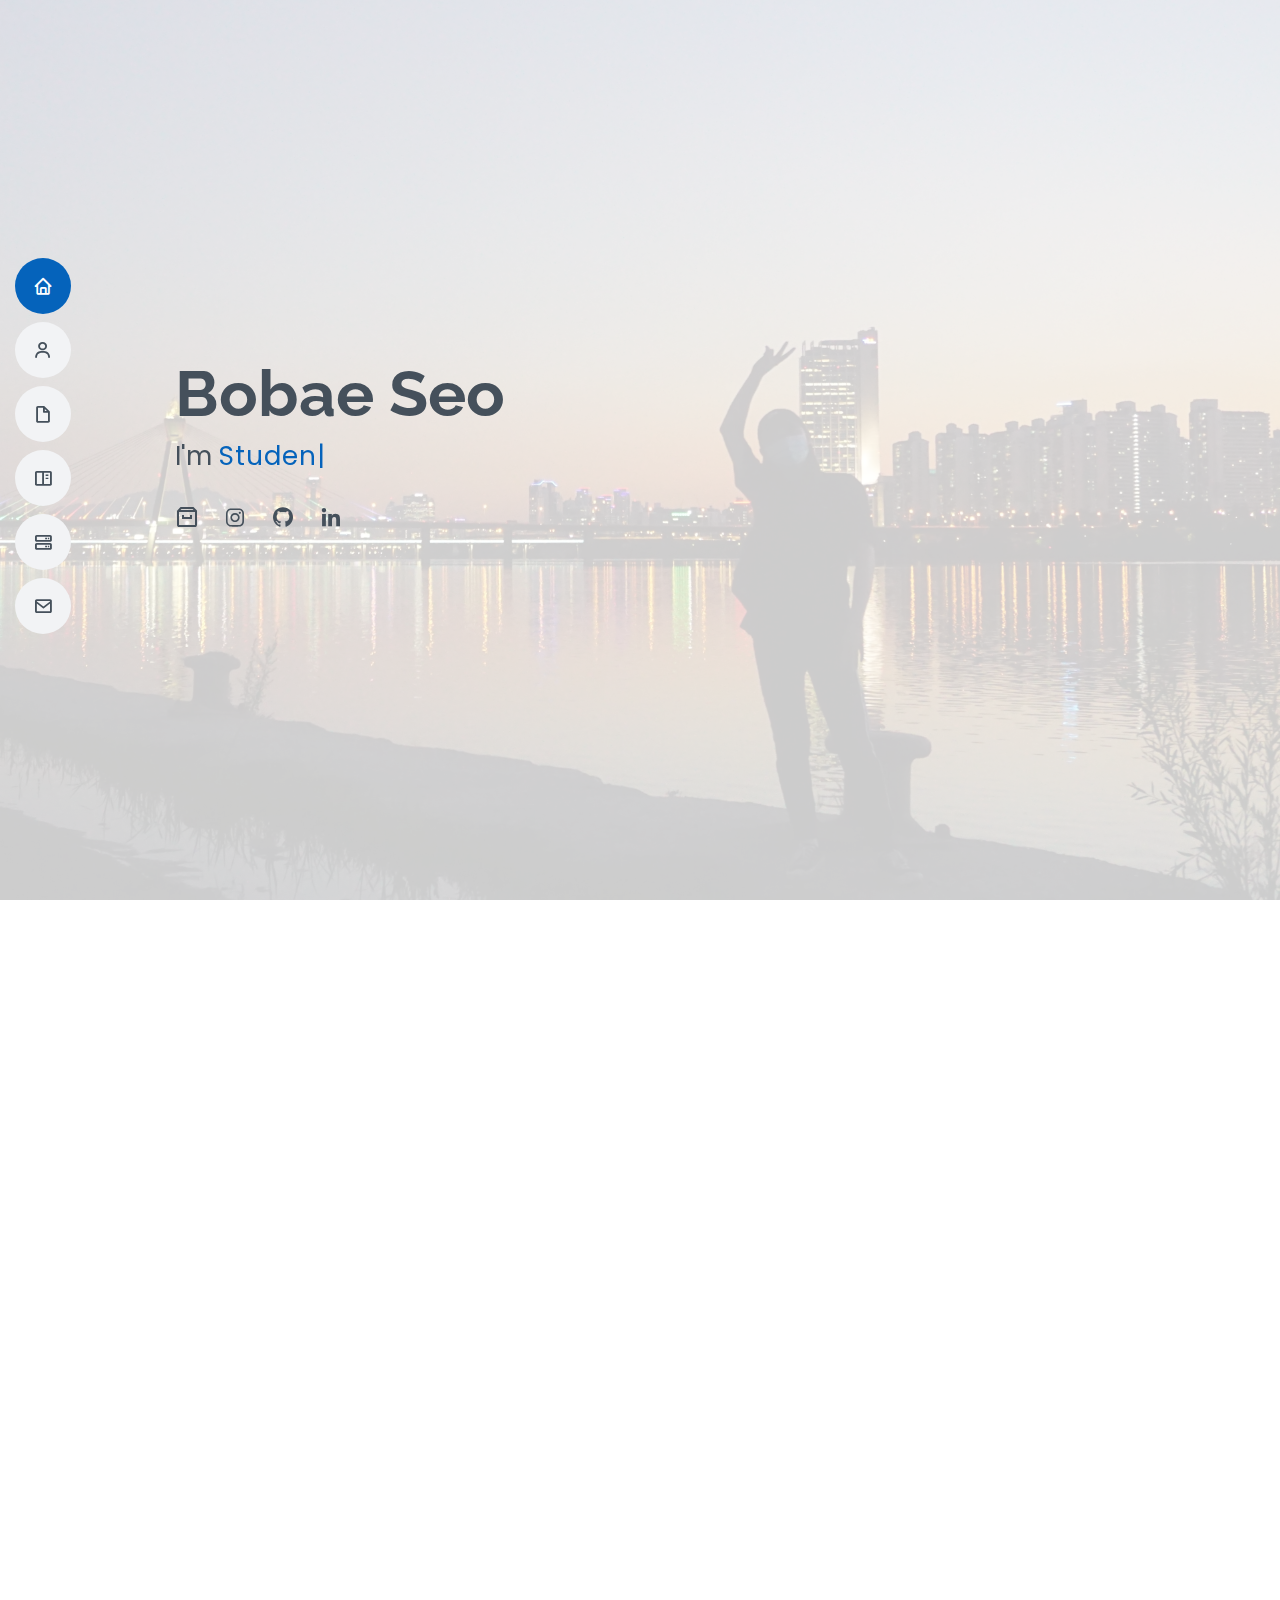
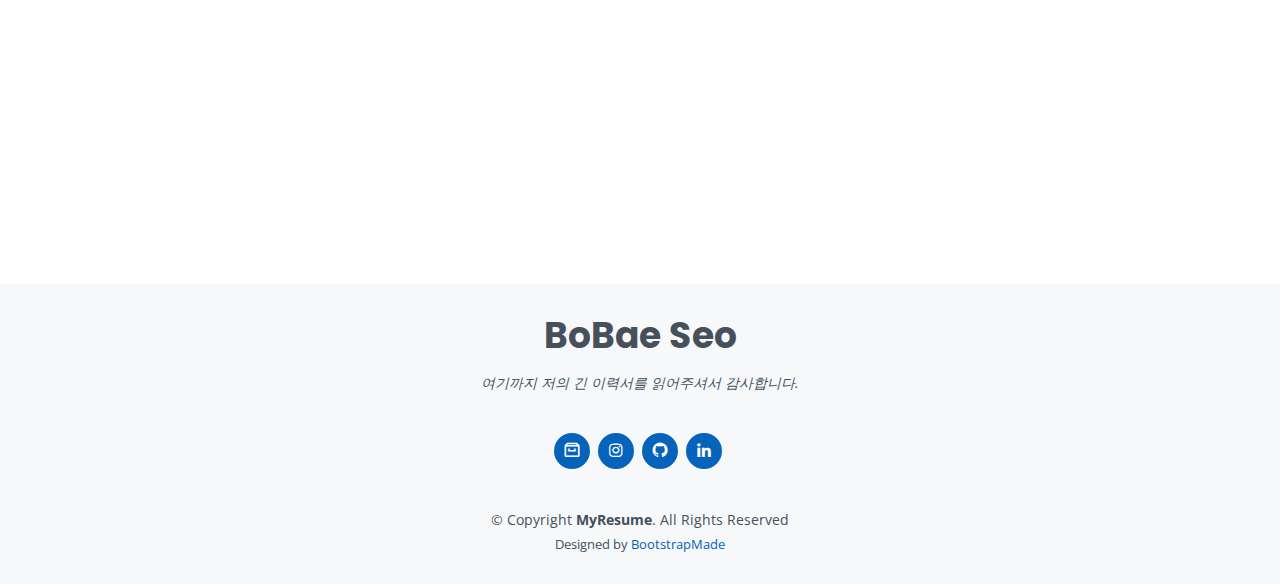
<file: index.html>
<!DOCTYPE html>
<html lang="en">

<head>
  <meta charset="utf-8">
  <meta content="width=device-width, initial-scale=1.0" name="viewport">

  <title>Bobae Seo</title>
  <meta content="" name="descriptison">
  <meta content="" name="keywords">

  <!-- Favicons -->
  <link href="assets/img/favicon.png" rel="icon">
  <link href="assets/img/apple-touch-icon.png" rel="apple-touch-icon">

  <!-- Google Fonts -->
  <link href="https://fonts.googleapis.com/css?family=Open+Sans:300,300i,400,400i,600,600i,700,700i|Raleway:300,300i,400,400i,500,500i,600,600i,700,700i|Poppins:300,300i,400,400i,500,500i,600,600i,700,700i" rel="stylesheet">

  <!-- Vendor CSS Files -->
  <link href="assets/vendor/bootstrap/css/bootstrap.min.css" rel="stylesheet">
  <link href="assets/vendor/icofont/icofont.min.css" rel="stylesheet">
  <link href="assets/vendor/boxicons/css/boxicons.min.css" rel="stylesheet">
  <link href="assets/vendor/venobox/venobox.css" rel="stylesheet">
  <link href="assets/vendor/owl.carousel/assets/owl.carousel.min.css" rel="stylesheet">
  <link href="assets/vendor/aos/aos.css" rel="stylesheet">

  <!-- Template Main CSS File -->
  <link href="assets/css/style.css" rel="stylesheet">

  <!-- =======================================================
  * Template Name: MyResume - v2.1.0
  * Template URL: https://bootstrapmade.com/free-html-bootstrap-template-my-resume/
  * Author: BootstrapMade.com
  * License: https://bootstrapmade.com/license/
  ======================================================== -->
</head>

<body>

  <!-- ======= Mobile nav toggle button ======= -->
  <button type="button" class="mobile-nav-toggle d-xl-none"><i class="icofont-navigation-menu"></i></button>

  <!-- ======= Header ======= -->
  <header id="header" class="d-flex flex-column justify-content-center">

    <nav class="nav-menu">
      <ul>
        <li class="active"><a href="#hero"><i class="bx bx-home"></i> <span>Home</span></a></li>
        <li><a href="#about"><i class="bx bx-user"></i> <span>About</span></a></li>
        <li><a href="#resume"><i class="bx bx-file-blank"></i> <span>Resume</span></a></li>
        <li><a href="#portfolio"><i class="bx bx-book-content"></i> <span>Portfolio</span></a></li>
        <li><a href="#services"><i class="bx bx-server"></i> <span>Services</span></a></li>
        <li><a href="#contact"><i class="bx bx-envelope"></i> <span>Contact</span></a></li>
      </ul>
    </nav><!-- .nav-menu -->

  </header><!-- End Header -->

  <!-- ======= Hero Section ======= -->
  <section id="hero" class="d-flex flex-column justify-content-center">
    <div class="container" data-aos="zoom-in" data-aos-delay="100">
      <h1>Bobae Seo</h1>
      <p>I'm <span class="typed" data-typed-items="Student, Web Developer, Back-End Developer"></span></p>
      <div class="social-links">
        <a href="https://www.notion.so/Bob-s-blog-2f02d119e06e42a0965d58411c766eaf" class="blog"><i class="bx bx-archive"></i></a>
        <a href="https://www.instagram.com/porcelain_shell/" class="instagram"><i class="bx bxl-instagram"></i></a>
        <a href="https://github.com/BoBaeSeo" class="github"><i class="bx bxl-github"></i></a>
        <a href="https://www.linkedin.com/in/seo-bobea-7034b4150/" class="linkedin"><i class="bx bxl-linkedin"></i></a>
      </div>
    </div>
  </section><!-- End Hero -->

  <main id="main">

    <!-- ======= About Section ======= -->
    <section id="about" class="about">
      <div class="container" data-aos="fade-up">

        <div class="section-title">
          <h2>About</h2>
          <p>JAVA, JSP/Servlet, Spring를 좋아하며 JavaScript에도 관심이 많은 백엔드 엔지니어입니다.</p>
        </div>

        <div class="row">
          <div class="col-lg-4">
            <img src="assets/img/profile-img.jpg" class="img-fluid" alt="">
          </div>
          <div class="col-lg-8 pt-4 pt-lg-0 content">
            <h3> Web Developer &amp; Back-End Developer.</h3>
            <p class="font-italic">
              <h4>Bobae Seo</h4>
            </p>
            <div class="row">
              <div class="col-lg-6">
                <ul>
                  <li><i class="icofont-rounded-right"></i> <strong>Birthday:</strong> 20 January 1998</li>
                  <li><i class="icofont-rounded-right"></i> <strong>github:</strong> <a href="https://github.com/BoBaeSeo">https://github.com/BoBaeSeo</a></li>
                  <li><i class="icofont-rounded-right"></i> <strong>Phone:</strong> 010 9955 2461</li>
                  <li><i class="icofont-rounded-right"></i> <strong>City:</strong> Incheon, Korea</li>
                </ul>
              </div>
              <div class="col-lg-6">
                <ul>
                  <li><i class="icofont-rounded-right"></i> <strong>Age:</strong> 24</li>
                  <li><i class="icofont-rounded-right"></i> <strong>notion:</strong> <a href="https://www.notion.so/Bob-s-blog-2f02d119e06e42a0965d58411c766eaf">https://www.notion.so/Bob-s-blog</a></li>
                  <li><i class="icofont-rounded-right"></i> <strong>Phone:</strong> seethe39@naver.com</li>
                  <li><i class="icofont-rounded-right"></i> <strong>Freelance:</strong> Available</li>
                </ul>
              </div>
            </div>
            <p style="text-align: center;">
              많은 것들을 직접 기획하고 구현하여 개발하고 싶은 개발 초년생입니다. 개발에 관련된 새로운 지식을 배우는 것을 즐깁니다.
              막히는 부분이 생기면 해결할 때 까지 검색을 하는 성격입니다. 미래엔 막히는 부분이 없이 기획한 모든 것을 개발 할 수 있는 개발자가 되고 싶습니다.
              
            </p>
          </div>
        </div>

      </div>
    </section><!-- End About Section -->

    <!-- ======= Skills Section ======= -->
    <section id="skills" class="skills section-bg">
      <div class="container" data-aos="fade-up">

        <div class="section-title">
          <h2>Skills</h2>
        </div>

        <div class="row skills-content">

          <div class="col-lg-6">
            
            <div class="progress">
              <span class="skill">JAVA <i class="val">90%</i></span>
              <div class="progress-bar-wrap">
                <div class="progress-bar" role="progressbar" aria-valuenow="90" aria-valuemin="0" aria-valuemax="100"></div>
              </div>
              
            </div>
            <p>
              Java를 이용한 프로젝트 진행 가능<br>
              객체지향, 디자인패턴에 대해 이해하고 개발 가능<br>
              Java를 이용하여 여러 알고리즘 문제 해결 가능<br>
            </p>

            <div class="progress">
              <span class="skill">JSP/ Servlet <i class="val">75%</i></span>
              <div class="progress-bar-wrap">
                <div class="progress-bar" role="progressbar" aria-valuenow="75" aria-valuemin="0" aria-valuemax="100"></div>
              </div>
            </div>
            <p>
              JSP / Servlet을 이용하여 프로젝트 진행 가능<br>
              EL 태그를 이용하여 개발 가능<br>
            </p>

            <div class="progress">
              <span class="skill">C <i class="val">30%</i></span>
              <div class="progress-bar-wrap">
                <div class="progress-bar" role="progressbar" aria-valuenow="30" aria-valuemin="0" aria-valuemax="100"></div>
              </div>
            </div>
            <p>
              C를 이용하여 기본문법 사용 가능<br>
              라이브러리를 불러와 사용 가능
            </p>
          </div>

          <div class="col-lg-6">

            <div class="progress">
              <span class="skill">HTML / CSS <i class="val">70%</i></span>
              <div class="progress-bar-wrap">
                <div class="progress-bar" role="progressbar" aria-valuenow="70" aria-valuemin="0" aria-valuemax="100"></div>
              </div>
            </div>
            <p>
              웹 표준 준수한 기본적인 웹 페이지 제작 가능<br>
              선택자를 이용하여 원하는 태그에만 style 부여 가능<br>
              @Media를 이용하여 반응형 웹 페이지 제작 가능<br>
            </p>

            <div class="progress">
              <span class="skill">JavaScript <i class="val">70%</i></span>
              <div class="progress-bar-wrap">
                <div class="progress-bar" role="progressbar" aria-valuenow="70" aria-valuemin="0" aria-valuemax="100"></div>
              </div>
            </div>
            <p>
              기초적인 Web Application 제작 가능<br>
              비동기 통신에 대해 이해하며 개발 가능<br>
              JavaScript를 이용하여 동적 웹 페이지 제작 가능<br>
              JavaScript 앱 키를 발급받아 여러 API 사용 가능<br>
            </p>

            <div class="progress">
              <span class="skill">J-Query <i class="val">70%</i></span>
              <div class="progress-bar-wrap">
                <div class="progress-bar" role="progressbar" aria-valuenow="70" aria-valuemin="0" aria-valuemax="100"></div>
              </div>
            </div>
            <p>
              Ajax-Json을 이용한 페이지 제작 가능
            </p>

          </div>

        </div>

        <div class="row skills-content">

          <div class="col-lg-6">
            
            <div class="progress">
              <span class="skill">Oracle DB <i class="val">60%</i></span>
              <div class="progress-bar-wrap">
                <div class="progress-bar" role="progressbar" aria-valuenow="60" aria-valuemin="0" aria-valuemax="100"></div>
              </div>
              
            </div>
            <p>
              Oracle DB 개발 시 사용 가능<br>
              기본적인 질의문 작성 가능<br>
              Join을 이용하여 여러 테이블에서 데이터 조회 가능<br>
            </p>

            <div class="progress">
              <span class="skill">Spring Framework <i class="val">75%</i></span>
              <div class="progress-bar-wrap">
                <div class="progress-bar" role="progressbar" aria-valuenow="75" aria-valuemin="0" aria-valuemax="100"></div>
              </div>
            </div>
            <p>
              라이브러리 이용 가능<br>
              Oracle JDBC driver, Mybatis, Jackson, Transaction, Spring-JDBC 세션처리, 인터셉터 처리 가능<br>
              기본적인 스레드 처리 가능
            </p>

            <div class="progress">
              <span class="skill">Github <i class="val">40%</i></span>
              <div class="progress-bar-wrap">
                <div class="progress-bar" role="progressbar" aria-valuenow="40" aria-valuemin="0" aria-valuemax="100"></div>
              </div>
            </div>
            <p>
              프로젝트에 적용하여 버전관리 가능
            </p>

            <div class="progress">
              <span class="skill">PhotoShop <i class="val">30%</i></span>
              <div class="progress-bar-wrap">
                <div class="progress-bar" role="progressbar" aria-valuenow="30" aria-valuemin="0" aria-valuemax="100"></div>
              </div>
            </div>
            <p>
              이미지 편집 및 합성 가능
            </p>

          </div>

          <div class="col-lg-6">

            <div class="progress">
              <span class="skill">Eclipse <i class="val">80%</i></span>
              <div class="progress-bar-wrap">
                <div class="progress-bar" role="progressbar" aria-valuenow="80" aria-valuemin="0" aria-valuemax="100"></div>
              </div>
            </div>
            <p>
              이클립스를 이용한 프로젝트 진행가능
            </p>

            <div class="progress">
              <span class="skill">Visual Studio Code <i class="val">70%</i></span>
              <div class="progress-bar-wrap">
                <div class="progress-bar" role="progressbar" aria-valuenow="70" aria-valuemin="0" aria-valuemax="100"></div>
              </div>
            </div>
            <p>
              프로그래밍 언어 및 Bootstrap 응용으로 웹 페이지 제작 가능
            </p>

            <div class="progress">
              <span class="skill">Oracle SQL <i class="val">70%</i></span>
              <div class="progress-bar-wrap">
                <div class="progress-bar" role="progressbar" aria-valuenow="70" aria-valuemin="0" aria-valuemax="100"></div>
              </div>
            </div>
            <p>
              사용자를 생성하여 프로젝트에 적용할 질의문 응용 가능
            </p>

            <div class="progress">
              <span class="skill"> Word, Excel <i class="val">70%</i></span>
              <div class="progress-bar-wrap">
                <div class="progress-bar" role="progressbar" aria-valuenow="70" aria-valuemin="0" aria-valuemax="100"></div>
              </div>
            </div>
            <p>
              문서 작업 및 함수 사용 가능
            </p>

            <div class="progress">
              <span class="skill"> Premiere Pro <i class="val">60%</i></span>
              <div class="progress-bar-wrap">
                <div class="progress-bar" role="progressbar" aria-valuenow="60" aria-valuemin="0" aria-valuemax="100"></div>
              </div>
            </div>
            <p>
              컷 편집, 간단한 효과 작업 가능
            </p>
          </div>

        </div>

      </div>
    </section><!-- End Skills Section -->

    <!-- ======= Resume Section ======= -->
    <section id="resume" class="resume">
      <div class="container" data-aos="fade-up">

        <div class="section-title">
          <h2>Resume</h2>
          <p>Magnam dolores commodi suscipit. Necessitatibus eius consequatur ex aliquid fuga eum quidem. Sit sint consectetur velit. Quisquam quos quisquam cupiditate. Et nemo qui impedit suscipit alias ea. Quia fugiat sit in iste officiis commodi quidem hic quas.</p>
        </div>

        <div class="row">
          <div class="col-lg-6">
            <h3 class="resume-title">Education</h3>
            <div class="resume-item">
              <h4>인천대학교 경영학부</h4>
              <h5>2016 - 2020</h5>
              <p><em>인천광역시 연수구 아카데미로 119</em></p>
            </div>
            <div class="resume-item">
              <h4>서인천고등학교</h4>
              <h5>2013 - 2015</h5>
              <p><em>인천광역시 서구 서곶로 475</em></p>       
            </div>

            <h3 class="resume-title">Work Experience</h3>
            <div class="resume-item pb-0">
              <h4>SYS리테일</h4>
              <h5>2019.08 - 2020.02</h5>
              <p><em>인턴</em></p>
              <ul>
                <li> 대학교 4학년때 SYS 리테일에서 7개월간 근무</li>
                <li> 주 업무는 매장판매/영업과 온라인 마케팅을 담당</li>
                <li> SNS 영상 콘텐츠 제작 및 블로그 포스팅 등을 담당</li>
              </ul>
            </div>
            <div class="resume-item pb-0">
              <a href="hipage">hipage</a><h4>인천국제공항공사</h4>
              <h5>2017.12 - 2018.02</h5>
              <p><em>인턴</em></p>
              <ul>
                <li>인천대학교와 인천국제공항공사에서 협력하에 실시하는 산학협력실습생으로 3개월간 근무</li>
              </ul>
            </div>
          </div>
          <div class="col-lg-6">
            <h3 class="resume-title">Other Experience</h3>
            <div class="resume-item">
              <h4>Senior graphic design specialist</h4>
              <h5>2019 - Present</h5>
              <p><em>Experion, New York, NY </em></p>
              <ul>
                <li>Lead in the design, development, and implementation of the graphic, layout, and production communication materials</li>
                <li>Delegate tasks to the 7 members of the design team and provide counsel on all aspects of the project. </li>
                <li>Supervise the assessment of all graphic materials in order to ensure quality and accuracy of the design</li>
                <li>Oversee the efficient use of production project budgets ranging from $2,000 - $25,000</li>
              </ul>
            </div>
            <div class="resume-item">
              <h4>Graphic design specialist</h4>
              <h5>2017 - 2018</h5>
              <p><em>Stepping Stone Advertising, New York, NY</em></p>
              <ul>
                <li>Developed numerous marketing programs (logos, brochures,infographics, presentations, and advertisements).</li>
                <li>Managed up to 5 projects or tasks at a given time while under pressure</li>
                <li>Recommended and consulted with clients on the most appropriate graphic design</li>
                <li>Created 4+ design presentations and proposals a month for clients and account managers</li>
              </ul>
            </div>
          </div>
        </div>

      </div>
    </section><!-- End Resume Section -->

    <!-- ======= Portfolio Section ======= -->
    <section id="portfolio" class="portfolio section-bg">
      <div class="container" data-aos="fade-up">

        <div class="section-title">
          <h2>Portfolio</h2>
          <p>Magnam dolores commodi suscipit. Necessitatibus eius consequatur ex aliquid fuga eum quidem. Sit sint consectetur velit. Quisquam quos quisquam cupiditate. Et nemo qui impedit suscipit alias ea. Quia fugiat sit in iste officiis commodi quidem hic quas.</p>
        </div>

        <div class="row">
          <div class="col-lg-12 d-flex justify-content-center" data-aos="fade-up" data-aos-delay="100">
            <ul id="portfolio-flters">
              <li data-filter="*" class="filter-active">All</li>
              <li data-filter=".filter-app">App</li>
              <li data-filter=".filter-card">Card</li>
              <li data-filter=".filter-web">Web</li>
            </ul>
          </div>
        </div>

        <div class="row portfolio-container" data-aos="fade-up" data-aos-delay="200">

          <div class="col-lg-4 col-md-6 portfolio-item filter-app">
            <div class="portfolio-wrap">
              <img src="assets/img/portfolio/portfolio-1.jpg" class="img-fluid" alt="">
              <div class="portfolio-info">
                <h4>App 1</h4>
                <p>App</p>
                <div class="portfolio-links">
                  <a href="assets/img/portfolio/portfolio-1.jpg" data-gall="portfolioGallery" class="venobox" title="App 1"><i class="bx bx-plus"></i></a>
                  <a href="portfolio-details.html" data-gall="portfolioDetailsGallery" data-vbtype="iframe" class="venobox" title="Portfolio Details"><i class="bx bx-link"></i></a>
                </div>
              </div>
            </div>
          </div>

          <div class="col-lg-4 col-md-6 portfolio-item filter-web">
            <div class="portfolio-wrap">
              <img src="assets/img/portfolio/portfolio-2.jpg" class="img-fluid" alt="">
              <div class="portfolio-info">
                <h4>Web 3</h4>
                <p>Web</p>
                <div class="portfolio-links">
                  <a href="assets/img/portfolio/portfolio-2.jpg" data-gall="portfolioGallery" class="venobox" title="Web 3"><i class="bx bx-plus"></i></a>
                  <a href="portfolio-details.html" data-gall="portfolioDetailsGallery" data-vbtype="iframe" class="venobox" title="Portfolio Details"><i class="bx bx-link"></i></a>
                </div>
              </div>
            </div>
          </div>

          <div class="col-lg-4 col-md-6 portfolio-item filter-app">
            <div class="portfolio-wrap">
              <img src="assets/img/portfolio/portfolio-3.jpg" class="img-fluid" alt="">
              <div class="portfolio-info">
                <h4>App 2</h4>
                <p>App</p>
                <div class="portfolio-links">
                  <a href="assets/img/portfolio/portfolio-3.jpg" data-gall="portfolioGallery" class="venobox" title="App 2"><i class="bx bx-plus"></i></a>
                  <a href="portfolio-details.html" data-gall="portfolioDetailsGallery" data-vbtype="iframe" class="venobox" title="Portfolio Details"><i class="bx bx-link"></i></a>
                </div>
              </div>
            </div>
          </div>

          <div class="col-lg-4 col-md-6 portfolio-item filter-card">
            <div class="portfolio-wrap">
              <img src="assets/img/portfolio/portfolio-4.jpg" class="img-fluid" alt="">
              <div class="portfolio-info">
                <h4>Card 2</h4>
                <p>Card</p>
                <div class="portfolio-links">
                  <a href="assets/img/portfolio/portfolio-4.jpg" data-gall="portfolioGallery" class="venobox" title="Card 2"><i class="bx bx-plus"></i></a>
                  <a href="portfolio-details.html" data-gall="portfolioDetailsGallery" data-vbtype="iframe" class="venobox" title="Portfolio Details"><i class="bx bx-link"></i></a>
                </div>
              </div>
            </div>
          </div>

          <div class="col-lg-4 col-md-6 portfolio-item filter-web">
            <div class="portfolio-wrap">
              <img src="assets/img/portfolio/portfolio-5.jpg" class="img-fluid" alt="">
              <div class="portfolio-info">
                <h4>Web 2</h4>
                <p>Web</p>
                <div class="portfolio-links">
                  <a href="assets/img/portfolio/portfolio-5.jpg" data-gall="portfolioGallery" class="venobox" title="Web 2"><i class="bx bx-plus"></i></a>
                  <a href="portfolio-details.html" data-gall="portfolioDetailsGallery" data-vbtype="iframe" class="venobox" title="Portfolio Details"><i class="bx bx-link"></i></a>
                </div>
              </div>
            </div>
          </div>

          <div class="col-lg-4 col-md-6 portfolio-item filter-app">
            <div class="portfolio-wrap">
              <img src="assets/img/portfolio/portfolio-6.jpg" class="img-fluid" alt="">
              <div class="portfolio-info">
                <h4>App 3</h4>
                <p>App</p>
                <div class="portfolio-links">
                  <a href="assets/img/portfolio/portfolio-6.jpg" data-gall="portfolioGallery" class="venobox" title="App 3"><i class="bx bx-plus"></i></a>
                  <a href="portfolio-details.html" data-gall="portfolioDetailsGallery" data-vbtype="iframe" class="venobox" title="Portfolio Details"><i class="bx bx-link"></i></a>
                </div>
              </div>
            </div>
          </div>

          <div class="col-lg-4 col-md-6 portfolio-item filter-card">
            <div class="portfolio-wrap">
              <img src="assets/img/portfolio/portfolio-7.jpg" class="img-fluid" alt="">
              <div class="portfolio-info">
                <h4>Card 1</h4>
                <p>Card</p>
                <div class="portfolio-links">
                  <a href="assets/img/portfolio/portfolio-7.jpg" data-gall="portfolioGallery" class="venobox" title="Card 1"><i class="bx bx-plus"></i></a>
                  <a href="portfolio-details.html" data-gall="portfolioDetailsGallery" data-vbtype="iframe" class="venobox" title="Portfolio Details"><i class="bx bx-link"></i></a>
                </div>
              </div>
            </div>
          </div>

          <div class="col-lg-4 col-md-6 portfolio-item filter-card">
            <div class="portfolio-wrap">
              <img src="assets/img/portfolio/portfolio-8.jpg" class="img-fluid" alt="">
              <div class="portfolio-info">
                <h4>Card 3</h4>
                <p>Card</p>
                <div class="portfolio-links">
                  <a href="assets/img/portfolio/portfolio-8.jpg" data-gall="portfolioGallery" class="venobox" title="Card 3"><i class="bx bx-plus"></i></a>
                  <a href="portfolio-details.html" data-gall="portfolioDetailsGallery" data-vbtype="iframe" class="venobox" title="Portfolio Details"><i class="bx bx-link"></i></a>
                </div>
              </div>
            </div>
          </div>

          <div class="col-lg-4 col-md-6 portfolio-item filter-web">
            <div class="portfolio-wrap">
              <img src="assets/img/portfolio/portfolio-9.jpg" class="img-fluid" alt="">
              <div class="portfolio-info">
                <h4>Web 3</h4>
                <p>Web</p>
                <div class="portfolio-links">
                  <a href="assets/img/portfolio/portfolio-9.jpg" data-gall="portfolioGallery" class="venobox" title="Web 3"><i class="bx bx-plus"></i></a>
                  <a href="portfolio-details.html" data-gall="portfolioDetailsGallery" data-vbtype="iframe" class="venobox" title="Portfolio Details"><i class="bx bx-link"></i></a>
                </div>
              </div>
            </div>
          </div>

        </div>

      </div>
    </section><!-- End Portfolio Section -->

    <!-- ======= Services Section ======= -->
    <section id="services" class="services">
      <div class="container" data-aos="fade-up">

        <div class="section-title">
          <h2>Services</h2>
          <p>Magnam dolores commodi suscipit. Necessitatibus eius consequatur ex aliquid fuga eum quidem. Sit sint consectetur velit. Quisquam quos quisquam cupiditate. Et nemo qui impedit suscipit alias ea. Quia fugiat sit in iste officiis commodi quidem hic quas.</p>
        </div>

        <div class="row">

          <div class="col-lg-4 col-md-6 d-flex align-items-stretch" data-aos="zoom-in" data-aos-delay="100">
            <div class="icon-box iconbox-blue">
              <div class="icon">
                <svg width="100" height="100" viewBox="0 0 600 600" xmlns="http://www.w3.org/2000/svg">
                  <path stroke="none" stroke-width="0" fill="#f5f5f5" d="M300,521.0016835830174C376.1290562159157,517.8887921683347,466.0731472004068,529.7835943286574,510.70327084640275,468.03025145048787C554.3714126377745,407.6079735673963,508.03601936045806,328.9844924480964,491.2728898941984,256.3432110539036C474.5976632858925,184.082847569629,479.9380746630129,96.60480741107993,416.23090153303,58.64404602377083C348.86323505073057,18.502131276798302,261.93793281208167,40.57373210992963,193.5410806939664,78.93577620505333C130.42746243093433,114.334589627462,98.30271207620316,179.96522072025542,76.75703585869454,249.04625023123273C51.97151888228291,328.5150500222984,13.704378332031375,421.85034740162234,66.52175969318436,486.19268352777647C119.04800174914682,550.1803526380478,217.28368757567262,524.383925680826,300,521.0016835830174"></path>
                </svg>
                <i class="bx bxl-dribbble"></i>
              </div>
              <h4><a href="">Lorem Ipsum</a></h4>
              <p>Voluptatum deleniti atque corrupti quos dolores et quas molestias excepturi</p>
            </div>
          </div>

          <div class="col-lg-4 col-md-6 d-flex align-items-stretch mt-4 mt-md-0" data-aos="zoom-in" data-aos-delay="200">
            <div class="icon-box iconbox-orange ">
              <div class="icon">
                <svg width="100" height="100" viewBox="0 0 600 600" xmlns="http://www.w3.org/2000/svg">
                  <path stroke="none" stroke-width="0" fill="#f5f5f5" d="M300,582.0697525312426C382.5290701553225,586.8405444964366,449.9789794690241,525.3245884688669,502.5850820975895,461.55621195738473C556.606425686781,396.0723002908107,615.8543463187945,314.28637112970534,586.6730223649479,234.56875336149918C558.9533121215079,158.8439757836574,454.9685369536778,164.00468322053177,381.49747125262974,130.76875717737553C312.15926192815925,99.40240125094834,248.97055460311594,18.661163978235184,179.8680185752513,50.54337015887873C110.5421016452524,82.52863877960104,119.82277516462835,180.83849132639028,109.12597500060166,256.43424936330496C100.08760227029461,320.3096726198365,92.17705696193138,384.0621239912766,124.79988738764834,439.7174275375508C164.83382741302287,508.01625554203684,220.96474134820875,577.5009287672846,300,582.0697525312426"></path>
                </svg>
                <i class="bx bx-file"></i>
              </div>
              <h4><a href="">Sed Perspiciatis</a></h4>
              <p>Duis aute irure dolor in reprehenderit in voluptate velit esse cillum dolore</p>
            </div>
          </div>

          <div class="col-lg-4 col-md-6 d-flex align-items-stretch mt-4 mt-lg-0" data-aos="zoom-in" data-aos-delay="300">
            <div class="icon-box iconbox-pink">
              <div class="icon">
                <svg width="100" height="100" viewBox="0 0 600 600" xmlns="http://www.w3.org/2000/svg">
                  <path stroke="none" stroke-width="0" fill="#f5f5f5" d="M300,541.5067337569781C382.14930387511276,545.0595476570109,479.8736841581634,548.3450877840088,526.4010558755058,480.5488172755941C571.5218469581645,414.80211281144784,517.5187510058486,332.0715597781072,496.52539010469104,255.14436215662573C477.37192572678356,184.95920475031193,473.57363656557914,105.61284051026155,413.0603344069578,65.22779650032875C343.27470386102294,18.654635553484475,251.2091493199835,5.337323636656869,175.0934190732945,40.62881213300186C97.87086631185822,76.43348514350839,51.98124368387456,156.15599469081315,36.44837278890362,239.84606092416172C21.716077023791087,319.22268207091537,43.775223500013084,401.1760424656574,96.891909868211,461.97329694683043C147.22146801428983,519.5804099606455,223.5754009179313,538.201503339737,300,541.5067337569781"></path>
                </svg>
                <i class="bx bx-tachometer"></i>
              </div>
              <h4><a href="">Magni Dolores</a></h4>
              <p>Excepteur sint occaecat cupidatat non proident, sunt in culpa qui officia</p>
            </div>
          </div>

          <div class="col-lg-4 col-md-6 d-flex align-items-stretch mt-4" data-aos="zoom-in" data-aos-delay="100">
            <div class="icon-box iconbox-yellow">
              <div class="icon">
                <svg width="100" height="100" viewBox="0 0 600 600" xmlns="http://www.w3.org/2000/svg">
                  <path stroke="none" stroke-width="0" fill="#f5f5f5" d="M300,503.46388370962813C374.79870501325706,506.71871716319447,464.8034551963731,527.1746412648533,510.4981551193396,467.86667711651364C555.9287308511215,408.9015244558933,512.6030010748507,327.5744911775523,490.211057578863,256.5855673507754C471.097692560561,195.9906835881958,447.69079081568157,138.11976852964426,395.19560036434837,102.3242989838813C329.3053358748298,57.3949838291264,248.02791733380457,8.279543830951368,175.87071277845988,42.242879143198664C103.41431057327972,76.34704239035025,93.79494320519305,170.9812938413882,81.28167332365135,250.07896920659033C70.17666984294237,320.27484674793965,64.84698225790005,396.69656628748305,111.28512138212992,450.4950937839243C156.20124167950087,502.5303643271138,231.32542653798444,500.4755392045468,300,503.46388370962813"></path>
                </svg>
                <i class="bx bx-layer"></i>
              </div>
              <h4><a href="">Nemo Enim</a></h4>
              <p>At vero eos et accusamus et iusto odio dignissimos ducimus qui blanditiis</p>
            </div>
          </div>

          <div class="col-lg-4 col-md-6 d-flex align-items-stretch mt-4" data-aos="zoom-in" data-aos-delay="200">
            <div class="icon-box iconbox-red">
              <div class="icon">
                <svg width="100" height="100" viewBox="0 0 600 600" xmlns="http://www.w3.org/2000/svg">
                  <path stroke="none" stroke-width="0" fill="#f5f5f5" d="M300,532.3542879108572C369.38199826031484,532.3153073249985,429.10787420159085,491.63046689027357,474.5244479745417,439.17860296908856C522.8885846962883,383.3225815378663,569.1668002868075,314.3205725914397,550.7432151929288,242.7694973846089C532.6665558377875,172.5657663291529,456.2379748765914,142.6223662098291,390.3689995646985,112.34683881706744C326.66090330228417,83.06452184765237,258.84405631176094,53.51806209861945,193.32584062364296,78.48882559362697C121.61183558270385,105.82097193414197,62.805066853699245,167.19869350419734,48.57481801355237,242.6138429142374C34.843463184063346,315.3850353017275,76.69343916112496,383.4422959591041,125.22947124332185,439.3748458443577C170.7312796277747,491.8107796887764,230.57421082200815,532.3932930995766,300,532.3542879108572"></path>
                </svg>
                <i class="bx bx-slideshow"></i>
              </div>
              <h4><a href="">Dele Cardo</a></h4>
              <p>Quis consequatur saepe eligendi voluptatem consequatur dolor consequuntur</p>
            </div>
          </div>

          <div class="col-lg-4 col-md-6 d-flex align-items-stretch mt-4" data-aos="zoom-in" data-aos-delay="300">
            <div class="icon-box iconbox-teal">
              <div class="icon">
                <svg width="100" height="100" viewBox="0 0 600 600" xmlns="http://www.w3.org/2000/svg">
                  <path stroke="none" stroke-width="0" fill="#f5f5f5" d="M300,566.797414625762C385.7384707136149,576.1784315230908,478.7894351017131,552.8928747891023,531.9192734346935,484.94944893311C584.6109503024035,417.5663521118492,582.489472248146,322.67544863468447,553.9536738515405,242.03673114598146C529.1557734026468,171.96086150256528,465.24506316201064,127.66468636344209,395.9583748389544,100.7403814666027C334.2173773831606,76.7482773500951,269.4350130405921,84.62216499799875,207.1952322260088,107.2889140133804C132.92018162631612,134.33871894543012,41.79353780512637,160.00259165414826,22.644507872594943,236.69541883565114C3.319112789854554,314.0945973066697,72.72355303640163,379.243833228382,124.04198916343866,440.3218312028393C172.9286146004772,498.5055451809895,224.45579914871206,558.5317968840102,300,566.797414625762"></path>
                </svg>
                <i class="bx bx-arch"></i>
              </div>
              <h4><a href="">Divera Don</a></h4>
              <p>Modi nostrum vel laborum. Porro fugit error sit minus sapiente sit aspernatur</p>
            </div>
          </div>

        </div>

      </div>
    </section><!-- End Services Section -->


    <!-- ======= Contact Section ======= -->
    <section id="contact" class="contact">
      <div class="container" data-aos="fade-up">

        <div class="section-title">
          <h2>Contact</h2>
        </div>

        <div class="row mt-1">

          <div class="col-lg-4">
            <div class="info">
              <div class="address">
                <i class="icofont-google-map"></i>
                <h4>Location:</h4>
                <p>인천 서구 가현로 7</p>
              </div>

              <div class="email">
                <i class="icofont-envelope"></i>
                <h4>Email:</h4>
                <p>seethe39@naver.com</p>
              </div>

              <div class="phone">
                <i class="icofont-phone"></i>
                <h4>Call:</h4>
                <p>010 9955 2461</p>
              </div>

            </div>

          </div>

          <div class="col-lg-8 mt-5 mt-lg-0">

            <form action="forms/contact.php" method="post" role="form" class="php-email-form">
              <div class="form-row">
                <div class="col-md-6 form-group">
                  <input type="text" name="name" class="form-control" id="name" placeholder="Your Name" data-rule="minlen:4" data-msg="Please enter at least 4 chars" />
                  <div class="validate"></div>
                </div>
                <div class="col-md-6 form-group">
                  <input type="email" class="form-control" name="email" id="email" placeholder="Your Email" data-rule="email" data-msg="Please enter a valid email" />
                  <div class="validate"></div>
                </div>
              </div>
              <div class="form-group">
                <input type="text" class="form-control" name="subject" id="subject" placeholder="Subject" data-rule="minlen:4" data-msg="Please enter at least 8 chars of subject" />
                <div class="validate"></div>
              </div>
              <div class="form-group">
                <textarea class="form-control" name="message" rows="5" data-rule="required" data-msg="Please write something for us" placeholder="Message"></textarea>
                <div class="validate"></div>
              </div>
              <div class="mb-3">
                <div class="loading">Loading</div>
                <div class="error-message"></div>
                <div class="sent-message">Your message has been sent. Thank you!</div>
              </div>
              <div class="text-center"><button type="submit">Send Message</button></div>
            </form>

          </div>

        </div>

      </div>
    </section><!-- End Contact Section -->

  </main><!-- End #main -->

  <!-- ======= Footer ======= -->
  <footer id="footer">
    <div class="container">
      <h3>BoBae Seo</h3>
      <p>여기까지 저의 긴 이력서를 읽어주셔서 감사합니다.</p>
      <div class="social-links">
        <a href="https://www.notion.so/Bob-s-blog-2f02d119e06e42a0965d58411c766eaf" class="blog"><i class="bx bx-archive"></i></a>
        <a href="#" class="instagram"><i class="bx bxl-instagram"></i></a>
        <a href="https://github.com/BoBaeSeo" class="github"><i class="bx bxl-github"></i></a>
        <a href="https://www.linkedin.com/in/seo-bobea-7034b4150/" class="linkedin"><i class="bx bxl-linkedin"></i></a>
      </div>
      <div class="copyright">
        &copy; Copyright <strong><span>MyResume</span></strong>. All Rights Reserved
      </div>
      <div class="credits">
        <!-- All the links in the footer should remain intact. -->
        <!-- You can delete the links only if you purchased the pro version. -->
        <!-- Licensing information: [license-url] -->
        <!-- Purchase the pro version with working PHP/AJAX contact form: https://bootstrapmade.com/free-html-bootstrap-template-my-resume/ -->
        Designed by <a href="https://bootstrapmade.com/">BootstrapMade</a>
      </div>
    </div>
  </footer><!-- End Footer -->

  <a href="#" class="back-to-top"><i class="bx bx-up-arrow-alt"></i></a>
  <div id="preloader"></div>

  <!-- Vendor JS Files -->
  <script src="assets/vendor/jquery/jquery.min.js"></script>
  <script src="assets/vendor/bootstrap/js/bootstrap.bundle.min.js"></script>
  <script src="assets/vendor/jquery.easing/jquery.easing.min.js"></script>
  <script src="assets/vendor/php-email-form/validate.js"></script>
  <script src="assets/vendor/waypoints/jquery.waypoints.min.js"></script>
  <script src="assets/vendor/counterup/counterup.min.js"></script>
  <script src="assets/vendor/isotope-layout/isotope.pkgd.min.js"></script>
  <script src="assets/vendor/venobox/venobox.min.js"></script>
  <script src="assets/vendor/owl.carousel/owl.carousel.min.js"></script>
  <script src="assets/vendor/typed.js/typed.min.js"></script>
  <script src="assets/vendor/aos/aos.js"></script>

  <!-- Template Main JS File -->
  <script src="assets/js/main.js"></script>

</body>

</html>
</file>
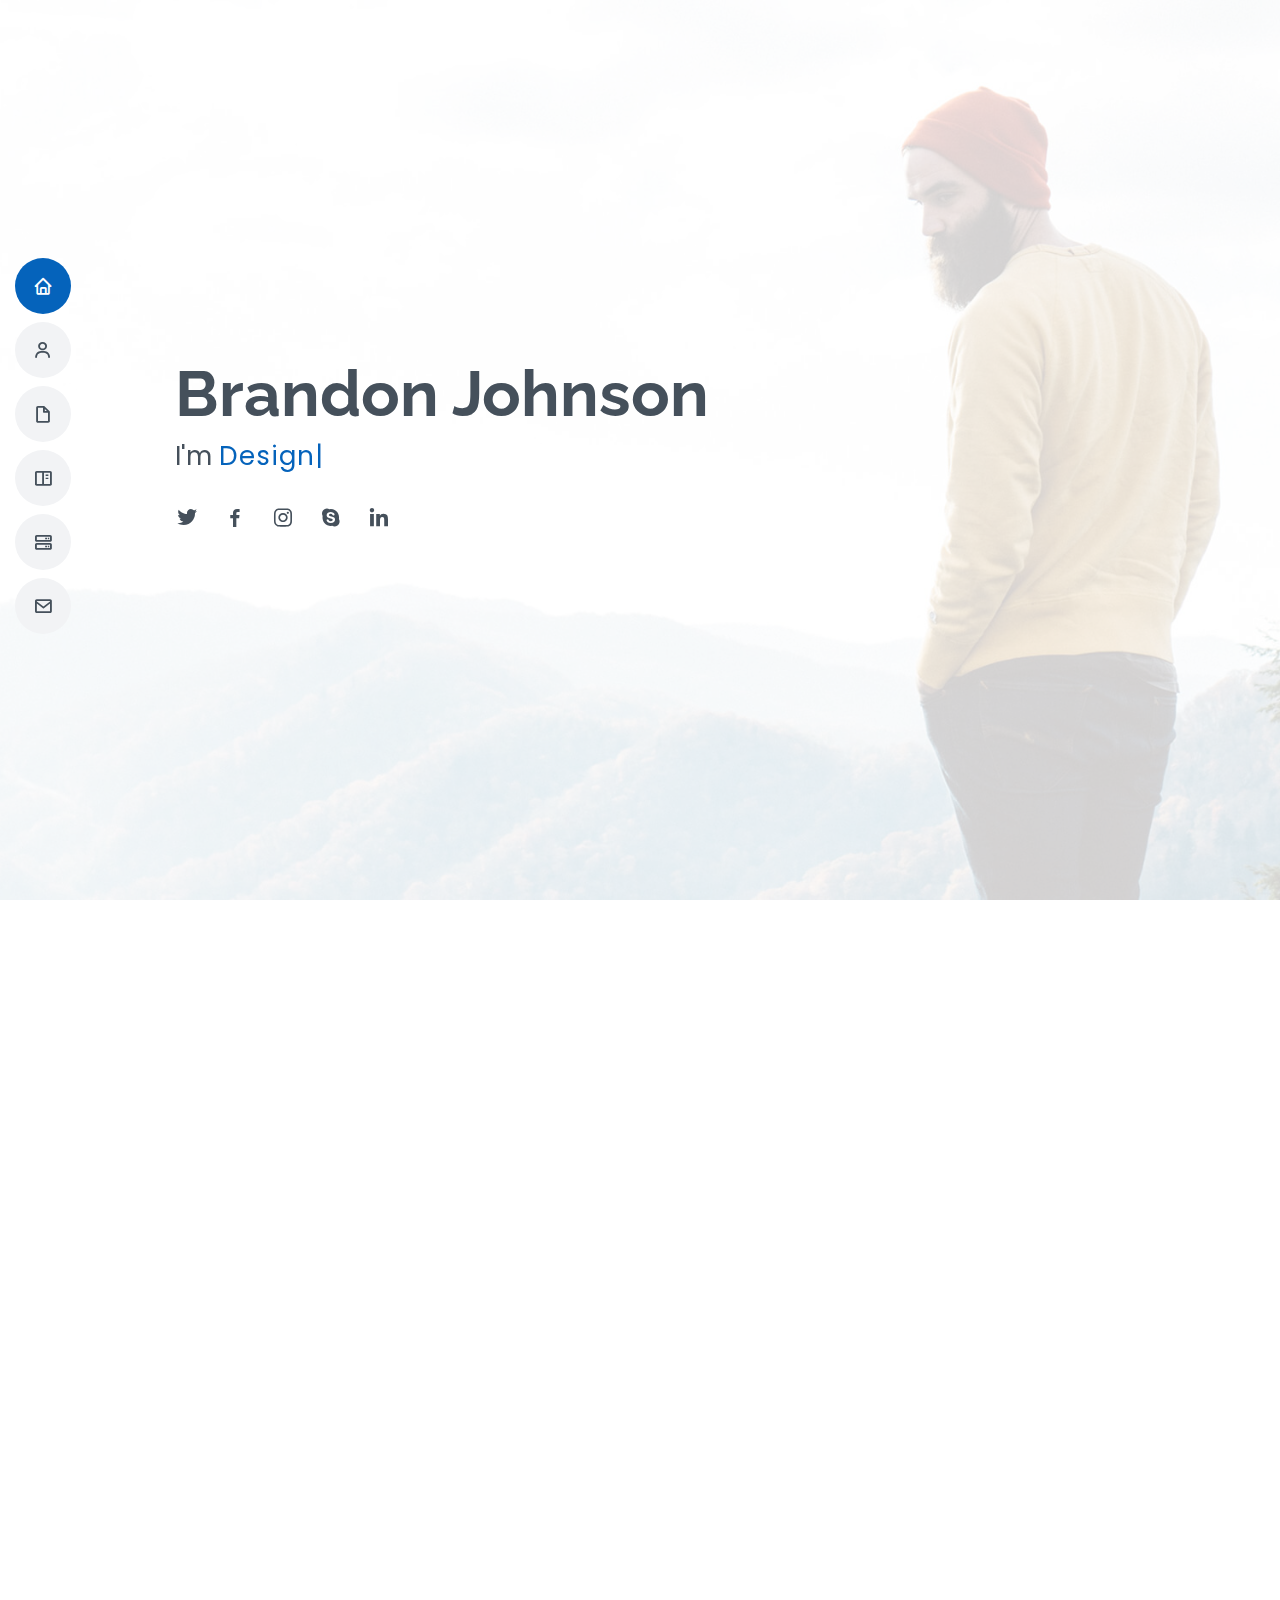
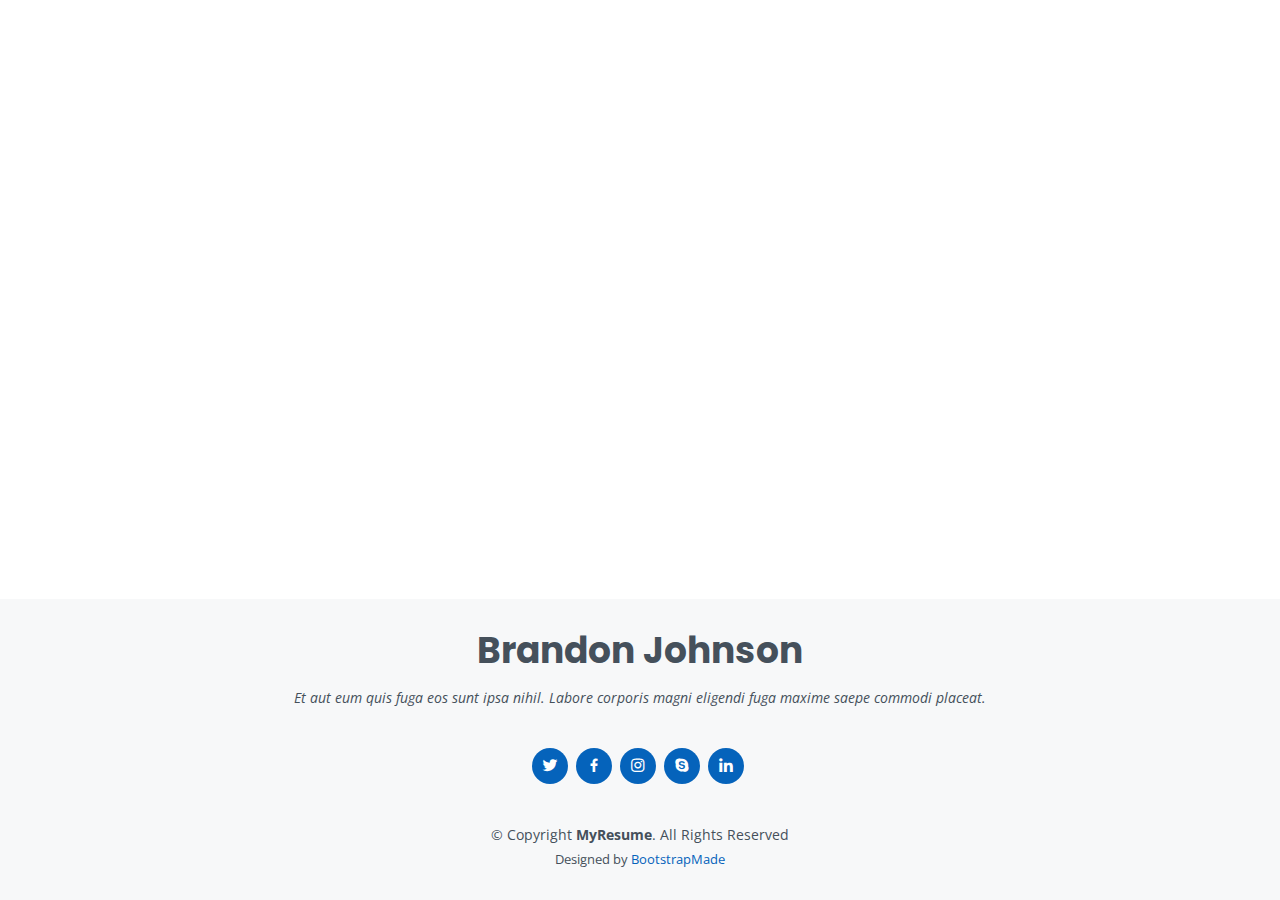
<file: MyResume/index.html>
<!DOCTYPE html>
<html lang="en">

<head>
  <meta charset="utf-8">
  <meta content="width=device-width, initial-scale=1.0" name="viewport">

  <title>MyResume Bootstrap Template - Index</title>
  <meta content="" name="descriptison">
  <meta content="" name="keywords">

  <!-- Favicons -->
  <link href="assets/img/favicon.png" rel="icon">
  <link href="assets/img/apple-touch-icon.png" rel="apple-touch-icon">

  <!-- Google Fonts -->
  <link href="https://fonts.googleapis.com/css?family=Open+Sans:300,300i,400,400i,600,600i,700,700i|Raleway:300,300i,400,400i,500,500i,600,600i,700,700i|Poppins:300,300i,400,400i,500,500i,600,600i,700,700i" rel="stylesheet">

  <!-- Vendor CSS Files -->
  <link href="assets/vendor/bootstrap/css/bootstrap.min.css" rel="stylesheet">
  <link href="assets/vendor/icofont/icofont.min.css" rel="stylesheet">
  <link href="assets/vendor/boxicons/css/boxicons.min.css" rel="stylesheet">
  <link href="assets/vendor/venobox/venobox.css" rel="stylesheet">
  <link href="assets/vendor/owl.carousel/assets/owl.carousel.min.css" rel="stylesheet">
  <link href="assets/vendor/aos/aos.css" rel="stylesheet">

  <!-- Template Main CSS File -->
  <link href="assets/css/style.css" rel="stylesheet">

  <!-- =======================================================
  * Template Name: MyResume - v2.1.0
  * Template URL: https://bootstrapmade.com/free-html-bootstrap-template-my-resume/
  * Author: BootstrapMade.com
  * License: https://bootstrapmade.com/license/
  ======================================================== -->
</head>

<body>

  <!-- ======= Mobile nav toggle button ======= -->
  <button type="button" class="mobile-nav-toggle d-xl-none"><i class="icofont-navigation-menu"></i></button>

  <!-- ======= Header ======= -->
  <header id="header" class="d-flex flex-column justify-content-center">

    <nav class="nav-menu">
      <ul>
        <li class="active"><a href="#hero"><i class="bx bx-home"></i> <span>Home</span></a></li>
        <li><a href="#about"><i class="bx bx-user"></i> <span>About</span></a></li>
        <li><a href="#resume"><i class="bx bx-file-blank"></i> <span>Resume</span></a></li>
        <li><a href="#portfolio"><i class="bx bx-book-content"></i> <span>Portfolio</span></a></li>
        <li><a href="#services"><i class="bx bx-server"></i> <span>Services</span></a></li>
        <li><a href="#contact"><i class="bx bx-envelope"></i> <span>Contact</span></a></li>
      </ul>
    </nav><!-- .nav-menu -->

  </header><!-- End Header -->

  <!-- ======= Hero Section ======= -->
  <section id="hero" class="d-flex flex-column justify-content-center">
    <div class="container" data-aos="zoom-in" data-aos-delay="100">
      <h1>Brandon Johnson</h1>
      <p>I'm <span class="typed" data-typed-items="Designer, Developer, Freelancer, Photographer"></span></p>
      <div class="social-links">
        <a href="#" class="twitter"><i class="bx bxl-twitter"></i></a>
        <a href="#" class="facebook"><i class="bx bxl-facebook"></i></a>
        <a href="#" class="instagram"><i class="bx bxl-instagram"></i></a>
        <a href="#" class="google-plus"><i class="bx bxl-skype"></i></a>
        <a href="#" class="linkedin"><i class="bx bxl-linkedin"></i></a>
      </div>
    </div>
  </section><!-- End Hero -->

  <main id="main">

    <!-- ======= About Section ======= -->
    <section id="about" class="about">
      <div class="container" data-aos="fade-up">

        <div class="section-title">
          <h2>About</h2>
          <p>Magnam dolores commodi suscipit. Necessitatibus eius consequatur ex aliquid fuga eum quidem. Sit sint consectetur velit. Quisquam quos quisquam cupiditate. Et nemo qui impedit suscipit alias ea. Quia fugiat sit in iste officiis commodi quidem hic quas.</p>
        </div>

        <div class="row">
          <div class="col-lg-4">
            <img src="assets/img/profile-img.jpg" class="img-fluid" alt="">
          </div>
          <div class="col-lg-8 pt-4 pt-lg-0 content">
            <h3>UI/UX Designer &amp; Web Developer.</h3>
            <p class="font-italic">
              Lorem ipsum dolor sit amet, consectetur adipiscing elit, sed do eiusmod tempor incididunt ut labore et dolore
              magna aliqua.
            </p>
            <div class="row">
              <div class="col-lg-6">
                <ul>
                  <li><i class="icofont-rounded-right"></i> <strong>Birthday:</strong> 1 May 1995</li>
                  <li><i class="icofont-rounded-right"></i> <strong>Website:</strong> www.example.com</li>
                  <li><i class="icofont-rounded-right"></i> <strong>Phone:</strong> +123 456 7890</li>
                  <li><i class="icofont-rounded-right"></i> <strong>City:</strong> City : New York, USA</li>
                </ul>
              </div>
              <div class="col-lg-6">
                <ul>
                  <li><i class="icofont-rounded-right"></i> <strong>Age:</strong> 30</li>
                  <li><i class="icofont-rounded-right"></i> <strong>Degree:</strong> Master</li>
                  <li><i class="icofont-rounded-right"></i> <strong>PhEmailone:</strong> email@example.com</li>
                  <li><i class="icofont-rounded-right"></i> <strong>Freelance:</strong> Available</li>
                </ul>
              </div>
            </div>
            <p>
              Officiis eligendi itaque labore et dolorum mollitia officiis optio vero. Quisquam sunt adipisci omnis et ut. Nulla accusantium dolor incidunt officia tempore. Et eius omnis.
              Cupiditate ut dicta maxime officiis quidem quia. Sed et consectetur qui quia repellendus itaque neque. Aliquid amet quidem ut quaerat cupiditate. Ab et eum qui repellendus omnis culpa magni laudantium dolores.
            </p>
          </div>
        </div>

      </div>
    </section><!-- End About Section -->

    <!-- ======= Facts Section ======= -->
    <section id="facts" class="facts">
      <div class="container" data-aos="fade-up">

        <div class="section-title">
          <h2>Facts</h2>
          <p>Magnam dolores commodi suscipit. Necessitatibus eius consequatur ex aliquid fuga eum quidem. Sit sint consectetur velit. Quisquam quos quisquam cupiditate. Et nemo qui impedit suscipit alias ea. Quia fugiat sit in iste officiis commodi quidem hic quas.</p>
        </div>

        <div class="row">

          <div class="col-lg-3 col-md-6">
            <div class="count-box">
              <i class="icofont-simple-smile"></i>
              <span data-toggle="counter-up">232</span>
              <p>Happy Clients</p>
            </div>
          </div>

          <div class="col-lg-3 col-md-6 mt-5 mt-md-0">
            <div class="count-box">
              <i class="icofont-document-folder"></i>
              <span data-toggle="counter-up">521</span>
              <p>Projects</p>
            </div>
          </div>

          <div class="col-lg-3 col-md-6 mt-5 mt-lg-0">
            <div class="count-box">
              <i class="icofont-live-support"></i>
              <span data-toggle="counter-up">1,463</span>
              <p>Hours Of Support</p>
            </div>
          </div>

          <div class="col-lg-3 col-md-6 mt-5 mt-lg-0">
            <div class="count-box">
              <i class="icofont-users-alt-5"></i>
              <span data-toggle="counter-up">15</span>
              <p>Hard Workers</p>
            </div>
          </div>

        </div>

      </div>
    </section><!-- End Facts Section -->

    <!-- ======= Skills Section ======= -->
    <section id="skills" class="skills section-bg">
      <div class="container" data-aos="fade-up">

        <div class="section-title">
          <h2>Skills</h2>
          <p>Magnam dolores commodi suscipit. Necessitatibus eius consequatur ex aliquid fuga eum quidem. Sit sint consectetur velit. Quisquam quos quisquam cupiditate. Et nemo qui impedit suscipit alias ea. Quia fugiat sit in iste officiis commodi quidem hic quas.</p>
        </div>

        <div class="row skills-content">

          <div class="col-lg-6">

            <div class="progress">
              <span class="skill">HTML <i class="val">100%</i></span>
              <div class="progress-bar-wrap">
                <div class="progress-bar" role="progressbar" aria-valuenow="100" aria-valuemin="0" aria-valuemax="100"></div>
              </div>
            </div>

            <div class="progress">
              <span class="skill">CSS <i class="val">90%</i></span>
              <div class="progress-bar-wrap">
                <div class="progress-bar" role="progressbar" aria-valuenow="90" aria-valuemin="0" aria-valuemax="100"></div>
              </div>
            </div>

            <div class="progress">
              <span class="skill">JavaScript <i class="val">75%</i></span>
              <div class="progress-bar-wrap">
                <div class="progress-bar" role="progressbar" aria-valuenow="75" aria-valuemin="0" aria-valuemax="100"></div>
              </div>
            </div>

          </div>

          <div class="col-lg-6">

            <div class="progress">
              <span class="skill">PHP <i class="val">80%</i></span>
              <div class="progress-bar-wrap">
                <div class="progress-bar" role="progressbar" aria-valuenow="80" aria-valuemin="0" aria-valuemax="100"></div>
              </div>
            </div>

            <div class="progress">
              <span class="skill">WordPress/CMS <i class="val">90%</i></span>
              <div class="progress-bar-wrap">
                <div class="progress-bar" role="progressbar" aria-valuenow="90" aria-valuemin="0" aria-valuemax="100"></div>
              </div>
            </div>

            <div class="progress">
              <span class="skill">Photoshop <i class="val">55%</i></span>
              <div class="progress-bar-wrap">
                <div class="progress-bar" role="progressbar" aria-valuenow="55" aria-valuemin="0" aria-valuemax="100"></div>
              </div>
            </div>

          </div>

        </div>

      </div>
    </section><!-- End Skills Section -->

    <!-- ======= Resume Section ======= -->
    <section id="resume" class="resume">
      <div class="container" data-aos="fade-up">

        <div class="section-title">
          <h2>Resume</h2>
          <p>Magnam dolores commodi suscipit. Necessitatibus eius consequatur ex aliquid fuga eum quidem. Sit sint consectetur velit. Quisquam quos quisquam cupiditate. Et nemo qui impedit suscipit alias ea. Quia fugiat sit in iste officiis commodi quidem hic quas.</p>
        </div>

        <div class="row">
          <div class="col-lg-6">
            <h3 class="resume-title">Sumary</h3>
            <div class="resume-item pb-0">
              <h4>Brandon Johnson</h4>
              <p><em>Innovative and deadline-driven Graphic Designer with 3+ years of experience designing and developing user-centered digital/print marketing material from initial concept to final, polished deliverable.</em></p>
              <ul>
                <li>Portland par 127,Orlando, FL</li>
                <li>(123) 456-7891</li>
                <li>alice.barkley@example.com</li>
              </ul>
            </div>

            <h3 class="resume-title">Education</h3>
            <div class="resume-item">
              <h4>Master of Fine Arts &amp; Graphic Design</h4>
              <h5>2015 - 2016</h5>
              <p><em>Rochester Institute of Technology, Rochester, NY</em></p>
              <p>Qui deserunt veniam. Et sed aliquam labore tempore sed quisquam iusto autem sit. Ea vero voluptatum qui ut dignissimos deleniti nerada porti sand markend</p>
            </div>
            <div class="resume-item">
              <h4>Bachelor of Fine Arts &amp; Graphic Design</h4>
              <h5>2010 - 2014</h5>
              <p><em>Rochester Institute of Technology, Rochester, NY</em></p>
              <p>Quia nobis sequi est occaecati aut. Repudiandae et iusto quae reiciendis et quis Eius vel ratione eius unde vitae rerum voluptates asperiores voluptatem Earum molestiae consequatur neque etlon sader mart dila</p>
            </div>
          </div>
          <div class="col-lg-6">
            <h3 class="resume-title">Professional Experience</h3>
            <div class="resume-item">
              <h4>Senior graphic design specialist</h4>
              <h5>2019 - Present</h5>
              <p><em>Experion, New York, NY </em></p>
              <ul>
                <li>Lead in the design, development, and implementation of the graphic, layout, and production communication materials</li>
                <li>Delegate tasks to the 7 members of the design team and provide counsel on all aspects of the project. </li>
                <li>Supervise the assessment of all graphic materials in order to ensure quality and accuracy of the design</li>
                <li>Oversee the efficient use of production project budgets ranging from $2,000 - $25,000</li>
              </ul>
            </div>
            <div class="resume-item">
              <h4>Graphic design specialist</h4>
              <h5>2017 - 2018</h5>
              <p><em>Stepping Stone Advertising, New York, NY</em></p>
              <ul>
                <li>Developed numerous marketing programs (logos, brochures,infographics, presentations, and advertisements).</li>
                <li>Managed up to 5 projects or tasks at a given time while under pressure</li>
                <li>Recommended and consulted with clients on the most appropriate graphic design</li>
                <li>Created 4+ design presentations and proposals a month for clients and account managers</li>
              </ul>
            </div>
          </div>
        </div>

      </div>
    </section><!-- End Resume Section -->

    <!-- ======= Portfolio Section ======= -->
    <section id="portfolio" class="portfolio section-bg">
      <div class="container" data-aos="fade-up">

        <div class="section-title">
          <h2>Portfolio</h2>
          <p>Magnam dolores commodi suscipit. Necessitatibus eius consequatur ex aliquid fuga eum quidem. Sit sint consectetur velit. Quisquam quos quisquam cupiditate. Et nemo qui impedit suscipit alias ea. Quia fugiat sit in iste officiis commodi quidem hic quas.</p>
        </div>

        <div class="row">
          <div class="col-lg-12 d-flex justify-content-center" data-aos="fade-up" data-aos-delay="100">
            <ul id="portfolio-flters">
              <li data-filter="*" class="filter-active">All</li>
              <li data-filter=".filter-app">App</li>
              <li data-filter=".filter-card">Card</li>
              <li data-filter=".filter-web">Web</li>
            </ul>
          </div>
        </div>

        <div class="row portfolio-container" data-aos="fade-up" data-aos-delay="200">

          <div class="col-lg-4 col-md-6 portfolio-item filter-app">
            <div class="portfolio-wrap">
              <img src="assets/img/portfolio/portfolio-1.jpg" class="img-fluid" alt="">
              <div class="portfolio-info">
                <h4>App 1</h4>
                <p>App</p>
                <div class="portfolio-links">
                  <a href="assets/img/portfolio/portfolio-1.jpg" data-gall="portfolioGallery" class="venobox" title="App 1"><i class="bx bx-plus"></i></a>
                  <a href="portfolio-details.html" data-gall="portfolioDetailsGallery" data-vbtype="iframe" class="venobox" title="Portfolio Details"><i class="bx bx-link"></i></a>
                </div>
              </div>
            </div>
          </div>

          <div class="col-lg-4 col-md-6 portfolio-item filter-web">
            <div class="portfolio-wrap">
              <img src="assets/img/portfolio/portfolio-2.jpg" class="img-fluid" alt="">
              <div class="portfolio-info">
                <h4>Web 3</h4>
                <p>Web</p>
                <div class="portfolio-links">
                  <a href="assets/img/portfolio/portfolio-2.jpg" data-gall="portfolioGallery" class="venobox" title="Web 3"><i class="bx bx-plus"></i></a>
                  <a href="portfolio-details.html" data-gall="portfolioDetailsGallery" data-vbtype="iframe" class="venobox" title="Portfolio Details"><i class="bx bx-link"></i></a>
                </div>
              </div>
            </div>
          </div>

          <div class="col-lg-4 col-md-6 portfolio-item filter-app">
            <div class="portfolio-wrap">
              <img src="assets/img/portfolio/portfolio-3.jpg" class="img-fluid" alt="">
              <div class="portfolio-info">
                <h4>App 2</h4>
                <p>App</p>
                <div class="portfolio-links">
                  <a href="assets/img/portfolio/portfolio-3.jpg" data-gall="portfolioGallery" class="venobox" title="App 2"><i class="bx bx-plus"></i></a>
                  <a href="portfolio-details.html" data-gall="portfolioDetailsGallery" data-vbtype="iframe" class="venobox" title="Portfolio Details"><i class="bx bx-link"></i></a>
                </div>
              </div>
            </div>
          </div>

          <div class="col-lg-4 col-md-6 portfolio-item filter-card">
            <div class="portfolio-wrap">
              <img src="assets/img/portfolio/portfolio-4.jpg" class="img-fluid" alt="">
              <div class="portfolio-info">
                <h4>Card 2</h4>
                <p>Card</p>
                <div class="portfolio-links">
                  <a href="assets/img/portfolio/portfolio-4.jpg" data-gall="portfolioGallery" class="venobox" title="Card 2"><i class="bx bx-plus"></i></a>
                  <a href="portfolio-details.html" data-gall="portfolioDetailsGallery" data-vbtype="iframe" class="venobox" title="Portfolio Details"><i class="bx bx-link"></i></a>
                </div>
              </div>
            </div>
          </div>

          <div class="col-lg-4 col-md-6 portfolio-item filter-web">
            <div class="portfolio-wrap">
              <img src="assets/img/portfolio/portfolio-5.jpg" class="img-fluid" alt="">
              <div class="portfolio-info">
                <h4>Web 2</h4>
                <p>Web</p>
                <div class="portfolio-links">
                  <a href="assets/img/portfolio/portfolio-5.jpg" data-gall="portfolioGallery" class="venobox" title="Web 2"><i class="bx bx-plus"></i></a>
                  <a href="portfolio-details.html" data-gall="portfolioDetailsGallery" data-vbtype="iframe" class="venobox" title="Portfolio Details"><i class="bx bx-link"></i></a>
                </div>
              </div>
            </div>
          </div>

          <div class="col-lg-4 col-md-6 portfolio-item filter-app">
            <div class="portfolio-wrap">
              <img src="assets/img/portfolio/portfolio-6.jpg" class="img-fluid" alt="">
              <div class="portfolio-info">
                <h4>App 3</h4>
                <p>App</p>
                <div class="portfolio-links">
                  <a href="assets/img/portfolio/portfolio-6.jpg" data-gall="portfolioGallery" class="venobox" title="App 3"><i class="bx bx-plus"></i></a>
                  <a href="portfolio-details.html" data-gall="portfolioDetailsGallery" data-vbtype="iframe" class="venobox" title="Portfolio Details"><i class="bx bx-link"></i></a>
                </div>
              </div>
            </div>
          </div>

          <div class="col-lg-4 col-md-6 portfolio-item filter-card">
            <div class="portfolio-wrap">
              <img src="assets/img/portfolio/portfolio-7.jpg" class="img-fluid" alt="">
              <div class="portfolio-info">
                <h4>Card 1</h4>
                <p>Card</p>
                <div class="portfolio-links">
                  <a href="assets/img/portfolio/portfolio-7.jpg" data-gall="portfolioGallery" class="venobox" title="Card 1"><i class="bx bx-plus"></i></a>
                  <a href="portfolio-details.html" data-gall="portfolioDetailsGallery" data-vbtype="iframe" class="venobox" title="Portfolio Details"><i class="bx bx-link"></i></a>
                </div>
              </div>
            </div>
          </div>

          <div class="col-lg-4 col-md-6 portfolio-item filter-card">
            <div class="portfolio-wrap">
              <img src="assets/img/portfolio/portfolio-8.jpg" class="img-fluid" alt="">
              <div class="portfolio-info">
                <h4>Card 3</h4>
                <p>Card</p>
                <div class="portfolio-links">
                  <a href="assets/img/portfolio/portfolio-8.jpg" data-gall="portfolioGallery" class="venobox" title="Card 3"><i class="bx bx-plus"></i></a>
                  <a href="portfolio-details.html" data-gall="portfolioDetailsGallery" data-vbtype="iframe" class="venobox" title="Portfolio Details"><i class="bx bx-link"></i></a>
                </div>
              </div>
            </div>
          </div>

          <div class="col-lg-4 col-md-6 portfolio-item filter-web">
            <div class="portfolio-wrap">
              <img src="assets/img/portfolio/portfolio-9.jpg" class="img-fluid" alt="">
              <div class="portfolio-info">
                <h4>Web 3</h4>
                <p>Web</p>
                <div class="portfolio-links">
                  <a href="assets/img/portfolio/portfolio-9.jpg" data-gall="portfolioGallery" class="venobox" title="Web 3"><i class="bx bx-plus"></i></a>
                  <a href="portfolio-details.html" data-gall="portfolioDetailsGallery" data-vbtype="iframe" class="venobox" title="Portfolio Details"><i class="bx bx-link"></i></a>
                </div>
              </div>
            </div>
          </div>

        </div>

      </div>
    </section><!-- End Portfolio Section -->

    <!-- ======= Services Section ======= -->
    <section id="services" class="services">
      <div class="container" data-aos="fade-up">

        <div class="section-title">
          <h2>Services</h2>
          <p>Magnam dolores commodi suscipit. Necessitatibus eius consequatur ex aliquid fuga eum quidem. Sit sint consectetur velit. Quisquam quos quisquam cupiditate. Et nemo qui impedit suscipit alias ea. Quia fugiat sit in iste officiis commodi quidem hic quas.</p>
        </div>

        <div class="row">

          <div class="col-lg-4 col-md-6 d-flex align-items-stretch" data-aos="zoom-in" data-aos-delay="100">
            <div class="icon-box iconbox-blue">
              <div class="icon">
                <svg width="100" height="100" viewBox="0 0 600 600" xmlns="http://www.w3.org/2000/svg">
                  <path stroke="none" stroke-width="0" fill="#f5f5f5" d="M300,521.0016835830174C376.1290562159157,517.8887921683347,466.0731472004068,529.7835943286574,510.70327084640275,468.03025145048787C554.3714126377745,407.6079735673963,508.03601936045806,328.9844924480964,491.2728898941984,256.3432110539036C474.5976632858925,184.082847569629,479.9380746630129,96.60480741107993,416.23090153303,58.64404602377083C348.86323505073057,18.502131276798302,261.93793281208167,40.57373210992963,193.5410806939664,78.93577620505333C130.42746243093433,114.334589627462,98.30271207620316,179.96522072025542,76.75703585869454,249.04625023123273C51.97151888228291,328.5150500222984,13.704378332031375,421.85034740162234,66.52175969318436,486.19268352777647C119.04800174914682,550.1803526380478,217.28368757567262,524.383925680826,300,521.0016835830174"></path>
                </svg>
                <i class="bx bxl-dribbble"></i>
              </div>
              <h4><a href="">Lorem Ipsum</a></h4>
              <p>Voluptatum deleniti atque corrupti quos dolores et quas molestias excepturi</p>
            </div>
          </div>

          <div class="col-lg-4 col-md-6 d-flex align-items-stretch mt-4 mt-md-0" data-aos="zoom-in" data-aos-delay="200">
            <div class="icon-box iconbox-orange ">
              <div class="icon">
                <svg width="100" height="100" viewBox="0 0 600 600" xmlns="http://www.w3.org/2000/svg">
                  <path stroke="none" stroke-width="0" fill="#f5f5f5" d="M300,582.0697525312426C382.5290701553225,586.8405444964366,449.9789794690241,525.3245884688669,502.5850820975895,461.55621195738473C556.606425686781,396.0723002908107,615.8543463187945,314.28637112970534,586.6730223649479,234.56875336149918C558.9533121215079,158.8439757836574,454.9685369536778,164.00468322053177,381.49747125262974,130.76875717737553C312.15926192815925,99.40240125094834,248.97055460311594,18.661163978235184,179.8680185752513,50.54337015887873C110.5421016452524,82.52863877960104,119.82277516462835,180.83849132639028,109.12597500060166,256.43424936330496C100.08760227029461,320.3096726198365,92.17705696193138,384.0621239912766,124.79988738764834,439.7174275375508C164.83382741302287,508.01625554203684,220.96474134820875,577.5009287672846,300,582.0697525312426"></path>
                </svg>
                <i class="bx bx-file"></i>
              </div>
              <h4><a href="">Sed Perspiciatis</a></h4>
              <p>Duis aute irure dolor in reprehenderit in voluptate velit esse cillum dolore</p>
            </div>
          </div>

          <div class="col-lg-4 col-md-6 d-flex align-items-stretch mt-4 mt-lg-0" data-aos="zoom-in" data-aos-delay="300">
            <div class="icon-box iconbox-pink">
              <div class="icon">
                <svg width="100" height="100" viewBox="0 0 600 600" xmlns="http://www.w3.org/2000/svg">
                  <path stroke="none" stroke-width="0" fill="#f5f5f5" d="M300,541.5067337569781C382.14930387511276,545.0595476570109,479.8736841581634,548.3450877840088,526.4010558755058,480.5488172755941C571.5218469581645,414.80211281144784,517.5187510058486,332.0715597781072,496.52539010469104,255.14436215662573C477.37192572678356,184.95920475031193,473.57363656557914,105.61284051026155,413.0603344069578,65.22779650032875C343.27470386102294,18.654635553484475,251.2091493199835,5.337323636656869,175.0934190732945,40.62881213300186C97.87086631185822,76.43348514350839,51.98124368387456,156.15599469081315,36.44837278890362,239.84606092416172C21.716077023791087,319.22268207091537,43.775223500013084,401.1760424656574,96.891909868211,461.97329694683043C147.22146801428983,519.5804099606455,223.5754009179313,538.201503339737,300,541.5067337569781"></path>
                </svg>
                <i class="bx bx-tachometer"></i>
              </div>
              <h4><a href="">Magni Dolores</a></h4>
              <p>Excepteur sint occaecat cupidatat non proident, sunt in culpa qui officia</p>
            </div>
          </div>

          <div class="col-lg-4 col-md-6 d-flex align-items-stretch mt-4" data-aos="zoom-in" data-aos-delay="100">
            <div class="icon-box iconbox-yellow">
              <div class="icon">
                <svg width="100" height="100" viewBox="0 0 600 600" xmlns="http://www.w3.org/2000/svg">
                  <path stroke="none" stroke-width="0" fill="#f5f5f5" d="M300,503.46388370962813C374.79870501325706,506.71871716319447,464.8034551963731,527.1746412648533,510.4981551193396,467.86667711651364C555.9287308511215,408.9015244558933,512.6030010748507,327.5744911775523,490.211057578863,256.5855673507754C471.097692560561,195.9906835881958,447.69079081568157,138.11976852964426,395.19560036434837,102.3242989838813C329.3053358748298,57.3949838291264,248.02791733380457,8.279543830951368,175.87071277845988,42.242879143198664C103.41431057327972,76.34704239035025,93.79494320519305,170.9812938413882,81.28167332365135,250.07896920659033C70.17666984294237,320.27484674793965,64.84698225790005,396.69656628748305,111.28512138212992,450.4950937839243C156.20124167950087,502.5303643271138,231.32542653798444,500.4755392045468,300,503.46388370962813"></path>
                </svg>
                <i class="bx bx-layer"></i>
              </div>
              <h4><a href="">Nemo Enim</a></h4>
              <p>At vero eos et accusamus et iusto odio dignissimos ducimus qui blanditiis</p>
            </div>
          </div>

          <div class="col-lg-4 col-md-6 d-flex align-items-stretch mt-4" data-aos="zoom-in" data-aos-delay="200">
            <div class="icon-box iconbox-red">
              <div class="icon">
                <svg width="100" height="100" viewBox="0 0 600 600" xmlns="http://www.w3.org/2000/svg">
                  <path stroke="none" stroke-width="0" fill="#f5f5f5" d="M300,532.3542879108572C369.38199826031484,532.3153073249985,429.10787420159085,491.63046689027357,474.5244479745417,439.17860296908856C522.8885846962883,383.3225815378663,569.1668002868075,314.3205725914397,550.7432151929288,242.7694973846089C532.6665558377875,172.5657663291529,456.2379748765914,142.6223662098291,390.3689995646985,112.34683881706744C326.66090330228417,83.06452184765237,258.84405631176094,53.51806209861945,193.32584062364296,78.48882559362697C121.61183558270385,105.82097193414197,62.805066853699245,167.19869350419734,48.57481801355237,242.6138429142374C34.843463184063346,315.3850353017275,76.69343916112496,383.4422959591041,125.22947124332185,439.3748458443577C170.7312796277747,491.8107796887764,230.57421082200815,532.3932930995766,300,532.3542879108572"></path>
                </svg>
                <i class="bx bx-slideshow"></i>
              </div>
              <h4><a href="">Dele Cardo</a></h4>
              <p>Quis consequatur saepe eligendi voluptatem consequatur dolor consequuntur</p>
            </div>
          </div>

          <div class="col-lg-4 col-md-6 d-flex align-items-stretch mt-4" data-aos="zoom-in" data-aos-delay="300">
            <div class="icon-box iconbox-teal">
              <div class="icon">
                <svg width="100" height="100" viewBox="0 0 600 600" xmlns="http://www.w3.org/2000/svg">
                  <path stroke="none" stroke-width="0" fill="#f5f5f5" d="M300,566.797414625762C385.7384707136149,576.1784315230908,478.7894351017131,552.8928747891023,531.9192734346935,484.94944893311C584.6109503024035,417.5663521118492,582.489472248146,322.67544863468447,553.9536738515405,242.03673114598146C529.1557734026468,171.96086150256528,465.24506316201064,127.66468636344209,395.9583748389544,100.7403814666027C334.2173773831606,76.7482773500951,269.4350130405921,84.62216499799875,207.1952322260088,107.2889140133804C132.92018162631612,134.33871894543012,41.79353780512637,160.00259165414826,22.644507872594943,236.69541883565114C3.319112789854554,314.0945973066697,72.72355303640163,379.243833228382,124.04198916343866,440.3218312028393C172.9286146004772,498.5055451809895,224.45579914871206,558.5317968840102,300,566.797414625762"></path>
                </svg>
                <i class="bx bx-arch"></i>
              </div>
              <h4><a href="">Divera Don</a></h4>
              <p>Modi nostrum vel laborum. Porro fugit error sit minus sapiente sit aspernatur</p>
            </div>
          </div>

        </div>

      </div>
    </section><!-- End Services Section -->

    <!-- ======= Testimonials Section ======= -->
    <section id="testimonials" class="testimonials section-bg">
      <div class="container" data-aos="fade-up">

        <div class="section-title">
          <h2>Testimonials</h2>
        </div>

        <div class="owl-carousel testimonials-carousel" data-aos="zoom-in" data-aos-delay="100">

          <div class="testimonial-item">
            <img src="assets/img/testimonials/testimonials-1.jpg" class="testimonial-img" alt="">
            <h3>Saul Goodman</h3>
            <h4>Ceo &amp; Founder</h4>
            <p>
              <i class="bx bxs-quote-alt-left quote-icon-left"></i>
              Proin iaculis purus consequat sem cure digni ssim donec porttitora entum suscipit rhoncus. Accusantium quam, ultricies eget id, aliquam eget nibh et. Maecen aliquam, risus at semper.
              <i class="bx bxs-quote-alt-right quote-icon-right"></i>
            </p>
          </div>

          <div class="testimonial-item">
            <img src="assets/img/testimonials/testimonials-2.jpg" class="testimonial-img" alt="">
            <h3>Sara Wilsson</h3>
            <h4>Designer</h4>
            <p>
              <i class="bx bxs-quote-alt-left quote-icon-left"></i>
              Export tempor illum tamen malis malis eram quae irure esse labore quem cillum quid cillum eram malis quorum velit fore eram velit sunt aliqua noster fugiat irure amet legam anim culpa.
              <i class="bx bxs-quote-alt-right quote-icon-right"></i>
            </p>
          </div>

          <div class="testimonial-item">
            <img src="assets/img/testimonials/testimonials-3.jpg" class="testimonial-img" alt="">
            <h3>Jena Karlis</h3>
            <h4>Store Owner</h4>
            <p>
              <i class="bx bxs-quote-alt-left quote-icon-left"></i>
              Enim nisi quem export duis labore cillum quae magna enim sint quorum nulla quem veniam duis minim tempor labore quem eram duis noster aute amet eram fore quis sint minim.
              <i class="bx bxs-quote-alt-right quote-icon-right"></i>
            </p>
          </div>

          <div class="testimonial-item">
            <img src="assets/img/testimonials/testimonials-4.jpg" class="testimonial-img" alt="">
            <h3>Matt Brandon</h3>
            <h4>Freelancer</h4>
            <p>
              <i class="bx bxs-quote-alt-left quote-icon-left"></i>
              Fugiat enim eram quae cillum dolore dolor amet nulla culpa multos export minim fugiat minim velit minim dolor enim duis veniam ipsum anim magna sunt elit fore quem dolore labore illum veniam.
              <i class="bx bxs-quote-alt-right quote-icon-right"></i>
            </p>
          </div>

          <div class="testimonial-item">
            <img src="assets/img/testimonials/testimonials-5.jpg" class="testimonial-img" alt="">
            <h3>John Larson</h3>
            <h4>Entrepreneur</h4>
            <p>
              <i class="bx bxs-quote-alt-left quote-icon-left"></i>
              Quis quorum aliqua sint quem legam fore sunt eram irure aliqua veniam tempor noster veniam enim culpa labore duis sunt culpa nulla illum cillum fugiat legam esse veniam culpa fore nisi cillum quid.
              <i class="bx bxs-quote-alt-right quote-icon-right"></i>
            </p>
          </div>

        </div>

      </div>
    </section><!-- End Testimonials Section -->

    <!-- ======= Contact Section ======= -->
    <section id="contact" class="contact">
      <div class="container" data-aos="fade-up">

        <div class="section-title">
          <h2>Contact</h2>
        </div>

        <div class="row mt-1">

          <div class="col-lg-4">
            <div class="info">
              <div class="address">
                <i class="icofont-google-map"></i>
                <h4>Location:</h4>
                <p>A108 Adam Street, New York, NY 535022</p>
              </div>

              <div class="email">
                <i class="icofont-envelope"></i>
                <h4>Email:</h4>
                <p>info@example.com</p>
              </div>

              <div class="phone">
                <i class="icofont-phone"></i>
                <h4>Call:</h4>
                <p>+1 5589 55488 55s</p>
              </div>

            </div>

          </div>

          <div class="col-lg-8 mt-5 mt-lg-0">

            <form action="forms/contact.php" method="post" role="form" class="php-email-form">
              <div class="form-row">
                <div class="col-md-6 form-group">
                  <input type="text" name="name" class="form-control" id="name" placeholder="Your Name" data-rule="minlen:4" data-msg="Please enter at least 4 chars" />
                  <div class="validate"></div>
                </div>
                <div class="col-md-6 form-group">
                  <input type="email" class="form-control" name="email" id="email" placeholder="Your Email" data-rule="email" data-msg="Please enter a valid email" />
                  <div class="validate"></div>
                </div>
              </div>
              <div class="form-group">
                <input type="text" class="form-control" name="subject" id="subject" placeholder="Subject" data-rule="minlen:4" data-msg="Please enter at least 8 chars of subject" />
                <div class="validate"></div>
              </div>
              <div class="form-group">
                <textarea class="form-control" name="message" rows="5" data-rule="required" data-msg="Please write something for us" placeholder="Message"></textarea>
                <div class="validate"></div>
              </div>
              <div class="mb-3">
                <div class="loading">Loading</div>
                <div class="error-message"></div>
                <div class="sent-message">Your message has been sent. Thank you!</div>
              </div>
              <div class="text-center"><button type="submit">Send Message</button></div>
            </form>

          </div>

        </div>

      </div>
    </section><!-- End Contact Section -->

  </main><!-- End #main -->

  <!-- ======= Footer ======= -->
  <footer id="footer">
    <div class="container">
      <h3>Brandon Johnson</h3>
      <p>Et aut eum quis fuga eos sunt ipsa nihil. Labore corporis magni eligendi fuga maxime saepe commodi placeat.</p>
      <div class="social-links">
        <a href="#" class="twitter"><i class="bx bxl-twitter"></i></a>
        <a href="#" class="facebook"><i class="bx bxl-facebook"></i></a>
        <a href="#" class="instagram"><i class="bx bxl-instagram"></i></a>
        <a href="#" class="google-plus"><i class="bx bxl-skype"></i></a>
        <a href="#" class="linkedin"><i class="bx bxl-linkedin"></i></a>
      </div>
      <div class="copyright">
        &copy; Copyright <strong><span>MyResume</span></strong>. All Rights Reserved
      </div>
      <div class="credits">
        <!-- All the links in the footer should remain intact. -->
        <!-- You can delete the links only if you purchased the pro version. -->
        <!-- Licensing information: [license-url] -->
        <!-- Purchase the pro version with working PHP/AJAX contact form: https://bootstrapmade.com/free-html-bootstrap-template-my-resume/ -->
        Designed by <a href="https://bootstrapmade.com/">BootstrapMade</a>
      </div>
    </div>
  </footer><!-- End Footer -->

  <a href="#" class="back-to-top"><i class="bx bx-up-arrow-alt"></i></a>
  <div id="preloader"></div>

  <!-- Vendor JS Files -->
  <script src="assets/vendor/jquery/jquery.min.js"></script>
  <script src="assets/vendor/bootstrap/js/bootstrap.bundle.min.js"></script>
  <script src="assets/vendor/jquery.easing/jquery.easing.min.js"></script>
  <script src="assets/vendor/php-email-form/validate.js"></script>
  <script src="assets/vendor/waypoints/jquery.waypoints.min.js"></script>
  <script src="assets/vendor/counterup/counterup.min.js"></script>
  <script src="assets/vendor/isotope-layout/isotope.pkgd.min.js"></script>
  <script src="assets/vendor/venobox/venobox.min.js"></script>
  <script src="assets/vendor/owl.carousel/owl.carousel.min.js"></script>
  <script src="assets/vendor/typed.js/typed.min.js"></script>
  <script src="assets/vendor/aos/aos.js"></script>

  <!-- Template Main JS File -->
  <script src="assets/js/main.js"></script>

</body>

</html>
</file>
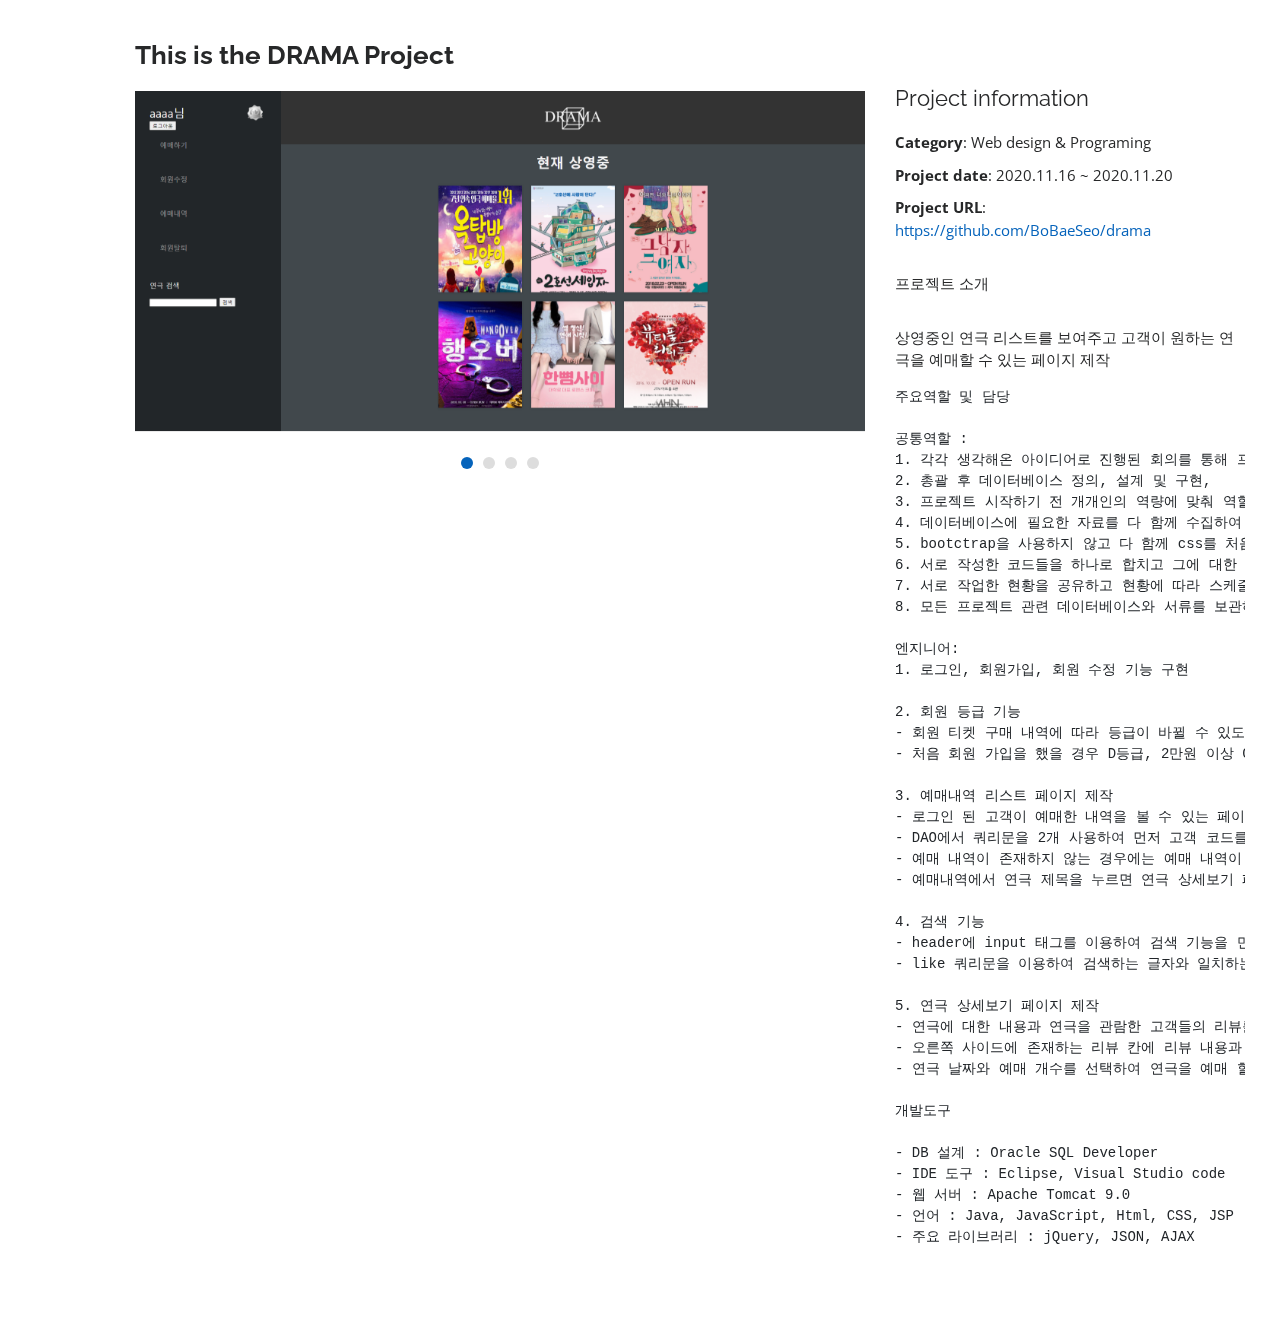
<file: dramaProject.html>
<!DOCTYPE html>
<html lang="en">

<head>
  <meta charset="utf-8">
  <meta content="width=device-width, initial-scale=1.0" name="viewport">

  <title>DRAMA Project</title>
  <meta content="" name="descriptison">
  <meta content="" name="keywords">

  <!-- Favicons -->
  <link href="assets/img/favicon.png" rel="icon">
  <link href="assets/img/apple-touch-icon.png" rel="apple-touch-icon">

  <!-- Google Fonts -->
  <link href="https://fonts.googleapis.com/css?family=Open+Sans:300,300i,400,400i,600,600i,700,700i|Raleway:300,300i,400,400i,500,500i,600,600i,700,700i|Poppins:300,300i,400,400i,500,500i,600,600i,700,700i" rel="stylesheet">

  <!-- Vendor CSS Files -->
  <link href="assets/vendor/bootstrap/css/bootstrap.min.css" rel="stylesheet">
  <link href="assets/vendor/icofont/icofont.min.css" rel="stylesheet">
  <link href="assets/vendor/boxicons/css/boxicons.min.css" rel="stylesheet">
  <link href="assets/vendor/venobox/venobox.css" rel="stylesheet">
  <link href="assets/vendor/owl.carousel/assets/owl.carousel.min.css" rel="stylesheet">
  <link href="assets/vendor/aos/aos.css" rel="stylesheet">

  <!-- Template Main CSS File -->
  <link href="assets/css/style.css" rel="stylesheet">

  <!-- =======================================================
  * Template Name: MyResume - v2.1.0
  * Template URL: https://bootstrapmade.com/free-html-bootstrap-template-my-resume/
  * Author: BootstrapMade.com
  * License: https://bootstrapmade.com/license/
  ======================================================== -->
</head>

<body>

  <main id="main">

    <!-- ======= Portfolio Details ======= -->
    <section id="portfolio-details" class="portfolio-details">
      <div class="container" data-aos="fade-up">

        <div class="row">

          <div class="col-lg-8">
            <h2 class="portfolio-title">This is the DRAMA Project</h2>
            <div class="owl-carousel portfolio-details-carousel">
              <img src="assets/img/portfolio/DRAMA11.PNG" class="img-fluid" alt="">
              <img src="assets/img/portfolio/DRAMA12.PNG" class="img-fluid" alt="">
              <img src="assets/img/portfolio/DRAMA13.PNG" class="img-fluid" alt="">
              <img src="assets/img/portfolio/DRAMA14.PNG" class="img-fluid" alt="">
            </div>
          </div>

          <div class="col-lg-4 portfolio-info">
            <h3>Project information</h3>
            <ul>
              <li><strong>Category</strong>: Web design & Programing</li>
              <li><strong>Project date</strong>: 2020.11.16 ~ 2020.11.20</li>
              <li><strong>Project URL</strong>: <a href="https://github.com/BoBaeSeo/study_jsp_servlet/tree/master/drama" target="_blank">https://github.com/BoBaeSeo/drama</a></li>
            </ul>

            <p>
              프로젝트 소개
            </p>
            <p>상영중인 연극 리스트를 보여주고 고객이 원하는 연극을 예매할 수 있는 페이지 제작</p>
            <pre>
주요역할 및 담당

공통역할 :
1. 각각 생각해온 아이디어로 진행된 회의를 통해 프로젝트 기획 및 총괄
2. 총괄 후 데이터베이스 정의, 설계 및 구현,
3. 프로젝트 시작하기 전 개개인의 역량에 맞춰 역할을 분배
4. 데이터베이스에 필요한 자료를 다 함께 수집하여 방대한 데이터를 수집함.
5. bootctrap을 사용하지 않고 다 함께 css를 처음부터 작성하여 그 틀에 맞춰 코딩을 시작함
6. 서로 작성한 코드들을 하나로 합치고 그에 대한 에러코드 및 오류를 검출해 수정함
7. 서로 작업한 현황을 공유하고 현황에 따라 스케줄이나 사양을 변경함
8. 모든 프로젝트 관련 데이터베이스와 서류를 보관하고 관리함

엔지니어:
1. 로그인, 회원가입, 회원 수정 기능 구현

2. 회원 등급 기능
- 회원 티켓 구매 내역에 따라 등급이 바뀔 수 있도록 작업.
- 처음 회원 가입을 했을 경우 D등급, 2만원 이상 C등급, 7만원 이상 B등급 12만원이상 A등급 20만원 이상 S등급으로 나누어 고객이 티켓을 구매하거나 취소하는 경우를 모두 고려해 고객에게 등급을 매기고 그 등급을 이미지로하여 구현.

3. 예매내역 리스트 페이지 제작
- 로그인 된 고객이 예매한 내역을 볼 수 있는 페이지를 구현.
- DAO에서 쿼리문을 2개 사용하여 먼저 고객 코드를 select후 select된 고객 코드를 이용하여 티켓 테이블에서 예매 내역을 출력.
- 예매 내역이 존재하지 않는 경우에는 예매 내역이 존재하지 않는다는 문구를 출력.
- 예매내역에서 연극 제목을 누르면 연극 상세보기 페이지로 이동.

4. 검색 기능
- header에 input 태그를 이용하여 검색 기능을 만듦.
- like 쿼리문을 이용하여 검색하는 글자와 일치하는 페이지를 보여줌.

5. 연극 상세보기 페이지 제작
- 연극에 대한 내용과 연극을 관람한 고객들의 리뷰를 볼 수 있는 페이지를 구현.
- 오른쪽 사이드에 존재하는 리뷰 칸에 리뷰 내용과 별점을 남길 수 있고, 별점을 남기는 즉시 연극의 총 별점이 갱신.
- 연극 날짜와 예매 개수를 선택하여 연극을 예매 할 수 있도록 구현.

개발도구

- DB 설계 : Oracle SQL Developer
- IDE 도구 : Eclipse, Visual Studio code
- 웹 서버 : Apache Tomcat 9.0
- 언어 : Java, JavaScript, Html, CSS, JSP
- 주요 라이브러리 : jQuery, JSON, AJAX
            </pre>
          </div>

        </div>

      </div>
    </section><!-- End Portfolio Details -->

  </main><!-- End #main -->

  <a href="#" class="back-to-top"><i class="bx bx-up-arrow-alt"></i></a>
  <div id="preloader"></div>

  <!-- Vendor JS Files -->
  <script src="assets/vendor/jquery/jquery.min.js"></script>
  <script src="assets/vendor/bootstrap/js/bootstrap.bundle.min.js"></script>
  <script src="assets/vendor/jquery.easing/jquery.easing.min.js"></script>
  <script src="assets/vendor/php-email-form/validate.js"></script>
  <script src="assets/vendor/waypoints/jquery.waypoints.min.js"></script>
  <script src="assets/vendor/counterup/counterup.min.js"></script>
  <script src="assets/vendor/isotope-layout/isotope.pkgd.min.js"></script>
  <script src="assets/vendor/venobox/venobox.min.js"></script>
  <script src="assets/vendor/owl.carousel/owl.carousel.min.js"></script>
  <script src="assets/vendor/typed.js/typed.min.js"></script>
  <script src="assets/vendor/aos/aos.js"></script>

  <!-- Template Main JS File -->
  <script src="assets/js/main.js"></script>

</body>

</html>
</file>
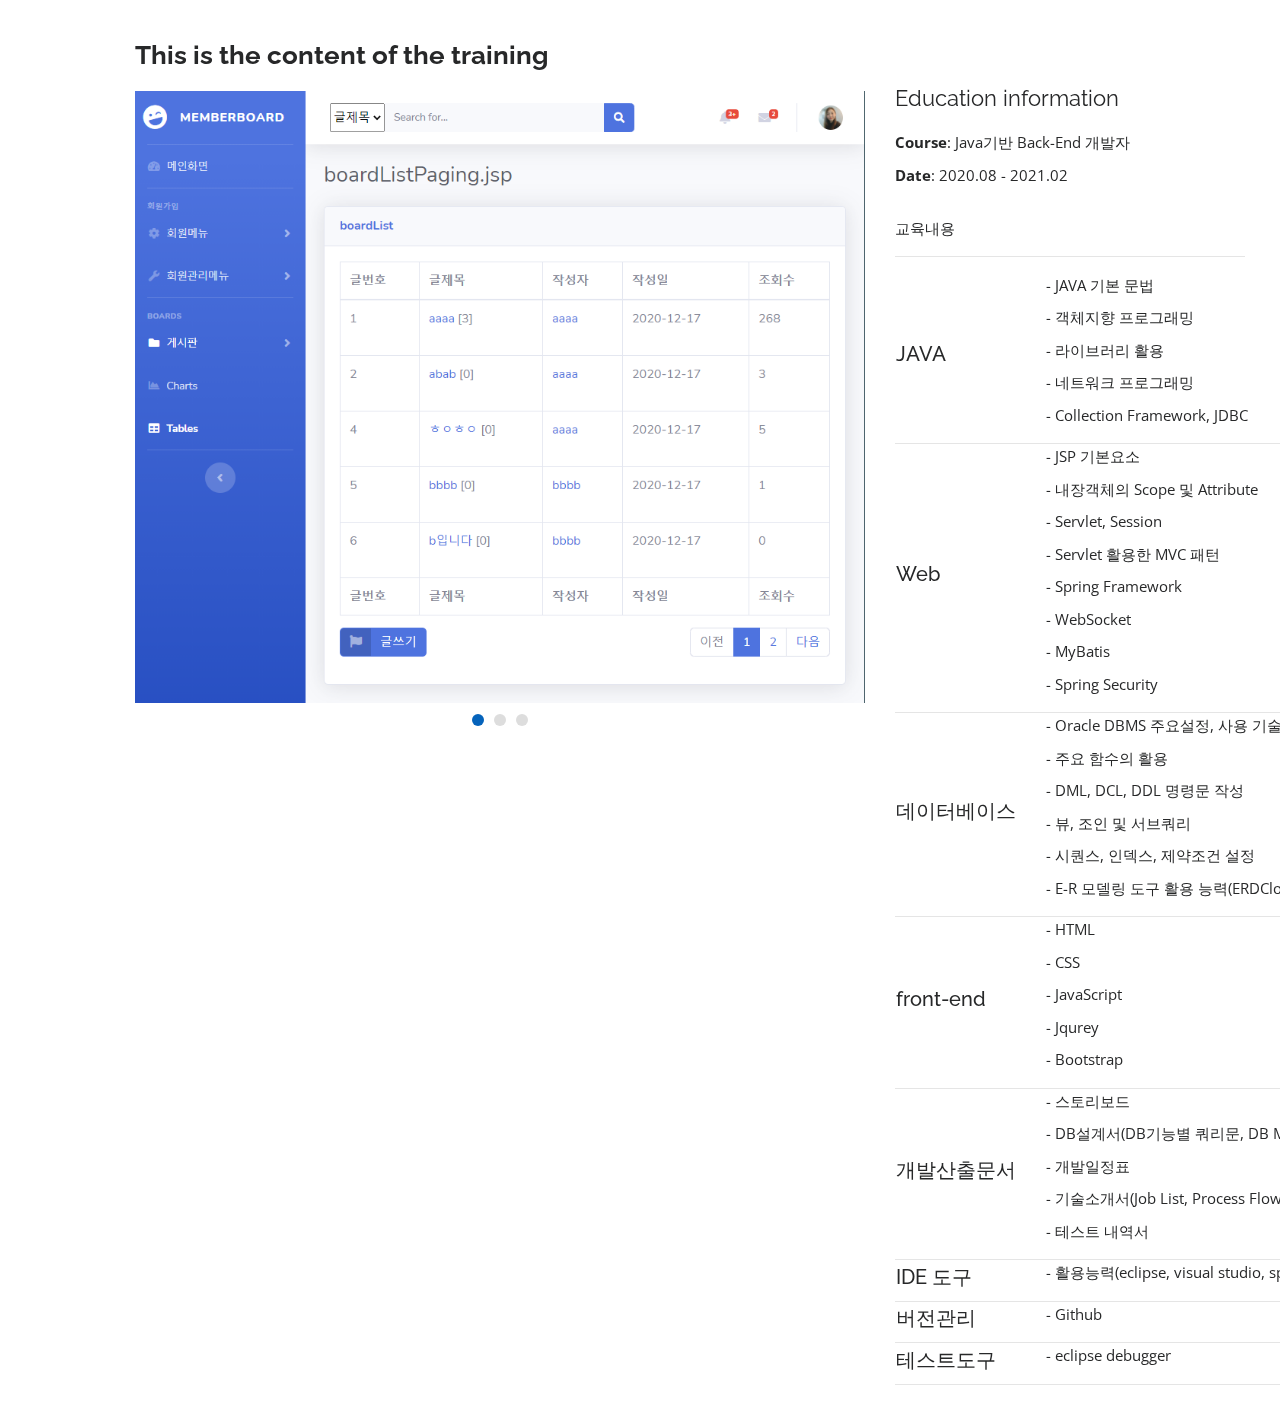
<file: education.html>
<!DOCTYPE html>
<html lang="en">

<head>
  <meta charset="utf-8">
  <meta content="width=device-width, initial-scale=1.0" name="viewport">

  <title>Education</title>
  <meta content="" name="descriptison">
  <meta content="" name="keywords">

  <!-- Favicons -->
  <link href="assets/img/favicon.png" rel="icon">
  <link href="assets/img/apple-touch-icon.png" rel="apple-touch-icon">

  <!-- Google Fonts -->
  <link
    href="https://fonts.googleapis.com/css?family=Open+Sans:300,300i,400,400i,600,600i,700,700i|Raleway:300,300i,400,400i,500,500i,600,600i,700,700i|Poppins:300,300i,400,400i,500,500i,600,600i,700,700i"
    rel="stylesheet">

  <!-- Vendor CSS Files -->
  <link href="assets/vendor/bootstrap/css/bootstrap.min.css" rel="stylesheet">
  <link href="assets/vendor/icofont/icofont.min.css" rel="stylesheet">
  <link href="assets/vendor/boxicons/css/boxicons.min.css" rel="stylesheet">
  <link href="assets/vendor/venobox/venobox.css" rel="stylesheet">
  <link href="assets/vendor/owl.carousel/assets/owl.carousel.min.css" rel="stylesheet">
  <link href="assets/vendor/aos/aos.css" rel="stylesheet">

  <!-- Template Main CSS File -->
  <link href="assets/css/style.css" rel="stylesheet">

  <!-- =======================================================
  * Template Name: MyResume - v2.1.0
  * Template URL: https://bootstrapmade.com/free-html-bootstrap-template-my-resume/
  * Author: BootstrapMade.com
  * License: https://bootstrapmade.com/license/
  ======================================================== -->
</head>
<style>
  tr{
    border-bottom: 1px solid rgba(0,0,0,.1);
  }
  table{
    width: 690px;
  }
</style>
<body>

  <main id="main">

    <!-- ======= Portfolio Details ======= -->
    <section id="portfolio-details" class="portfolio-details">
      <div class="container" data-aos="fade-up">

        <div class="row">

          <div class="col-lg-8">
            <h2 class="portfolio-title">This is the content of the training</h2>
            <div class="owl-carousel portfolio-details-carousel">
              <img src="assets/img/education/boardListPaging.PNG" class="img-fluid" alt="">
              <img src="assets/img/education/loginForm.PNG" class="img-fluid" alt="">
              <img src="assets/img/education/message.PNG" class="img-fluid" alt="">
            </div>
          </div>

          <div class="col-lg-4 portfolio-info">
            <h3>Education information</h3>
            <ul>
              <li><strong>Course</strong>: Java기반 Back-End 개발자</li>
              <li><strong>Date</strong>: 2020.08 - 2021.02</li>
            </ul>

            <p>교육내용</p>
            <table>
              <tr>
                <td><h5>JAVA</h5></td>
                <td><ul>
                  <li>- JAVA 기본 문법</li>
                  <li>- 객체지향 프로그래밍</li>
                  <li>- 라이브러리 활용</li>
                  <li>- 네트워크 프로그래밍</li>
                  <li>- Collection Framework, JDBC</li>
                </ul></td>
              </tr><hr>
              <tr>
                <td><h5>Web</h5></td>
                <td><ul>
                  <li>- JSP 기본요소</li>
                  <li>- 내장객체의 Scope 및 Attribute</li>
                  <li>- Servlet, Session</li>
                  <li>- Servlet 활용한 MVC 패턴</li>
                  <li>- Spring Framework</li>
                  <li>- WebSocket</li>
                  <li>- MyBatis</li>
                  <li>- Spring Security</li>
                </ul></td>
              </tr>
              <tr>
                <td><h5>데이터베이스</h5></td>
                <td><ul>
                  <li>- Oracle DBMS 주요설정, 사용 기술 및 관리도구 활용</li>
                  <li>- 주요 함수의 활용</li>
                  <li>- DML, DCL, DDL 명령문 작성</li>
                  <li>- 뷰, 조인 및 서브쿼리</li>
                  <li>- 시퀀스, 인덱스, 제약조건 설정</li>
                  <li>- E-R 모델링 도구 활용 능력(ERDCloud)</li>
                </ul></td>
              </tr>
              <tr>
                <td><h5>front-end</h5></td>
                <td><ul>
                  <li>- HTML</li>
                  <li>- CSS</li>
                  <li>- JavaScript</li>
                  <li>- Jqurey</li>
                  <li>- Bootstrap</li>
                </ul></td>
              </tr>
              <tr>
                <td><h5>개발산출문서</h5></td>
                <td><ul>
                  <li>- 스토리보드</li>
                  <li>- DB설계서(DB기능별 쿼리문, DB Modeling, E-R Diagram)</li>
                  <li>- 개발일정표</li>
                  <li>- 기술소개서(Job List, Process Flow)</li>
                  <li>- 테스트 내역서</li>
                </ul></td>
              </tr>
              <tr>
                <td><h5>IDE 도구</h5></td>
                <td><ul>
                  <li>- 활용능력(eclipse, visual studio, springtoolsuite4, sqldeveloper)</li>
                </ul></td>
              </tr>
              <tr>
                <td><h5>버전관리</h5></td>
                <td><ul>
                  <li>- Github</li>
                </ul></td>
              </tr>
              <tr>
                <td><h5>테스트도구</h5></td>
                <td><ul>
                  <li>- eclipse debugger</li>
                </ul></td>
              </tr>
          </table>
          </div>

        </div>

      </div>
    </section><!-- End Portfolio Details -->

  </main><!-- End #main -->

  <a href="#" class="back-to-top"><i class="bx bx-up-arrow-alt"></i></a>
  <div id="preloader"></div>

  <!-- Vendor JS Files -->
  <script src="assets/vendor/jquery/jquery.min.js"></script>
  <script src="assets/vendor/bootstrap/js/bootstrap.bundle.min.js"></script>
  <script src="assets/vendor/jquery.easing/jquery.easing.min.js"></script>
  <script src="assets/vendor/php-email-form/validate.js"></script>
  <script src="assets/vendor/waypoints/jquery.waypoints.min.js"></script>
  <script src="assets/vendor/counterup/counterup.min.js"></script>
  <script src="assets/vendor/isotope-layout/isotope.pkgd.min.js"></script>
  <script src="assets/vendor/venobox/venobox.min.js"></script>
  <script src="assets/vendor/owl.carousel/owl.carousel.min.js"></script>
  <script src="assets/vendor/typed.js/typed.min.js"></script>
  <script src="assets/vendor/aos/aos.js"></script>

  <!-- Template Main JS File -->
  <script src="assets/js/main.js"></script>

</body>

</html>
</file>
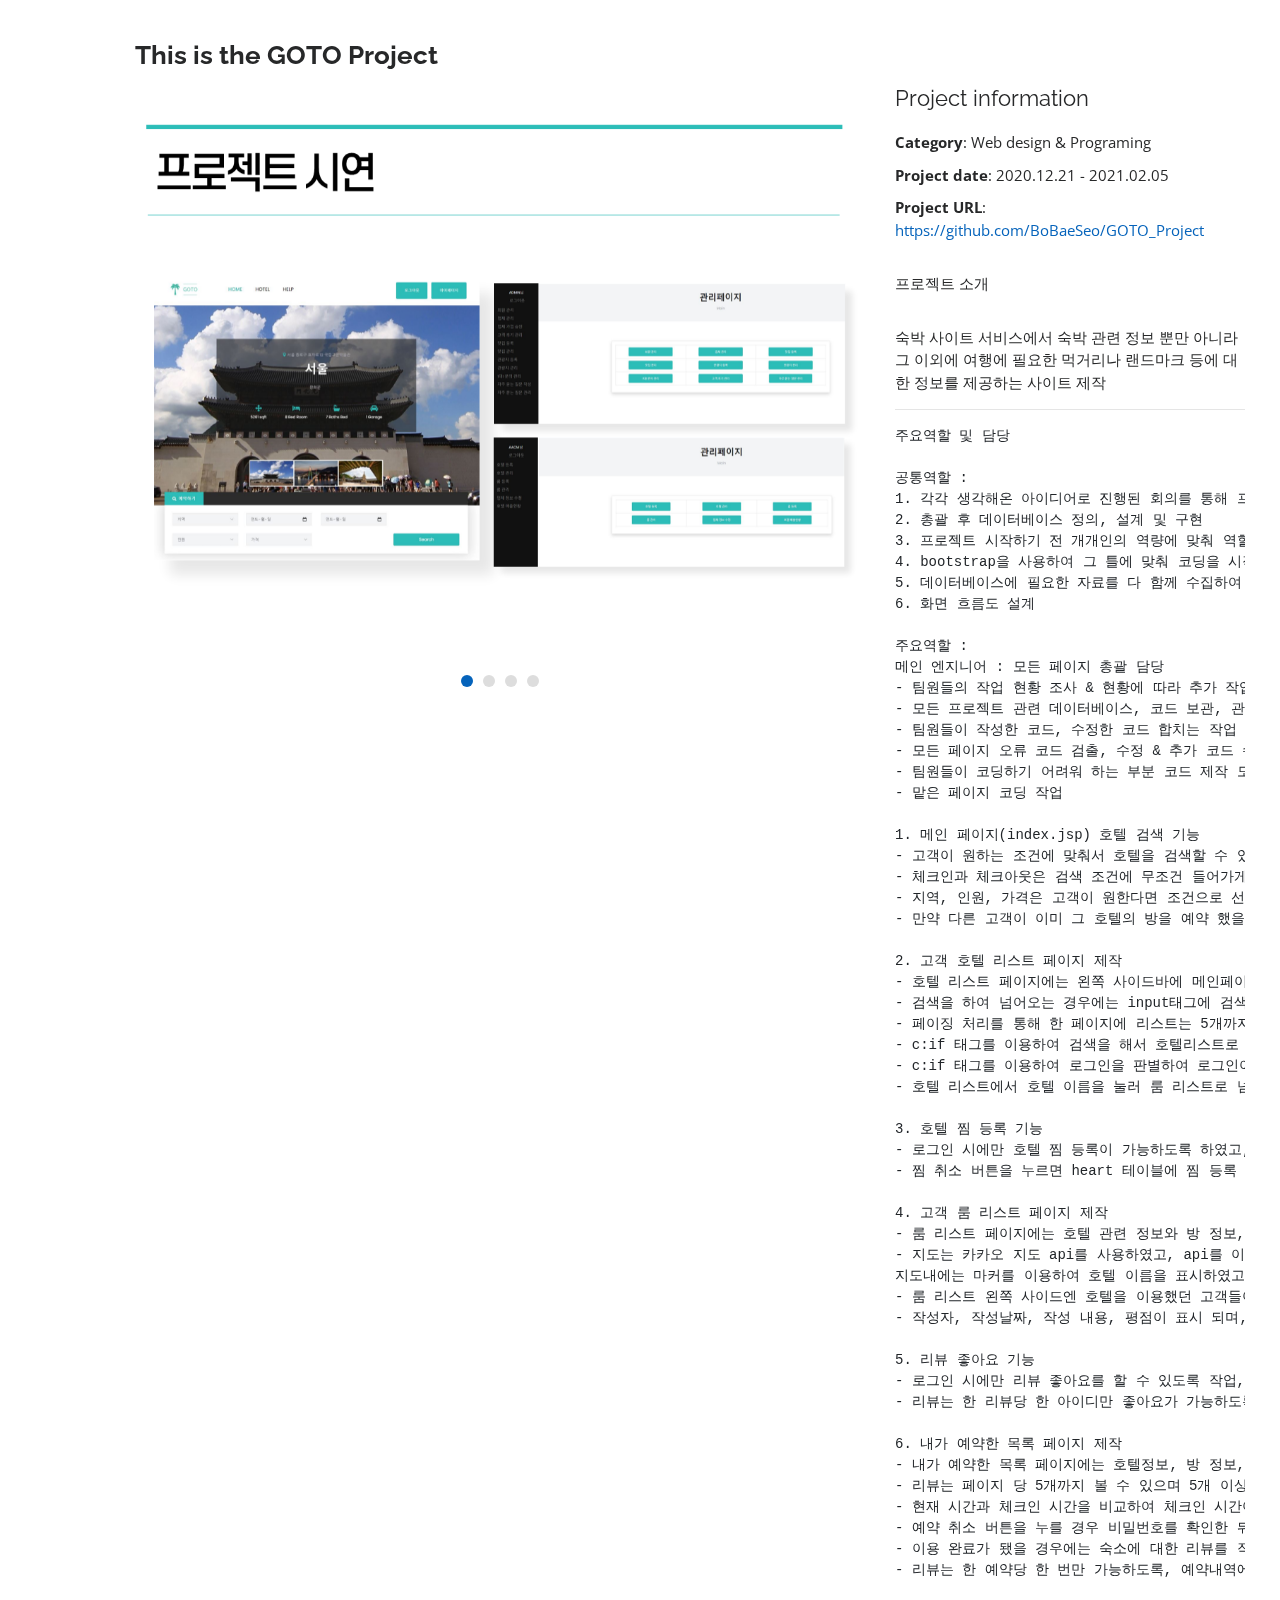
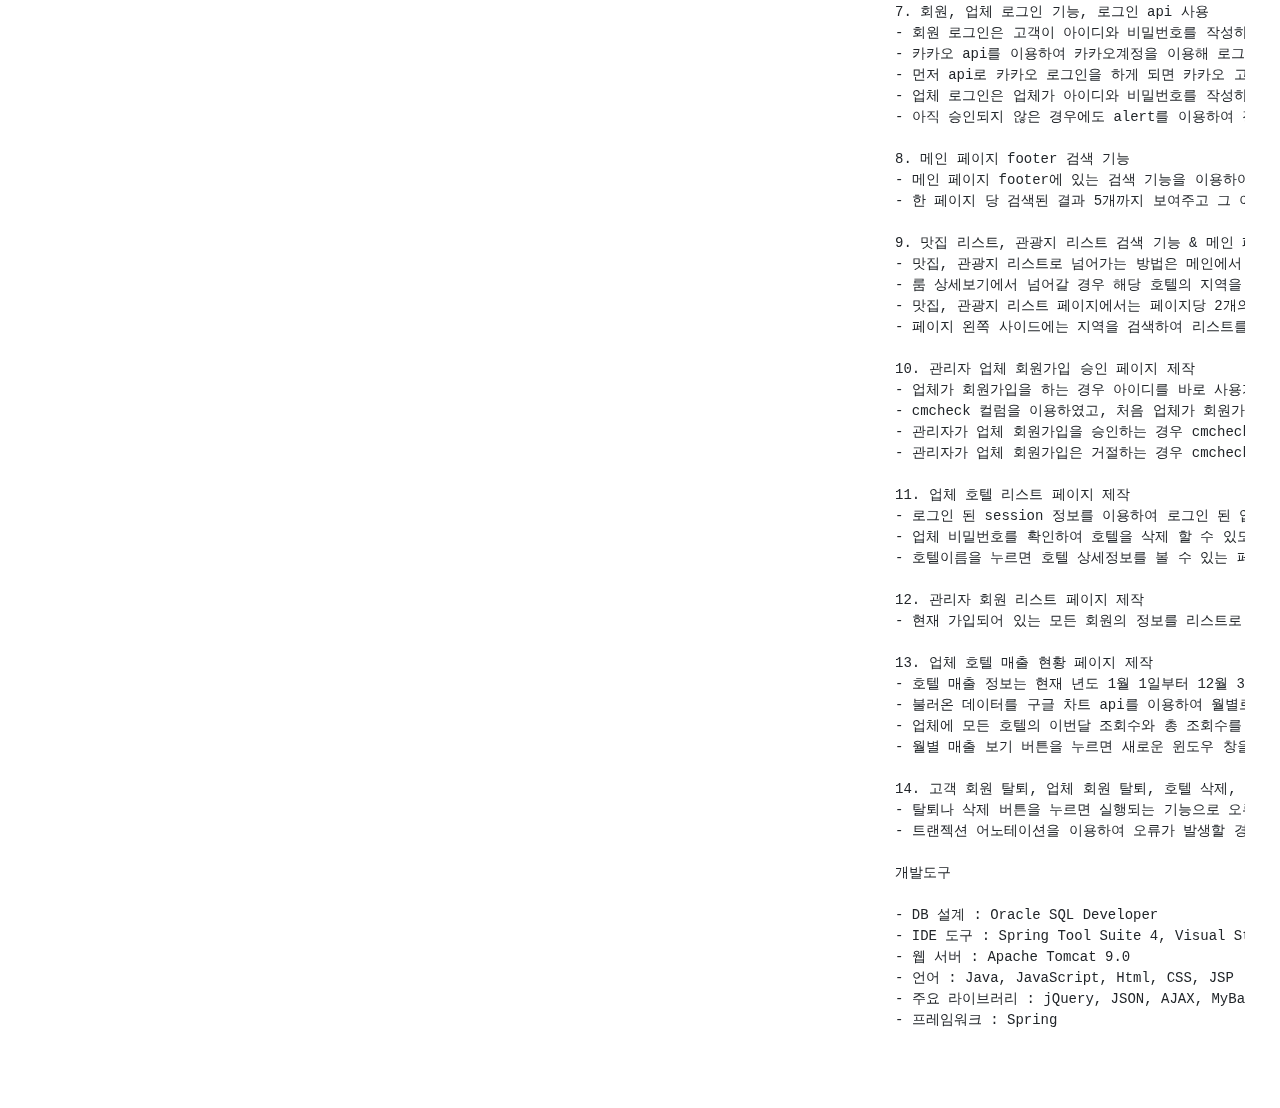
<file: gotoProject.html>
<!DOCTYPE html>
<html lang="en">

<head>
  <meta charset="utf-8">
  <meta content="width=device-width, initial-scale=1.0" name="viewport">

  <title>GOTO Project</title>
  <meta content="" name="descriptison">
  <meta content="" name="keywords">

  <!-- Favicons -->
  <link href="assets/img/favicon.png" rel="icon">
  <link href="assets/img/apple-touch-icon.png" rel="apple-touch-icon">

  <!-- Google Fonts -->
  <link
    href="https://fonts.googleapis.com/css?family=Open+Sans:300,300i,400,400i,600,600i,700,700i|Raleway:300,300i,400,400i,500,500i,600,600i,700,700i|Poppins:300,300i,400,400i,500,500i,600,600i,700,700i"
    rel="stylesheet">

  <!-- Vendor CSS Files -->
  <link href="assets/vendor/bootstrap/css/bootstrap.min.css" rel="stylesheet">
  <link href="assets/vendor/icofont/icofont.min.css" rel="stylesheet">
  <link href="assets/vendor/boxicons/css/boxicons.min.css" rel="stylesheet">
  <link href="assets/vendor/venobox/venobox.css" rel="stylesheet">
  <link href="assets/vendor/owl.carousel/assets/owl.carousel.min.css" rel="stylesheet">
  <link href="assets/vendor/aos/aos.css" rel="stylesheet">

  <!-- Template Main CSS File -->
  <link href="assets/css/style.css" rel="stylesheet">

  <!-- =======================================================
  * Template Name: MyResume - v2.1.0
  * Template URL: https://bootstrapmade.com/free-html-bootstrap-template-my-resume/
  * Author: BootstrapMade.com
  * License: https://bootstrapmade.com/license/
  ======================================================== -->
</head>

<body>

  <main id="main">

    <!-- ======= Portfolio Details ======= -->
    <section id="portfolio-details" class="portfolio-details">
      <div class="container" data-aos="fade-up">

        <div class="row">

          <div class="col-lg-8">
            <h2 class="portfolio-title">This is the GOTO Project</h2>
            <div class="owl-carousel portfolio-details-carousel">
              <img src="assets/img/portfolio/GOTO11.png" class="img-fluid" alt="">
              <img src="assets/img/portfolio/GOTO12.png" class="img-fluid" alt="">
              <img src="assets/img/portfolio/GOTO13.png" class="img-fluid" alt="">
              <img src="assets/img/portfolio/GOTO14.png" class="img-fluid" alt="">
            </div>
          </div>

          <div class="col-lg-4 portfolio-info">
            <h3>Project information</h3>
            <ul>
              <li><strong>Category</strong>: Web design & Programing</li>
              <li><strong>Project date</strong>: 2020.12.21 - 2021.02.05</li>
              <li><strong>Project URL</strong>: <a
                  href="https://github.com/BoBaeSeo/GOTO_Project" target="_blank">https://github.com/BoBaeSeo/GOTO_Project</a></li>
            </ul>
            <p>프로젝트 소개</p>
            <p>숙박 사이트 서비스에서 숙박 관련 정보 뿐만 아니라 그 이외에 여행에 필요한 먹거리나 랜드마크 등에 대한 정보를 제공하는 사이트 제작</p><hr>
            <pre>
주요역할 및 담당

공통역할 :
1. 각각 생각해온 아이디어로 진행된 회의를 통해 프로젝트 기획 및 총괄
2. 총괄 후 데이터베이스 정의, 설계 및 구현
3. 프로젝트 시작하기 전 개개인의 역량에 맞춰 역할을 분배
4. bootstrap을 사용하여 그 틀에 맞춰 코딩을 시작함
5. 데이터베이스에 필요한 자료를 다 함께 수집하여 방대한 데이터를 수집함
6. 화면 흐름도 설계

주요역할 :
메인 엔지니어 : 모든 페이지 총괄 담당
- 팀원들의 작업 현황 조사 & 현황에 따라 추가 작업, 스케줄 조정
- 모든 프로젝트 관련 데이터베이스, 코드 보관, 관리, 수정
- 팀원들이 작성한 코드, 수정한 코드 합치는 작업
- 모든 페이지 오류 코드 검출, 수정 & 추가 코드 수정 작업
- 팀원들이 코딩하기 어려워 하는 부분 코드 제작 도움
- 맡은 페이지 코딩 작업

1. 메인 페이지(index.jsp) 호텔 검색 기능
- 고객이 원하는 조건에 맞춰서 호텔을 검색할 수 있음 3개의 테이블 조인과 서브쿼리문을 이용하여 쿼리문 작성
- 체크인과 체크아웃은 검색 조건에 무조건 들어가게 자바스크립트를 이용. 만약 체크인과 체크아웃이 존재하지 않는다면 alert를 이용하여 다시 작성하도록 경고문을 띄움.
- 지역, 인원, 가격은 고객이 원한다면 조건으로 선택, 원하지 않는다면 조건으로 선택되지 않음. Mybatis 동적 쿼리문을 이용하여 조건들을 판별하여 조건들이 존재하면 where문으로 들어가고 존재하지 않으면 사라짐.
- 만약 다른 고객이 이미 그 호텔의 방을 예약 했을 경우를 고려하여 쿼리문 where 내에 서브쿼리문을 작성하여 예약 테이블에서 고객이 선택한 날짜에 select 되는 room 코드와 겹치는 room이 있을 경우에는 select되지 않도록 함.

2. 고객 호텔 리스트 페이지 제작
- 호텔 리스트 페이지에는 왼쪽 사이드바에 메인페이지 검색과 동일하게 검색을 할 수 있는 공간을 만듦.
- 검색을 하여 넘어오는 경우에는 input태그에 검색 값이 뜨도록 제작.
- 페이징 처리를 통해 한 페이지에 리스트는 5개까지만 출력되도록 하였고, 아래의 페이지 버튼을 누르면 다음 페이지로 넘어갈 수 있게 만듦.
- c:if 태그를 이용하여 검색을 해서 호텔리스트로 넘어오는 경우, 헤더에 HOTEL 버튼을 클릭하여 넘어오는 경우를 고려하여 페이징 처리를 다르게 처리.
- c:if 태그를 이용하여 로그인을 판별하여 로그인이 되어있을 경우에 호텔 찜 등록 버튼이 뜨도록 제작.
- 호텔 리스트에서 호텔 이름을 눌러 룸 리스트로 넘어가는 경우 ajax를 이용하여 호텔 조회수가 1 증가.

3. 호텔 찜 등록 기능
- 로그인 시에만 호텔 찜 등록이 가능하도록 하였고, 찜 등록 버튼을 누르면 heart 테이블에 찜 등록 기록이 남고 버튼은 찜 취소로 변경.
- 찜 취소 버튼을 누르면 heart 테이블에 찜 등록 기록이 삭제되고 버튼은 찜 등록 버튼으로 변경.

4. 고객 룸 리스트 페이지 제작
- 룸 리스트 페이지에는 호텔 관련 정보와 방 정보, 리뷰 정보, 호텔 위치가 뜨도록 작업.
- 지도는 카카오 지도 api를 사용하였고, api를 이용하여 호텔의 주소에 맞게 지도가 뜰 수 있도록 작업.
지도내에는 마커를 이용하여 호텔 이름을 표시하였고, api를 이용하여 호텔의 주소를 위도, 경도로 나타내어 큰지도보기, 길찾기 등의 기능을 추가.
- 룸 리스트 왼쪽 사이드엔 호텔을 이용했던 고객들이 남긴 리뷰를 볼 수 있도록 작업.
- 작성자, 작성날짜, 작성 내용, 평점이 표시 되며, c:if 태그를 이용하여 로그인을 했을 경우에는 리뷰 좋아요, 수정, 삭제를 할 수 있도록 작업, c:when 태그를 이용하여 자신이 작성한 리뷰일때는 좋아요 버튼 대신 수정, 삭제가 뜰 수 있도록 작업.

5. 리뷰 좋아요 기능
- 로그인 시에만 리뷰 좋아요를 할 수 있도록 작업, like 버튼을 누르면 history에 로그인 아이디와 좋아요 기록이 남고, 버튼은 unlike로 변경. unlike 버튼을 누르면 history에 기록이 삭제 되고 버튼은 like로 변경.
- 리뷰는 한 리뷰당 한 아이디만 좋아요가 가능하도록 작업, 모든 좋아요 개수를 합산하여 가장 위에 좋아요를 몇 개 받았는지 뜰 수 있도록 작업.

6. 내가 예약한 목록 페이지 제작
- 내가 예약한 목록 페이지에는 호텔정보, 방 정보, 예약자 정보, 예약 정보가 뜰 수 있도록 작업.
- 리뷰는 페이지 당 5개까지 볼 수 있으며 5개 이상일 경우 페이징 처리를 통해 다음 페이지로 넘어가서 볼 수 있도록 작성.
- 현재 시간과 체크인 시간을 비교하여 체크인 시간이 현재 시간보다 미래일 경우 예약 취소 버튼이 뜨고, 체크인 시간이 현재 시간보다 과거일 경우 이용 완료 표시가 뜨도록 작업.
- 예약 취소 버튼을 누를 경우 비밀번호를 확인한 뒤 예약을 취소할 수 있도록 ajax를 이용하여 작업.
- 이용 완료가 됐을 경우에는 숙소에 대한 리뷰를 작성할 수 있도록 리뷰 작성 버튼이 뜰 수 있게 작업했고, 리뷰 작성 버튼을 누를 경우 리뷰를 작성 할 수 있는 새로운 윈도우 창이 열림.
- 리뷰는 한 예약당 한 번만 가능하도록, 예약내역에 연결된 리뷰가 있다면 이용완료여도 리뷰 작성 버튼이 뜨지 않도록 작업.

7. 회원, 업체 로그인 기능, 로그인 api 사용
- 회원 로그인은 고객이 아이디와 비밀번호를 작성하면 두개가 일치하는지 확인하여 일치하면 session에 값을 담고 일치하지 않으면 alert를 이용하여 경고문을 띄움.
- 카카오 api를 이용하여 카카오계정을 이용해 로그인을 할 수 있도록 작업.
- 먼저 api로 카카오 로그인을 하게 되면 카카오 고유 id와 닉네임, 이메일을 받아온다. 그 뒤 카카오 id로 AJAX를 이용해 데이터베이스를 조회해 값이 없다면 카카오계정으로 회원가입을 할 수 있도록 새로운 회원가입 원도우 창이 뜨게 작업하고, 값이 있다면 그 아이디로 바로 로그인 실행.
- 업체 로그인은 업체가 아이디와 비밀번호를 작성하면 두개가 일치하는지 확인하여 일치하면 session에 값을 담고 업체 페이지로 보내고 일치하지 않으면 alert를 이용하여 경고문 실행..
- 아직 승인되지 않은 경우에도 alert를 이용하여 경고문 실행.

8. 메인 페이지 footer 검색 기능
- 메인 페이지 footer에 있는 검색 기능을 이용하여 호텔 이름을 검색하면 like 쿼리문을 사용해 select된 호텔 리스트를 출력.
- 한 페이지 당 검색된 결과 5개까지 보여주고 그 이상은 페이징 처리를 구현.

9. 맛집 리스트, 관광지 리스트 검색 기능 & 메인 페이지에서 연결
- 맛집, 관광지 리스트로 넘어가는 방법은 메인에서 a태그 링크를 통한 방법과 룸 상세보기에서 넘어가는 방법 2가지이다.
- 룸 상세보기에서 넘어갈 경우 해당 호텔의 지역을 파라미터로 같이 넘겨 해당 호텔 주변의 맛집, 관광지를 볼 수 있도록 작업하였고, 메인에서 넘어갈 경우 지역이 없이 모든 맛집과, 관광지를 볼 수 있도록 작업.
- 맛집, 관광지 리스트 페이지에서는 페이지당 2개의 리스트만 보이고 그 이상은 페이징 처리 구현.
- 페이지 왼쪽 사이드에는 지역을 검색하여 리스트를 찾을 수 있도록 작업.

10. 관리자 업체 회원가입 승인 페이지 제작
- 업체가 회원가입을 하는 경우 아이디를 바로 사용가능한게 아니라 관리자의 승인을 받은 뒤 사용할 수 있는데 그것을 처리하는 페이지가 업체 회원가입 승인 페이지.
- cmcheck 컬럼을 이용하였고, 처음 업체가 회원가입을 하는 경우 cmcheck는 0으로 삽입되어 업체는 아이디를 사용 불가. (업체가 로그인 하는 경우 alert를 이용하여 기다리라는 경고창 띄움)
- 관리자가 업체 회원가입을 승인하는 경우 cmcheck는 1로 변경되어 이때부터 업체는 아이디를 사용 가능 (로그인에 성공하여 업체 페이지로 이동)
- 관리자가 업체 회원가입은 거절하는 경우 cmcheck 는 2로 변경되어 업체는 아이디를 사용 불가. (업체가 로그인 하는 경우 alert를 이용하여 승인 거절된 아이디라는 경고창을 띄움)

11. 업체 호텔 리스트 페이지 제작
- 로그인 된 session 정보를 이용하여 로그인 된 업체가 등록한 호텔 정보만 select하여 출력.
- 업체 비밀번호를 확인하여 호텔을 삭제 할 수 있도록 기능을 구현.
- 호텔이름을 누르면 호텔 상세정보를 볼 수 있는 페이지로 넘어가게 구현.

12. 관리자 회원 리스트 페이지 제작
- 현재 가입되어 있는 모든 회원의 정보를 리스트로 띄우고, 관리자 비밀번호를 확인하여 회원을 탈퇴 시킬 수 있도록 기능을 구현.

13. 업체 호텔 매출 현황 페이지 제작
- 호텔 매출 정보는 현재 년도 1월 1일부터 12월 31일까지 session 정보를 이용하여 로그인 된 업체에 모든 호텔에서 만든 매출을 더한 값과, 업체 모든 호텔의 예약 건수를 월별로 select해서 출력.
- 불러온 데이터를 구글 차트 api를 이용하여 월별로 차트를 만들어 보여주고, 자바스크립트를 이용하여 이번 달의 전체 매출, 예약 건수를 합산하여 출력.
- 업체에 모든 호텔의 이번달 조회수와 총 조회수를 보여줌. 이번달 조회수는 매 월 1일에 초기화 되도록 스케쥴 어노테이션을 이용하여 구현.
- 월별 매출 보기 버튼을 누르면 새로운 윈도우 창을 띄워 전년도 월별 매출을 볼 수 있도록 구현. select박스에 선택된 년도를 파라미터로 보내 해당 년도의 1월1일부터 12월 31일까지의 데이터를 월별로 select하여 출력.

14. 고객 회원 탈퇴, 업체 회원 탈퇴, 호텔 삭제, 룸 삭제 기능
- 탈퇴나 삭제 버튼을 누르면 실행되는 기능으로 오류가 나지 않게 자식 데이터부터 순차적으로 데이터를 삭제.
- 트랜젝션 어노테이션을 이용하여 오류가 발생할 경우 삭제된 데이터를 rollback.

개발도구

- DB 설계 : Oracle SQL Developer
- IDE 도구 : Spring Tool Suite 4, Visual Studio code
- 웹 서버 : Apache Tomcat 9.0
- 언어 : Java, JavaScript, Html, CSS, JSP
- 주요 라이브러리 : jQuery, JSON, AJAX, MyBatis
- 프레임워크 : Spring              
            </pre>
          </div>

        </div>

      </div>
    </section><!-- End Portfolio Details -->

  </main><!-- End #main -->

  <a href="#" class="back-to-top"><i class="bx bx-up-arrow-alt"></i></a>
  <div id="preloader"></div>

  <!-- Vendor JS Files -->
  <script src="assets/vendor/jquery/jquery.min.js"></script>
  <script src="assets/vendor/bootstrap/js/bootstrap.bundle.min.js"></script>
  <script src="assets/vendor/jquery.easing/jquery.easing.min.js"></script>
  <script src="assets/vendor/php-email-form/validate.js"></script>
  <script src="assets/vendor/waypoints/jquery.waypoints.min.js"></script>
  <script src="assets/vendor/counterup/counterup.min.js"></script>
  <script src="assets/vendor/isotope-layout/isotope.pkgd.min.js"></script>
  <script src="assets/vendor/venobox/venobox.min.js"></script>
  <script src="assets/vendor/owl.carousel/owl.carousel.min.js"></script>
  <script src="assets/vendor/typed.js/typed.min.js"></script>
  <script src="assets/vendor/aos/aos.js"></script>

  <!-- Template Main JS File -->
  <script src="assets/js/main.js"></script>

</body>

</html>
</file>
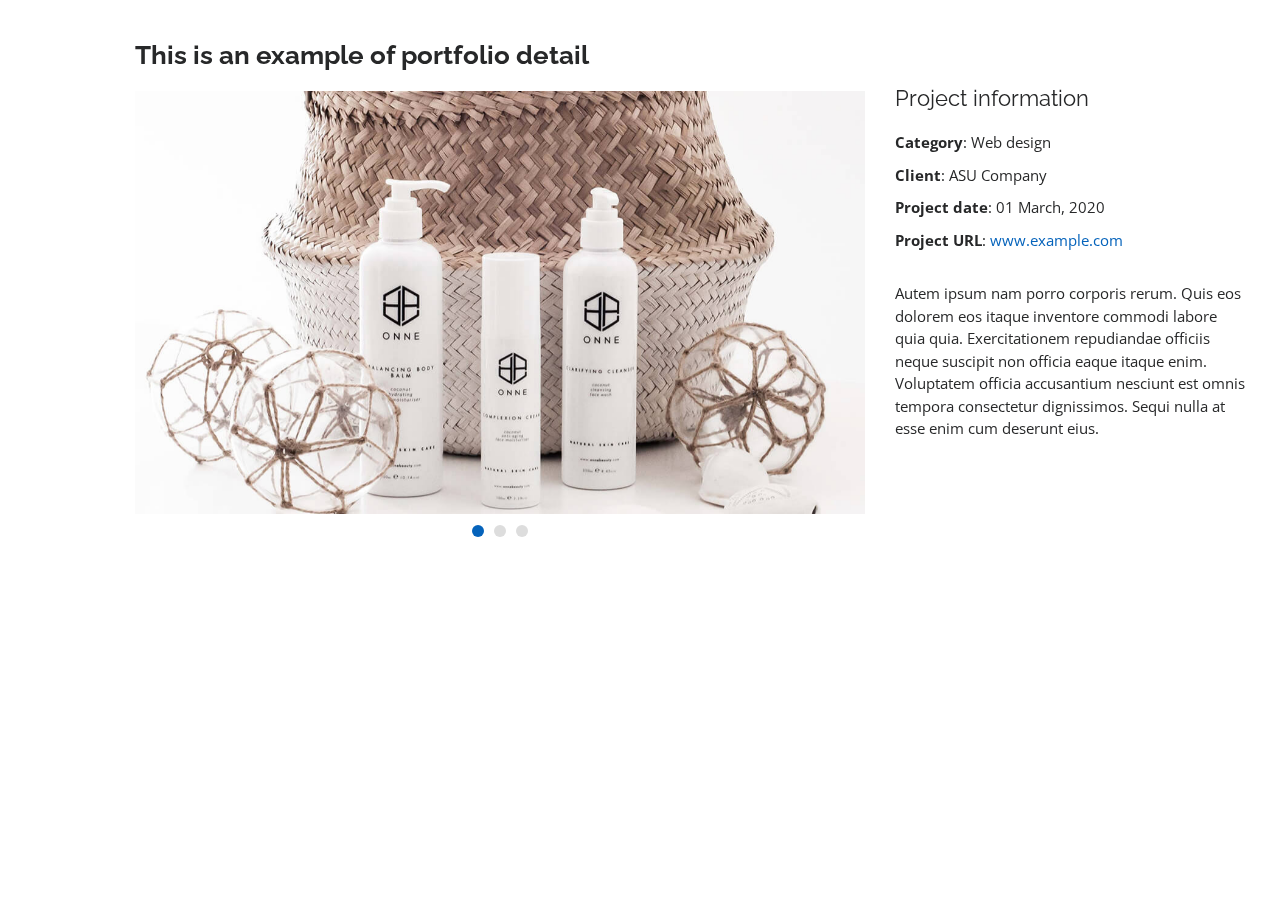
<file: portfolio-details.html>
<!DOCTYPE html>
<html lang="en">

<head>
  <meta charset="utf-8">
  <meta content="width=device-width, initial-scale=1.0" name="viewport">

  <title>Portfolio Details - Personal Bootstrap Template</title>
  <meta content="" name="descriptison">
  <meta content="" name="keywords">

  <!-- Favicons -->
  <link href="assets/img/favicon.png" rel="icon">
  <link href="assets/img/apple-touch-icon.png" rel="apple-touch-icon">

  <!-- Google Fonts -->
  <link href="https://fonts.googleapis.com/css?family=Open+Sans:300,300i,400,400i,600,600i,700,700i|Raleway:300,300i,400,400i,500,500i,600,600i,700,700i|Poppins:300,300i,400,400i,500,500i,600,600i,700,700i" rel="stylesheet">

  <!-- Vendor CSS Files -->
  <link href="assets/vendor/bootstrap/css/bootstrap.min.css" rel="stylesheet">
  <link href="assets/vendor/icofont/icofont.min.css" rel="stylesheet">
  <link href="assets/vendor/boxicons/css/boxicons.min.css" rel="stylesheet">
  <link href="assets/vendor/venobox/venobox.css" rel="stylesheet">
  <link href="assets/vendor/owl.carousel/assets/owl.carousel.min.css" rel="stylesheet">
  <link href="assets/vendor/aos/aos.css" rel="stylesheet">

  <!-- Template Main CSS File -->
  <link href="assets/css/style.css" rel="stylesheet">

  <!-- =======================================================
  * Template Name: MyResume - v2.1.0
  * Template URL: https://bootstrapmade.com/free-html-bootstrap-template-my-resume/
  * Author: BootstrapMade.com
  * License: https://bootstrapmade.com/license/
  ======================================================== -->
</head>

<body>

  <main id="main">

    <!-- ======= Portfolio Details ======= -->
    <section id="portfolio-details" class="portfolio-details">
      <div class="container" data-aos="fade-up">

        <div class="row">

          <div class="col-lg-8">
            <h2 class="portfolio-title">This is an example of portfolio detail</h2>
            <div class="owl-carousel portfolio-details-carousel">
              <img src="assets/img/portfolio/portfolio-details-1.jpg" class="img-fluid" alt="">
              <img src="assets/img/portfolio/portfolio-details-2.jpg" class="img-fluid" alt="">
              <img src="assets/img/portfolio/portfolio-details-3.jpg" class="img-fluid" alt="">
            </div>
          </div>

          <div class="col-lg-4 portfolio-info">
            <h3>Project information</h3>
            <ul>
              <li><strong>Category</strong>: Web design</li>
              <li><strong>Client</strong>: ASU Company</li>
              <li><strong>Project date</strong>: 01 March, 2020</li>
              <li><strong>Project URL</strong>: <a href="#">www.example.com</a></li>
            </ul>

            <p>
              Autem ipsum nam porro corporis rerum. Quis eos dolorem eos itaque inventore commodi labore quia quia. Exercitationem repudiandae officiis neque suscipit non officia eaque itaque enim. Voluptatem officia accusantium nesciunt est omnis tempora consectetur dignissimos. Sequi nulla at esse enim cum deserunt eius.
            </p>
          </div>

        </div>

      </div>
    </section><!-- End Portfolio Details -->

  </main><!-- End #main -->

  <a href="#" class="back-to-top"><i class="bx bx-up-arrow-alt"></i></a>
  <div id="preloader"></div>

  <!-- Vendor JS Files -->
  <script src="assets/vendor/jquery/jquery.min.js"></script>
  <script src="assets/vendor/bootstrap/js/bootstrap.bundle.min.js"></script>
  <script src="assets/vendor/jquery.easing/jquery.easing.min.js"></script>
  <script src="assets/vendor/php-email-form/validate.js"></script>
  <script src="assets/vendor/waypoints/jquery.waypoints.min.js"></script>
  <script src="assets/vendor/counterup/counterup.min.js"></script>
  <script src="assets/vendor/isotope-layout/isotope.pkgd.min.js"></script>
  <script src="assets/vendor/venobox/venobox.min.js"></script>
  <script src="assets/vendor/owl.carousel/owl.carousel.min.js"></script>
  <script src="assets/vendor/typed.js/typed.min.js"></script>
  <script src="assets/vendor/aos/aos.js"></script>

  <!-- Template Main JS File -->
  <script src="assets/js/main.js"></script>

</body>

</html>
</file>
<file: assets/vendor/venobox/venobox.css>
/* ------ venobox.css --------*/
.vbox-overlay *, .vbox-overlay *:before, .vbox-overlay *:after{
    -webkit-backface-visibility: hidden;
    -webkit-box-sizing:border-box;
    -moz-box-sizing:border-box;
    box-sizing:border-box;
}
.vbox-overlay * { 
    -webkit-backface-visibility: visible;
    backface-visibility: visible;
}
.vbox-overlay{
    display: -webkit-flex;
    display: flex;
    -webkit-flex-direction: column;
    flex-direction: column;
    -webkit-justify-content: center;
    justify-content: center;
    -webkit-align-items: center;
    align-items: center;
    position: fixed;
    left: 0;
    top: 0;
    bottom: 0;
    right: 0;
    z-index: 999999;
}

/* ----- navigation ----- */
.vbox-title{
    width: 100%;
    height: 40px;
    float: left;
    text-align: center;
    line-height: 28px;
    font-size: 12px;
    padding: 6px 50px;
    overflow: hidden;
    position: fixed;
    display: none;
    left: 0;
    z-index: 89;
}
.vbox-close{
    cursor: pointer;
    position: fixed;
    top: -1px;
    right: 0;
    width: 50px;
    height: 40px;
    padding: 6px;
    display: block;
    background-position:10px center;
    overflow: hidden;
    font-size: 24px;
    line-height: 1;
    text-align: center;
    z-index: 99;
}
.vbox-left{
    cursor: pointer;
    position: fixed;
    left: 0;
    height: 40px;
    overflow: hidden;
    line-height: 28px;
    font-size: 12px;
    z-index: 99;
    display: flex;
    align-items:center;
}
.vbox-num{
    display: inline-block;
    margin: 6px 0 6px 15px;
}
/* ----- Social share ----- */
.vbox-share{
    line-height: 28px;
    font-size: 12px;
    overflow: hidden;
    position: fixed;
    left: 0;
    z-index: 98;
    display: flex;
    align-items:center;
    justify-content: center;
    width: 100%;
    text-align: center;
}
.vbox-share svg{
    max-height: 28px;
    width: 28px;
    z-index: 10;
    margin-left: 12px;
    margin-top: 6px;
    margin-bottom: 6px;
    vertical-align: middle;
}


/* ----- navigation ARROWS ----- */
.vbox-next, .vbox-prev{
    position: fixed;
    top: 50%;
    margin-top: -15px;
    overflow: hidden;
    cursor: pointer;
    display: block;
    width: 45px;
    height: 45px;
    z-index: 99;
}
.vbox-next span, .vbox-prev span{
    position: relative;
    width: 20px;
    height: 20px;
    border: 2px solid transparent;
    border-top-color: #B6B6B6;
    border-right-color: #B6B6B6;
    text-indent: -100px;
    position: absolute;
    top: 8px;
    display: block;
}
.vbox-prev{
    left: 15px;
}
.vbox-next{
    right: 15px;
}
.vbox-prev span{
    left: 10px;
    -ms-transform: rotate(-135deg);
    -webkit-transform: rotate(-135deg);
    transform: rotate(-135deg);
}
.vbox-next span{
    -ms-transform: rotate(45deg);
    -webkit-transform: rotate(45deg);
    transform: rotate(45deg);
    right: 10px;
}
/* ------- inline window ------ */
.vbox-inline{
    width: 420px;
    height: 315px;
    height: 70vh;
    padding: 10px;
    background: #fff;
    margin: 0 auto;
    overflow: auto;
    text-align: left;
}
/* ------- Video & iFrames window ------ */
.venoframe{
    max-width: 100%;
    width: 100%;
    border: none;
    width: 100%;
    height: 260px;
    height: 70vh;
}
.venoframe.vbvid{
    height: 260px;
}
@media (min-width: 768px) {
    .venoframe, .vbox-inline{
        width: 90%;
        height: 360px;
        height: 70vh;
    }
    .venoframe.vbvid{
        width: 640px;
        height: 360px;
    }
}
@media (min-width: 992px) {
    .venoframe, .vbox-inline{
        max-width: 1200px;
        width: 80%;
        height: 540px;
        height: 70vh;
    }
    .venoframe.vbvid{
        width: 960px;
        height: 540px;
    }
}
/* 
Please do NOT edit this part! 
or at least read this note: http://i.imgur.com/7C0ws9e.gif
*/
.vbox-open{
    overflow: hidden;
}
.vbox-container{
    position: absolute;
    left: 0;
    right: 0;
    top: 0;
    bottom: 0;
    overflow-x: hidden;
    overflow-y: scroll;
    overflow-scrolling: touch;
    -webkit-overflow-scrolling: touch;
    z-index: 20;
    max-height: 100%;

}

.vbox-content{
    text-align: center;
    float: left;
    width: 100%;
    position: relative;
    overflow: hidden;
    padding: 20px 4%;
}
.vbox-container img{
    max-width: 100%;
    height: auto;
}
.vbox-figlio{
    box-shadow: 0 0 12px rgba(0,0,0,0.19), 0 6px 6px rgba(0,0,0,0.23);
    max-width: 100%;
    text-align: initial;
}
img.vbox-figlio{
    -webkit-user-select: none;
-khtml-user-select: none;
-moz-user-select: none;
-o-user-select: none;
user-select: none;
}
.vbox-content.swipe-left{
    margin-left: -200px !important;
}
.vbox-content.swipe-right{
    margin-left: 200px !important;
}
.vbox-animated{
    webkit-transition: margin 300ms ease-out;
    transition: margin 300ms ease-out;
}

/* ---------- preloader ----------
 * SPINKIT 
 * http://tobiasahlin.com/spinkit/
-------------------------------- */
.sk-double-bounce,.sk-rotating-plane{width:40px;height:40px;margin:40px auto}.sk-rotating-plane{background-color:#333;-webkit-animation:sk-rotatePlane 1.2s infinite ease-in-out;animation:sk-rotatePlane 1.2s infinite ease-in-out}@-webkit-keyframes sk-rotatePlane{0%{-webkit-transform:perspective(120px) rotateX(0) rotateY(0);transform:perspective(120px) rotateX(0) rotateY(0)}50%{-webkit-transform:perspective(120px) rotateX(-180.1deg) rotateY(0);transform:perspective(120px) rotateX(-180.1deg) rotateY(0)}100%{-webkit-transform:perspective(120px) rotateX(-180deg) rotateY(-179.9deg);transform:perspective(120px) rotateX(-180deg) rotateY(-179.9deg)}}@keyframes sk-rotatePlane{0%{-webkit-transform:perspective(120px) rotateX(0) rotateY(0);transform:perspective(120px) rotateX(0) rotateY(0)}50%{-webkit-transform:perspective(120px) rotateX(-180.1deg) rotateY(0);transform:perspective(120px) rotateX(-180.1deg) rotateY(0)}100%{-webkit-transform:perspective(120px) rotateX(-180deg) rotateY(-179.9deg);transform:perspective(120px) rotateX(-180deg) rotateY(-179.9deg)}}.sk-double-bounce{position:relative}.sk-double-bounce .sk-child{width:100%;height:100%;border-radius:50%;background-color:#333;opacity:.6;position:absolute;top:0;left:0;-webkit-animation:sk-doubleBounce 2s infinite ease-in-out;animation:sk-doubleBounce 2s infinite ease-in-out}.sk-chasing-dots .sk-child,.sk-spinner-pulse,.sk-three-bounce .sk-child{background-color:#333;border-radius:100%}.sk-double-bounce .sk-double-bounce2{-webkit-animation-delay:-1s;animation-delay:-1s}@-webkit-keyframes sk-doubleBounce{0%,100%{-webkit-transform:scale(0);transform:scale(0)}50%{-webkit-transform:scale(1);transform:scale(1)}}@keyframes sk-doubleBounce{0%,100%{-webkit-transform:scale(0);transform:scale(0)}50%{-webkit-transform:scale(1);transform:scale(1)}}.sk-wave{margin:40px auto;width:50px;height:40px;text-align:center;font-size:10px}.sk-wave .sk-rect{background-color:#333;height:100%;width:6px;display:inline-block;-webkit-animation:sk-waveStretchDelay 1.2s infinite ease-in-out;animation:sk-waveStretchDelay 1.2s infinite ease-in-out}.sk-wave .sk-rect1{-webkit-animation-delay:-1.2s;animation-delay:-1.2s}.sk-wave .sk-rect2{-webkit-animation-delay:-1.1s;animation-delay:-1.1s}.sk-wave .sk-rect3{-webkit-animation-delay:-1s;animation-delay:-1s}.sk-wave .sk-rect4{-webkit-animation-delay:-.9s;animation-delay:-.9s}.sk-wave .sk-rect5{-webkit-animation-delay:-.8s;animation-delay:-.8s}@-webkit-keyframes sk-waveStretchDelay{0%,100%,40%{-webkit-transform:scaleY(.4);transform:scaleY(.4)}20%{-webkit-transform:scaleY(1);transform:scaleY(1)}}@keyframes sk-waveStretchDelay{0%,100%,40%{-webkit-transform:scaleY(.4);transform:scaleY(.4)}20%{-webkit-transform:scaleY(1);transform:scaleY(1)}}.sk-wandering-cubes{margin:40px auto;width:40px;height:40px;position:relative}.sk-wandering-cubes .sk-cube{background-color:#333;width:10px;height:10px;position:absolute;top:0;left:0;-webkit-animation:sk-wanderingCube 1.8s ease-in-out -1.8s infinite both;animation:sk-wanderingCube 1.8s ease-in-out -1.8s infinite both}.sk-chasing-dots,.sk-spinner-pulse{width:40px;height:40px;margin:40px auto}.sk-wandering-cubes .sk-cube2{-webkit-animation-delay:-.9s;animation-delay:-.9s}@-webkit-keyframes sk-wanderingCube{0%{-webkit-transform:rotate(0);transform:rotate(0)}25%{-webkit-transform:translateX(30px) rotate(-90deg) scale(.5);transform:translateX(30px) rotate(-90deg) scale(.5)}50%{-webkit-transform:translateX(30px) translateY(30px) rotate(-179deg);transform:translateX(30px) translateY(30px) rotate(-179deg)}50.1%{-webkit-transform:translateX(30px) translateY(30px) rotate(-180deg);transform:translateX(30px) translateY(30px) rotate(-180deg)}75%{-webkit-transform:translateX(0) translateY(30px) rotate(-270deg) scale(.5);transform:translateX(0) translateY(30px) rotate(-270deg) scale(.5)}100%{-webkit-transform:rotate(-360deg);transform:rotate(-360deg)}}@keyframes sk-wanderingCube{0%{-webkit-transform:rotate(0);transform:rotate(0)}25%{-webkit-transform:translateX(30px) rotate(-90deg) scale(.5);transform:translateX(30px) rotate(-90deg) scale(.5)}50%{-webkit-transform:translateX(30px) translateY(30px) rotate(-179deg);transform:translateX(30px) translateY(30px) rotate(-179deg)}50.1%{-webkit-transform:translateX(30px) translateY(30px) rotate(-180deg);transform:translateX(30px) translateY(30px) rotate(-180deg)}75%{-webkit-transform:translateX(0) translateY(30px) rotate(-270deg) scale(.5);transform:translateX(0) translateY(30px) rotate(-270deg) scale(.5)}100%{-webkit-transform:rotate(-360deg);transform:rotate(-360deg)}}.sk-spinner-pulse{-webkit-animation:sk-pulseScaleOut 1s infinite ease-in-out;animation:sk-pulseScaleOut 1s infinite ease-in-out}@-webkit-keyframes sk-pulseScaleOut{0%{-webkit-transform:scale(0);transform:scale(0)}100%{-webkit-transform:scale(1);transform:scale(1);opacity:0}}@keyframes sk-pulseScaleOut{0%{-webkit-transform:scale(0);transform:scale(0)}100%{-webkit-transform:scale(1);transform:scale(1);opacity:0}}.sk-chasing-dots{position:relative;text-align:center;-webkit-animation:sk-chasingDotsRotate 2s infinite linear;animation:sk-chasingDotsRotate 2s infinite linear}.sk-chasing-dots .sk-child{width:60%;height:60%;display:inline-block;position:absolute;top:0;-webkit-animation:sk-chasingDotsBounce 2s infinite ease-in-out;animation:sk-chasingDotsBounce 2s infinite ease-in-out}.sk-chasing-dots .sk-dot2{top:auto;bottom:0;-webkit-animation-delay:-1s;animation-delay:-1s}@-webkit-keyframes sk-chasingDotsRotate{100%{-webkit-transform:rotate(360deg);transform:rotate(360deg)}}@keyframes sk-chasingDotsRotate{100%{-webkit-transform:rotate(360deg);transform:rotate(360deg)}}@-webkit-keyframes sk-chasingDotsBounce{0%,100%{-webkit-transform:scale(0);transform:scale(0)}50%{-webkit-transform:scale(1);transform:scale(1)}}@keyframes sk-chasingDotsBounce{0%,100%{-webkit-transform:scale(0);transform:scale(0)}50%{-webkit-transform:scale(1);transform:scale(1)}}.sk-three-bounce{margin:40px auto;width:80px;text-align:center}.sk-three-bounce .sk-child{width:20px;height:20px;display:inline-block;-webkit-animation:sk-three-bounce 1.4s ease-in-out 0s infinite both;animation:sk-three-bounce 1.4s ease-in-out 0s infinite both}.sk-circle .sk-child:before,.sk-fading-circle .sk-circle:before{display:block;border-radius:100%;content:'';background-color:#333}.sk-three-bounce .sk-bounce1{-webkit-animation-delay:-.32s;animation-delay:-.32s}.sk-three-bounce .sk-bounce2{-webkit-animation-delay:-.16s;animation-delay:-.16s}@-webkit-keyframes sk-three-bounce{0%,100%,80%{-webkit-transform:scale(0);transform:scale(0)}40%{-webkit-transform:scale(1);transform:scale(1)}}@keyframes sk-three-bounce{0%,100%,80%{-webkit-transform:scale(0);transform:scale(0)}40%{-webkit-transform:scale(1);transform:scale(1)}}.sk-circle{margin:40px auto;width:40px;height:40px;position:relative}.sk-circle .sk-child{width:100%;height:100%;position:absolute;left:0;top:0}.sk-circle .sk-child:before{margin:0 auto;width:15%;height:15%;-webkit-animation:sk-circleBounceDelay 1.2s infinite ease-in-out both;animation:sk-circleBounceDelay 1.2s infinite ease-in-out both}.sk-circle .sk-circle2{-webkit-transform:rotate(30deg);-ms-transform:rotate(30deg);transform:rotate(30deg)}.sk-circle .sk-circle3{-webkit-transform:rotate(60deg);-ms-transform:rotate(60deg);transform:rotate(60deg)}.sk-circle .sk-circle4{-webkit-transform:rotate(90deg);-ms-transform:rotate(90deg);transform:rotate(90deg)}.sk-circle .sk-circle5{-webkit-transform:rotate(120deg);-ms-transform:rotate(120deg);transform:rotate(120deg)}.sk-circle .sk-circle6{-webkit-transform:rotate(150deg);-ms-transform:rotate(150deg);transform:rotate(150deg)}.sk-circle .sk-circle7{-webkit-transform:rotate(180deg);-ms-transform:rotate(180deg);transform:rotate(180deg)}.sk-circle .sk-circle8{-webkit-transform:rotate(210deg);-ms-transform:rotate(210deg);transform:rotate(210deg)}.sk-circle .sk-circle9{-webkit-transform:rotate(240deg);-ms-transform:rotate(240deg);transform:rotate(240deg)}.sk-circle .sk-circle10{-webkit-transform:rotate(270deg);-ms-transform:rotate(270deg);transform:rotate(270deg)}.sk-circle .sk-circle11{-webkit-transform:rotate(300deg);-ms-transform:rotate(300deg);transform:rotate(300deg)}.sk-circle .sk-circle12{-webkit-transform:rotate(330deg);-ms-transform:rotate(330deg);transform:rotate(330deg)}.sk-circle .sk-circle2:before{-webkit-animation-delay:-1.1s;animation-delay:-1.1s}.sk-circle .sk-circle3:before{-webkit-animation-delay:-1s;animation-delay:-1s}.sk-circle .sk-circle4:before{-webkit-animation-delay:-.9s;animation-delay:-.9s}.sk-circle .sk-circle5:before{-webkit-animation-delay:-.8s;animation-delay:-.8s}.sk-circle .sk-circle6:before{-webkit-animation-delay:-.7s;animation-delay:-.7s}.sk-circle .sk-circle7:before{-webkit-animation-delay:-.6s;animation-delay:-.6s}.sk-circle .sk-circle8:before{-webkit-animation-delay:-.5s;animation-delay:-.5s}.sk-circle .sk-circle9:before{-webkit-animation-delay:-.4s;animation-delay:-.4s}.sk-circle .sk-circle10:before{-webkit-animation-delay:-.3s;animation-delay:-.3s}.sk-circle .sk-circle11:before{-webkit-animation-delay:-.2s;animation-delay:-.2s}.sk-circle .sk-circle12:before{-webkit-animation-delay:-.1s;animation-delay:-.1s}@-webkit-keyframes sk-circleBounceDelay{0%,100%,80%{-webkit-transform:scale(0);transform:scale(0)}40%{-webkit-transform:scale(1);transform:scale(1)}}@keyframes sk-circleBounceDelay{0%,100%,80%{-webkit-transform:scale(0);transform:scale(0)}40%{-webkit-transform:scale(1);transform:scale(1)}}.sk-cube-grid{width:40px;height:40px;margin:40px auto}.sk-cube-grid .sk-cube{width:33.33%;height:33.33%;background-color:#333;float:left;-webkit-animation:sk-cubeGridScaleDelay 1.3s infinite ease-in-out;animation:sk-cubeGridScaleDelay 1.3s infinite ease-in-out}.sk-cube-grid .sk-cube1{-webkit-animation-delay:.2s;animation-delay:.2s}.sk-cube-grid .sk-cube2{-webkit-animation-delay:.3s;animation-delay:.3s}.sk-cube-grid .sk-cube3{-webkit-animation-delay:.4s;animation-delay:.4s}.sk-cube-grid .sk-cube4{-webkit-animation-delay:.1s;animation-delay:.1s}.sk-cube-grid .sk-cube5{-webkit-animation-delay:.2s;animation-delay:.2s}.sk-cube-grid .sk-cube6{-webkit-animation-delay:.3s;animation-delay:.3s}.sk-cube-grid .sk-cube7{-webkit-animation-delay:0ms;animation-delay:0ms}.sk-cube-grid .sk-cube8{-webkit-animation-delay:.1s;animation-delay:.1s}.sk-cube-grid .sk-cube9{-webkit-animation-delay:.2s;animation-delay:.2s}@-webkit-keyframes sk-cubeGridScaleDelay{0%,100%,70%{-webkit-transform:scale3D(1,1,1);transform:scale3D(1,1,1)}35%{-webkit-transform:scale3D(0,0,1);transform:scale3D(0,0,1)}}@keyframes sk-cubeGridScaleDelay{0%,100%,70%{-webkit-transform:scale3D(1,1,1);transform:scale3D(1,1,1)}35%{-webkit-transform:scale3D(0,0,1);transform:scale3D(0,0,1)}}.sk-fading-circle{margin:40px auto;width:40px;height:40px;position:relative}.sk-fading-circle .sk-circle{width:100%;height:100%;position:absolute;left:0;top:0}.sk-fading-circle .sk-circle:before{margin:0 auto;width:15%;height:15%;-webkit-animation:sk-circleFadeDelay 1.2s infinite ease-in-out both;animation:sk-circleFadeDelay 1.2s infinite ease-in-out both}.sk-fading-circle .sk-circle2{-webkit-transform:rotate(30deg);-ms-transform:rotate(30deg);transform:rotate(30deg)}.sk-fading-circle .sk-circle3{-webkit-transform:rotate(60deg);-ms-transform:rotate(60deg);transform:rotate(60deg)}.sk-fading-circle .sk-circle4{-webkit-transform:rotate(90deg);-ms-transform:rotate(90deg);transform:rotate(90deg)}.sk-fading-circle .sk-circle5{-webkit-transform:rotate(120deg);-ms-transform:rotate(120deg);transform:rotate(120deg)}.sk-fading-circle .sk-circle6{-webkit-transform:rotate(150deg);-ms-transform:rotate(150deg);transform:rotate(150deg)}.sk-fading-circle .sk-circle7{-webkit-transform:rotate(180deg);-ms-transform:rotate(180deg);transform:rotate(180deg)}.sk-fading-circle .sk-circle8{-webkit-transform:rotate(210deg);-ms-transform:rotate(210deg);transform:rotate(210deg)}.sk-fading-circle .sk-circle9{-webkit-transform:rotate(240deg);-ms-transform:rotate(240deg);transform:rotate(240deg)}.sk-fading-circle .sk-circle10{-webkit-transform:rotate(270deg);-ms-transform:rotate(270deg);transform:rotate(270deg)}.sk-fading-circle .sk-circle11{-webkit-transform:rotate(300deg);-ms-transform:rotate(300deg);transform:rotate(300deg)}.sk-fading-circle .sk-circle12{-webkit-transform:rotate(330deg);-ms-transform:rotate(330deg);transform:rotate(330deg)}.sk-fading-circle .sk-circle2:before{-webkit-animation-delay:-1.1s;animation-delay:-1.1s}.sk-fading-circle .sk-circle3:before{-webkit-animation-delay:-1s;animation-delay:-1s}.sk-fading-circle .sk-circle4:before{-webkit-animation-delay:-.9s;animation-delay:-.9s}.sk-fading-circle .sk-circle5:before{-webkit-animation-delay:-.8s;animation-delay:-.8s}.sk-fading-circle .sk-circle6:before{-webkit-animation-delay:-.7s;animation-delay:-.7s}.sk-fading-circle .sk-circle7:before{-webkit-animation-delay:-.6s;animation-delay:-.6s}.sk-fading-circle .sk-circle8:before{-webkit-animation-delay:-.5s;animation-delay:-.5s}.sk-fading-circle .sk-circle9:before{-webkit-animation-delay:-.4s;animation-delay:-.4s}.sk-fading-circle .sk-circle10:before{-webkit-animation-delay:-.3s;animation-delay:-.3s}.sk-fading-circle .sk-circle11:before{-webkit-animation-delay:-.2s;animation-delay:-.2s}.sk-fading-circle .sk-circle12:before{-webkit-animation-delay:-.1s;animation-delay:-.1s}@-webkit-keyframes sk-circleFadeDelay{0%,100%,39%{opacity:0}40%{opacity:1}}@keyframes sk-circleFadeDelay{0%,100%,39%{opacity:0}40%{opacity:1}}.sk-folding-cube{margin:40px auto;width:40px;height:40px;position:relative;-webkit-transform:rotateZ(45deg);transform:rotateZ(45deg)}.sk-folding-cube .sk-cube{float:left;width:50%;height:50%;position:relative;-webkit-transform:scale(1.1);-ms-transform:scale(1.1);transform:scale(1.1)}.sk-folding-cube .sk-cube:before{content:'';position:absolute;top:0;left:0;width:100%;height:100%;background-color:#333;-webkit-animation:sk-foldCubeAngle 2.4s infinite linear both;animation:sk-foldCubeAngle 2.4s infinite linear both;-webkit-transform-origin:100% 100%;-ms-transform-origin:100% 100%;transform-origin:100% 100%}.sk-folding-cube .sk-cube2{-webkit-transform:scale(1.1) rotateZ(90deg);transform:scale(1.1) rotateZ(90deg)}.sk-folding-cube .sk-cube3{-webkit-transform:scale(1.1) rotateZ(180deg);transform:scale(1.1) rotateZ(180deg)}.sk-folding-cube .sk-cube4{-webkit-transform:scale(1.1) rotateZ(270deg);transform:scale(1.1) rotateZ(270deg)}.sk-folding-cube .sk-cube2:before{-webkit-animation-delay:.3s;animation-delay:.3s}.sk-folding-cube .sk-cube3:before{-webkit-animation-delay:.6s;animation-delay:.6s}.sk-folding-cube .sk-cube4:before{-webkit-animation-delay:.9s;animation-delay:.9s}@-webkit-keyframes sk-foldCubeAngle{0%,10%{-webkit-transform:perspective(140px) rotateX(-180deg);transform:perspective(140px) rotateX(-180deg);opacity:0}25%,75%{-webkit-transform:perspective(140px) rotateX(0);transform:perspective(140px) rotateX(0);opacity:1}100%,90%{-webkit-transform:perspective(140px) rotateY(180deg);transform:perspective(140px) rotateY(180deg);opacity:0}}@keyframes sk-foldCubeAngle{0%,10%{-webkit-transform:perspective(140px) rotateX(-180deg);transform:perspective(140px) rotateX(-180deg);opacity:0}25%,75%{-webkit-transform:perspective(140px) rotateX(0);transform:perspective(140px) rotateX(0);opacity:1}100%,90%{-webkit-transform:perspective(140px) rotateY(180deg);transform:perspective(140px) rotateY(180deg);opacity:0}}
</file>
<file: MyResume/assets/vendor/venobox/venobox.css>
/* ------ venobox.css --------*/
.vbox-overlay *, .vbox-overlay *:before, .vbox-overlay *:after{
    -webkit-backface-visibility: hidden;
    -webkit-box-sizing:border-box;
    -moz-box-sizing:border-box;
    box-sizing:border-box;
}
.vbox-overlay * { 
    -webkit-backface-visibility: visible;
    backface-visibility: visible;
}
.vbox-overlay{
    display: -webkit-flex;
    display: flex;
    -webkit-flex-direction: column;
    flex-direction: column;
    -webkit-justify-content: center;
    justify-content: center;
    -webkit-align-items: center;
    align-items: center;
    position: fixed;
    left: 0;
    top: 0;
    bottom: 0;
    right: 0;
    z-index: 999999;
}

/* ----- navigation ----- */
.vbox-title{
    width: 100%;
    height: 40px;
    float: left;
    text-align: center;
    line-height: 28px;
    font-size: 12px;
    padding: 6px 50px;
    overflow: hidden;
    position: fixed;
    display: none;
    left: 0;
    z-index: 89;
}
.vbox-close{
    cursor: pointer;
    position: fixed;
    top: -1px;
    right: 0;
    width: 50px;
    height: 40px;
    padding: 6px;
    display: block;
    background-position:10px center;
    overflow: hidden;
    font-size: 24px;
    line-height: 1;
    text-align: center;
    z-index: 99;
}
.vbox-left{
    cursor: pointer;
    position: fixed;
    left: 0;
    height: 40px;
    overflow: hidden;
    line-height: 28px;
    font-size: 12px;
    z-index: 99;
    display: flex;
    align-items:center;
}
.vbox-num{
    display: inline-block;
    margin: 6px 0 6px 15px;
}
/* ----- Social share ----- */
.vbox-share{
    line-height: 28px;
    font-size: 12px;
    overflow: hidden;
    position: fixed;
    left: 0;
    z-index: 98;
    display: flex;
    align-items:center;
    justify-content: center;
    width: 100%;
    text-align: center;
}
.vbox-share svg{
    max-height: 28px;
    width: 28px;
    z-index: 10;
    margin-left: 12px;
    margin-top: 6px;
    margin-bottom: 6px;
    vertical-align: middle;
}


/* ----- navigation ARROWS ----- */
.vbox-next, .vbox-prev{
    position: fixed;
    top: 50%;
    margin-top: -15px;
    overflow: hidden;
    cursor: pointer;
    display: block;
    width: 45px;
    height: 45px;
    z-index: 99;
}
.vbox-next span, .vbox-prev span{
    position: relative;
    width: 20px;
    height: 20px;
    border: 2px solid transparent;
    border-top-color: #B6B6B6;
    border-right-color: #B6B6B6;
    text-indent: -100px;
    position: absolute;
    top: 8px;
    display: block;
}
.vbox-prev{
    left: 15px;
}
.vbox-next{
    right: 15px;
}
.vbox-prev span{
    left: 10px;
    -ms-transform: rotate(-135deg);
    -webkit-transform: rotate(-135deg);
    transform: rotate(-135deg);
}
.vbox-next span{
    -ms-transform: rotate(45deg);
    -webkit-transform: rotate(45deg);
    transform: rotate(45deg);
    right: 10px;
}
/* ------- inline window ------ */
.vbox-inline{
    width: 420px;
    height: 315px;
    height: 70vh;
    padding: 10px;
    background: #fff;
    margin: 0 auto;
    overflow: auto;
    text-align: left;
}
/* ------- Video & iFrames window ------ */
.venoframe{
    max-width: 100%;
    width: 100%;
    border: none;
    width: 100%;
    height: 260px;
    height: 70vh;
}
.venoframe.vbvid{
    height: 260px;
}
@media (min-width: 768px) {
    .venoframe, .vbox-inline{
        width: 90%;
        height: 360px;
        height: 70vh;
    }
    .venoframe.vbvid{
        width: 640px;
        height: 360px;
    }
}
@media (min-width: 992px) {
    .venoframe, .vbox-inline{
        max-width: 1200px;
        width: 80%;
        height: 540px;
        height: 70vh;
    }
    .venoframe.vbvid{
        width: 960px;
        height: 540px;
    }
}
/* 
Please do NOT edit this part! 
or at least read this note: http://i.imgur.com/7C0ws9e.gif
*/
.vbox-open{
    overflow: hidden;
}
.vbox-container{
    position: absolute;
    left: 0;
    right: 0;
    top: 0;
    bottom: 0;
    overflow-x: hidden;
    overflow-y: scroll;
    overflow-scrolling: touch;
    -webkit-overflow-scrolling: touch;
    z-index: 20;
    max-height: 100%;

}

.vbox-content{
    text-align: center;
    float: left;
    width: 100%;
    position: relative;
    overflow: hidden;
    padding: 20px 4%;
}
.vbox-container img{
    max-width: 100%;
    height: auto;
}
.vbox-figlio{
    box-shadow: 0 0 12px rgba(0,0,0,0.19), 0 6px 6px rgba(0,0,0,0.23);
    max-width: 100%;
    text-align: initial;
}
img.vbox-figlio{
    -webkit-user-select: none;
-khtml-user-select: none;
-moz-user-select: none;
-o-user-select: none;
user-select: none;
}
.vbox-content.swipe-left{
    margin-left: -200px !important;
}
.vbox-content.swipe-right{
    margin-left: 200px !important;
}
.vbox-animated{
    webkit-transition: margin 300ms ease-out;
    transition: margin 300ms ease-out;
}

/* ---------- preloader ----------
 * SPINKIT 
 * http://tobiasahlin.com/spinkit/
-------------------------------- */
.sk-double-bounce,.sk-rotating-plane{width:40px;height:40px;margin:40px auto}.sk-rotating-plane{background-color:#333;-webkit-animation:sk-rotatePlane 1.2s infinite ease-in-out;animation:sk-rotatePlane 1.2s infinite ease-in-out}@-webkit-keyframes sk-rotatePlane{0%{-webkit-transform:perspective(120px) rotateX(0) rotateY(0);transform:perspective(120px) rotateX(0) rotateY(0)}50%{-webkit-transform:perspective(120px) rotateX(-180.1deg) rotateY(0);transform:perspective(120px) rotateX(-180.1deg) rotateY(0)}100%{-webkit-transform:perspective(120px) rotateX(-180deg) rotateY(-179.9deg);transform:perspective(120px) rotateX(-180deg) rotateY(-179.9deg)}}@keyframes sk-rotatePlane{0%{-webkit-transform:perspective(120px) rotateX(0) rotateY(0);transform:perspective(120px) rotateX(0) rotateY(0)}50%{-webkit-transform:perspective(120px) rotateX(-180.1deg) rotateY(0);transform:perspective(120px) rotateX(-180.1deg) rotateY(0)}100%{-webkit-transform:perspective(120px) rotateX(-180deg) rotateY(-179.9deg);transform:perspective(120px) rotateX(-180deg) rotateY(-179.9deg)}}.sk-double-bounce{position:relative}.sk-double-bounce .sk-child{width:100%;height:100%;border-radius:50%;background-color:#333;opacity:.6;position:absolute;top:0;left:0;-webkit-animation:sk-doubleBounce 2s infinite ease-in-out;animation:sk-doubleBounce 2s infinite ease-in-out}.sk-chasing-dots .sk-child,.sk-spinner-pulse,.sk-three-bounce .sk-child{background-color:#333;border-radius:100%}.sk-double-bounce .sk-double-bounce2{-webkit-animation-delay:-1s;animation-delay:-1s}@-webkit-keyframes sk-doubleBounce{0%,100%{-webkit-transform:scale(0);transform:scale(0)}50%{-webkit-transform:scale(1);transform:scale(1)}}@keyframes sk-doubleBounce{0%,100%{-webkit-transform:scale(0);transform:scale(0)}50%{-webkit-transform:scale(1);transform:scale(1)}}.sk-wave{margin:40px auto;width:50px;height:40px;text-align:center;font-size:10px}.sk-wave .sk-rect{background-color:#333;height:100%;width:6px;display:inline-block;-webkit-animation:sk-waveStretchDelay 1.2s infinite ease-in-out;animation:sk-waveStretchDelay 1.2s infinite ease-in-out}.sk-wave .sk-rect1{-webkit-animation-delay:-1.2s;animation-delay:-1.2s}.sk-wave .sk-rect2{-webkit-animation-delay:-1.1s;animation-delay:-1.1s}.sk-wave .sk-rect3{-webkit-animation-delay:-1s;animation-delay:-1s}.sk-wave .sk-rect4{-webkit-animation-delay:-.9s;animation-delay:-.9s}.sk-wave .sk-rect5{-webkit-animation-delay:-.8s;animation-delay:-.8s}@-webkit-keyframes sk-waveStretchDelay{0%,100%,40%{-webkit-transform:scaleY(.4);transform:scaleY(.4)}20%{-webkit-transform:scaleY(1);transform:scaleY(1)}}@keyframes sk-waveStretchDelay{0%,100%,40%{-webkit-transform:scaleY(.4);transform:scaleY(.4)}20%{-webkit-transform:scaleY(1);transform:scaleY(1)}}.sk-wandering-cubes{margin:40px auto;width:40px;height:40px;position:relative}.sk-wandering-cubes .sk-cube{background-color:#333;width:10px;height:10px;position:absolute;top:0;left:0;-webkit-animation:sk-wanderingCube 1.8s ease-in-out -1.8s infinite both;animation:sk-wanderingCube 1.8s ease-in-out -1.8s infinite both}.sk-chasing-dots,.sk-spinner-pulse{width:40px;height:40px;margin:40px auto}.sk-wandering-cubes .sk-cube2{-webkit-animation-delay:-.9s;animation-delay:-.9s}@-webkit-keyframes sk-wanderingCube{0%{-webkit-transform:rotate(0);transform:rotate(0)}25%{-webkit-transform:translateX(30px) rotate(-90deg) scale(.5);transform:translateX(30px) rotate(-90deg) scale(.5)}50%{-webkit-transform:translateX(30px) translateY(30px) rotate(-179deg);transform:translateX(30px) translateY(30px) rotate(-179deg)}50.1%{-webkit-transform:translateX(30px) translateY(30px) rotate(-180deg);transform:translateX(30px) translateY(30px) rotate(-180deg)}75%{-webkit-transform:translateX(0) translateY(30px) rotate(-270deg) scale(.5);transform:translateX(0) translateY(30px) rotate(-270deg) scale(.5)}100%{-webkit-transform:rotate(-360deg);transform:rotate(-360deg)}}@keyframes sk-wanderingCube{0%{-webkit-transform:rotate(0);transform:rotate(0)}25%{-webkit-transform:translateX(30px) rotate(-90deg) scale(.5);transform:translateX(30px) rotate(-90deg) scale(.5)}50%{-webkit-transform:translateX(30px) translateY(30px) rotate(-179deg);transform:translateX(30px) translateY(30px) rotate(-179deg)}50.1%{-webkit-transform:translateX(30px) translateY(30px) rotate(-180deg);transform:translateX(30px) translateY(30px) rotate(-180deg)}75%{-webkit-transform:translateX(0) translateY(30px) rotate(-270deg) scale(.5);transform:translateX(0) translateY(30px) rotate(-270deg) scale(.5)}100%{-webkit-transform:rotate(-360deg);transform:rotate(-360deg)}}.sk-spinner-pulse{-webkit-animation:sk-pulseScaleOut 1s infinite ease-in-out;animation:sk-pulseScaleOut 1s infinite ease-in-out}@-webkit-keyframes sk-pulseScaleOut{0%{-webkit-transform:scale(0);transform:scale(0)}100%{-webkit-transform:scale(1);transform:scale(1);opacity:0}}@keyframes sk-pulseScaleOut{0%{-webkit-transform:scale(0);transform:scale(0)}100%{-webkit-transform:scale(1);transform:scale(1);opacity:0}}.sk-chasing-dots{position:relative;text-align:center;-webkit-animation:sk-chasingDotsRotate 2s infinite linear;animation:sk-chasingDotsRotate 2s infinite linear}.sk-chasing-dots .sk-child{width:60%;height:60%;display:inline-block;position:absolute;top:0;-webkit-animation:sk-chasingDotsBounce 2s infinite ease-in-out;animation:sk-chasingDotsBounce 2s infinite ease-in-out}.sk-chasing-dots .sk-dot2{top:auto;bottom:0;-webkit-animation-delay:-1s;animation-delay:-1s}@-webkit-keyframes sk-chasingDotsRotate{100%{-webkit-transform:rotate(360deg);transform:rotate(360deg)}}@keyframes sk-chasingDotsRotate{100%{-webkit-transform:rotate(360deg);transform:rotate(360deg)}}@-webkit-keyframes sk-chasingDotsBounce{0%,100%{-webkit-transform:scale(0);transform:scale(0)}50%{-webkit-transform:scale(1);transform:scale(1)}}@keyframes sk-chasingDotsBounce{0%,100%{-webkit-transform:scale(0);transform:scale(0)}50%{-webkit-transform:scale(1);transform:scale(1)}}.sk-three-bounce{margin:40px auto;width:80px;text-align:center}.sk-three-bounce .sk-child{width:20px;height:20px;display:inline-block;-webkit-animation:sk-three-bounce 1.4s ease-in-out 0s infinite both;animation:sk-three-bounce 1.4s ease-in-out 0s infinite both}.sk-circle .sk-child:before,.sk-fading-circle .sk-circle:before{display:block;border-radius:100%;content:'';background-color:#333}.sk-three-bounce .sk-bounce1{-webkit-animation-delay:-.32s;animation-delay:-.32s}.sk-three-bounce .sk-bounce2{-webkit-animation-delay:-.16s;animation-delay:-.16s}@-webkit-keyframes sk-three-bounce{0%,100%,80%{-webkit-transform:scale(0);transform:scale(0)}40%{-webkit-transform:scale(1);transform:scale(1)}}@keyframes sk-three-bounce{0%,100%,80%{-webkit-transform:scale(0);transform:scale(0)}40%{-webkit-transform:scale(1);transform:scale(1)}}.sk-circle{margin:40px auto;width:40px;height:40px;position:relative}.sk-circle .sk-child{width:100%;height:100%;position:absolute;left:0;top:0}.sk-circle .sk-child:before{margin:0 auto;width:15%;height:15%;-webkit-animation:sk-circleBounceDelay 1.2s infinite ease-in-out both;animation:sk-circleBounceDelay 1.2s infinite ease-in-out both}.sk-circle .sk-circle2{-webkit-transform:rotate(30deg);-ms-transform:rotate(30deg);transform:rotate(30deg)}.sk-circle .sk-circle3{-webkit-transform:rotate(60deg);-ms-transform:rotate(60deg);transform:rotate(60deg)}.sk-circle .sk-circle4{-webkit-transform:rotate(90deg);-ms-transform:rotate(90deg);transform:rotate(90deg)}.sk-circle .sk-circle5{-webkit-transform:rotate(120deg);-ms-transform:rotate(120deg);transform:rotate(120deg)}.sk-circle .sk-circle6{-webkit-transform:rotate(150deg);-ms-transform:rotate(150deg);transform:rotate(150deg)}.sk-circle .sk-circle7{-webkit-transform:rotate(180deg);-ms-transform:rotate(180deg);transform:rotate(180deg)}.sk-circle .sk-circle8{-webkit-transform:rotate(210deg);-ms-transform:rotate(210deg);transform:rotate(210deg)}.sk-circle .sk-circle9{-webkit-transform:rotate(240deg);-ms-transform:rotate(240deg);transform:rotate(240deg)}.sk-circle .sk-circle10{-webkit-transform:rotate(270deg);-ms-transform:rotate(270deg);transform:rotate(270deg)}.sk-circle .sk-circle11{-webkit-transform:rotate(300deg);-ms-transform:rotate(300deg);transform:rotate(300deg)}.sk-circle .sk-circle12{-webkit-transform:rotate(330deg);-ms-transform:rotate(330deg);transform:rotate(330deg)}.sk-circle .sk-circle2:before{-webkit-animation-delay:-1.1s;animation-delay:-1.1s}.sk-circle .sk-circle3:before{-webkit-animation-delay:-1s;animation-delay:-1s}.sk-circle .sk-circle4:before{-webkit-animation-delay:-.9s;animation-delay:-.9s}.sk-circle .sk-circle5:before{-webkit-animation-delay:-.8s;animation-delay:-.8s}.sk-circle .sk-circle6:before{-webkit-animation-delay:-.7s;animation-delay:-.7s}.sk-circle .sk-circle7:before{-webkit-animation-delay:-.6s;animation-delay:-.6s}.sk-circle .sk-circle8:before{-webkit-animation-delay:-.5s;animation-delay:-.5s}.sk-circle .sk-circle9:before{-webkit-animation-delay:-.4s;animation-delay:-.4s}.sk-circle .sk-circle10:before{-webkit-animation-delay:-.3s;animation-delay:-.3s}.sk-circle .sk-circle11:before{-webkit-animation-delay:-.2s;animation-delay:-.2s}.sk-circle .sk-circle12:before{-webkit-animation-delay:-.1s;animation-delay:-.1s}@-webkit-keyframes sk-circleBounceDelay{0%,100%,80%{-webkit-transform:scale(0);transform:scale(0)}40%{-webkit-transform:scale(1);transform:scale(1)}}@keyframes sk-circleBounceDelay{0%,100%,80%{-webkit-transform:scale(0);transform:scale(0)}40%{-webkit-transform:scale(1);transform:scale(1)}}.sk-cube-grid{width:40px;height:40px;margin:40px auto}.sk-cube-grid .sk-cube{width:33.33%;height:33.33%;background-color:#333;float:left;-webkit-animation:sk-cubeGridScaleDelay 1.3s infinite ease-in-out;animation:sk-cubeGridScaleDelay 1.3s infinite ease-in-out}.sk-cube-grid .sk-cube1{-webkit-animation-delay:.2s;animation-delay:.2s}.sk-cube-grid .sk-cube2{-webkit-animation-delay:.3s;animation-delay:.3s}.sk-cube-grid .sk-cube3{-webkit-animation-delay:.4s;animation-delay:.4s}.sk-cube-grid .sk-cube4{-webkit-animation-delay:.1s;animation-delay:.1s}.sk-cube-grid .sk-cube5{-webkit-animation-delay:.2s;animation-delay:.2s}.sk-cube-grid .sk-cube6{-webkit-animation-delay:.3s;animation-delay:.3s}.sk-cube-grid .sk-cube7{-webkit-animation-delay:0ms;animation-delay:0ms}.sk-cube-grid .sk-cube8{-webkit-animation-delay:.1s;animation-delay:.1s}.sk-cube-grid .sk-cube9{-webkit-animation-delay:.2s;animation-delay:.2s}@-webkit-keyframes sk-cubeGridScaleDelay{0%,100%,70%{-webkit-transform:scale3D(1,1,1);transform:scale3D(1,1,1)}35%{-webkit-transform:scale3D(0,0,1);transform:scale3D(0,0,1)}}@keyframes sk-cubeGridScaleDelay{0%,100%,70%{-webkit-transform:scale3D(1,1,1);transform:scale3D(1,1,1)}35%{-webkit-transform:scale3D(0,0,1);transform:scale3D(0,0,1)}}.sk-fading-circle{margin:40px auto;width:40px;height:40px;position:relative}.sk-fading-circle .sk-circle{width:100%;height:100%;position:absolute;left:0;top:0}.sk-fading-circle .sk-circle:before{margin:0 auto;width:15%;height:15%;-webkit-animation:sk-circleFadeDelay 1.2s infinite ease-in-out both;animation:sk-circleFadeDelay 1.2s infinite ease-in-out both}.sk-fading-circle .sk-circle2{-webkit-transform:rotate(30deg);-ms-transform:rotate(30deg);transform:rotate(30deg)}.sk-fading-circle .sk-circle3{-webkit-transform:rotate(60deg);-ms-transform:rotate(60deg);transform:rotate(60deg)}.sk-fading-circle .sk-circle4{-webkit-transform:rotate(90deg);-ms-transform:rotate(90deg);transform:rotate(90deg)}.sk-fading-circle .sk-circle5{-webkit-transform:rotate(120deg);-ms-transform:rotate(120deg);transform:rotate(120deg)}.sk-fading-circle .sk-circle6{-webkit-transform:rotate(150deg);-ms-transform:rotate(150deg);transform:rotate(150deg)}.sk-fading-circle .sk-circle7{-webkit-transform:rotate(180deg);-ms-transform:rotate(180deg);transform:rotate(180deg)}.sk-fading-circle .sk-circle8{-webkit-transform:rotate(210deg);-ms-transform:rotate(210deg);transform:rotate(210deg)}.sk-fading-circle .sk-circle9{-webkit-transform:rotate(240deg);-ms-transform:rotate(240deg);transform:rotate(240deg)}.sk-fading-circle .sk-circle10{-webkit-transform:rotate(270deg);-ms-transform:rotate(270deg);transform:rotate(270deg)}.sk-fading-circle .sk-circle11{-webkit-transform:rotate(300deg);-ms-transform:rotate(300deg);transform:rotate(300deg)}.sk-fading-circle .sk-circle12{-webkit-transform:rotate(330deg);-ms-transform:rotate(330deg);transform:rotate(330deg)}.sk-fading-circle .sk-circle2:before{-webkit-animation-delay:-1.1s;animation-delay:-1.1s}.sk-fading-circle .sk-circle3:before{-webkit-animation-delay:-1s;animation-delay:-1s}.sk-fading-circle .sk-circle4:before{-webkit-animation-delay:-.9s;animation-delay:-.9s}.sk-fading-circle .sk-circle5:before{-webkit-animation-delay:-.8s;animation-delay:-.8s}.sk-fading-circle .sk-circle6:before{-webkit-animation-delay:-.7s;animation-delay:-.7s}.sk-fading-circle .sk-circle7:before{-webkit-animation-delay:-.6s;animation-delay:-.6s}.sk-fading-circle .sk-circle8:before{-webkit-animation-delay:-.5s;animation-delay:-.5s}.sk-fading-circle .sk-circle9:before{-webkit-animation-delay:-.4s;animation-delay:-.4s}.sk-fading-circle .sk-circle10:before{-webkit-animation-delay:-.3s;animation-delay:-.3s}.sk-fading-circle .sk-circle11:before{-webkit-animation-delay:-.2s;animation-delay:-.2s}.sk-fading-circle .sk-circle12:before{-webkit-animation-delay:-.1s;animation-delay:-.1s}@-webkit-keyframes sk-circleFadeDelay{0%,100%,39%{opacity:0}40%{opacity:1}}@keyframes sk-circleFadeDelay{0%,100%,39%{opacity:0}40%{opacity:1}}.sk-folding-cube{margin:40px auto;width:40px;height:40px;position:relative;-webkit-transform:rotateZ(45deg);transform:rotateZ(45deg)}.sk-folding-cube .sk-cube{float:left;width:50%;height:50%;position:relative;-webkit-transform:scale(1.1);-ms-transform:scale(1.1);transform:scale(1.1)}.sk-folding-cube .sk-cube:before{content:'';position:absolute;top:0;left:0;width:100%;height:100%;background-color:#333;-webkit-animation:sk-foldCubeAngle 2.4s infinite linear both;animation:sk-foldCubeAngle 2.4s infinite linear both;-webkit-transform-origin:100% 100%;-ms-transform-origin:100% 100%;transform-origin:100% 100%}.sk-folding-cube .sk-cube2{-webkit-transform:scale(1.1) rotateZ(90deg);transform:scale(1.1) rotateZ(90deg)}.sk-folding-cube .sk-cube3{-webkit-transform:scale(1.1) rotateZ(180deg);transform:scale(1.1) rotateZ(180deg)}.sk-folding-cube .sk-cube4{-webkit-transform:scale(1.1) rotateZ(270deg);transform:scale(1.1) rotateZ(270deg)}.sk-folding-cube .sk-cube2:before{-webkit-animation-delay:.3s;animation-delay:.3s}.sk-folding-cube .sk-cube3:before{-webkit-animation-delay:.6s;animation-delay:.6s}.sk-folding-cube .sk-cube4:before{-webkit-animation-delay:.9s;animation-delay:.9s}@-webkit-keyframes sk-foldCubeAngle{0%,10%{-webkit-transform:perspective(140px) rotateX(-180deg);transform:perspective(140px) rotateX(-180deg);opacity:0}25%,75%{-webkit-transform:perspective(140px) rotateX(0);transform:perspective(140px) rotateX(0);opacity:1}100%,90%{-webkit-transform:perspective(140px) rotateY(180deg);transform:perspective(140px) rotateY(180deg);opacity:0}}@keyframes sk-foldCubeAngle{0%,10%{-webkit-transform:perspective(140px) rotateX(-180deg);transform:perspective(140px) rotateX(-180deg);opacity:0}25%,75%{-webkit-transform:perspective(140px) rotateX(0);transform:perspective(140px) rotateX(0);opacity:1}100%,90%{-webkit-transform:perspective(140px) rotateY(180deg);transform:perspective(140px) rotateY(180deg);opacity:0}}
</file>
<file: assets/css/style.css>
/**
* Template Name: MyResume - v2.1.0
* Template URL: https://bootstrapmade.com/free-html-bootstrap-template-my-resume/
* Author: BootstrapMade.com
* License: https://bootstrapmade.com/license/
*/

/*--------------------------------------------------------------
# General
--------------------------------------------------------------*/
body {
  font-family: "Open Sans", sans-serif;
  color: #272829;
}

a {
  color: #0563bb;
}

a:hover {
  color: #067ded;
  text-decoration: none;
}

h1, h2, h3, h4, h5, h6 {
  font-family: "Raleway", sans-serif;
}

/*--------------------------------------------------------------
# Back to top button
--------------------------------------------------------------*/
.back-to-top {
  position: fixed;
  display: none;
  width: 40px;
  height: 40px;
  border-radius: 50px;
  right: 15px;
  bottom: 15px;
  background: #0563bb;
  color: #fff;
  transition: display 0.5s ease-in-out;
  z-index: 99999;
}

.back-to-top i {
  font-size: 24px;
  position: absolute;
  top: 7px;
  left: 8px;
}

.back-to-top:hover {
  color: #fff;
  background: #0678e3;
  transition: background 0.2s ease-in-out;
}

/*--------------------------------------------------------------
# Preloader
--------------------------------------------------------------*/
#preloader {
  position: fixed;
  top: 0;
  left: 0;
  right: 0;
  bottom: 0;
  z-index: 9999;
  overflow: hidden;
  background: #fff;
}

#preloader:before {
  content: "";
  position: fixed;
  top: calc(50% - 30px);
  left: calc(50% - 30px);
  border: 6px solid #0563bb;
  border-top-color: #fff;
  border-bottom-color: #fff;
  border-radius: 50%;
  width: 60px;
  height: 60px;
  -webkit-animation: animate-preloader 1s linear infinite;
  animation: animate-preloader 1s linear infinite;
}

@-webkit-keyframes animate-preloader {
  0% {
    transform: rotate(0deg);
  }
  100% {
    transform: rotate(360deg);
  }
}

@keyframes animate-preloader {
  0% {
    transform: rotate(0deg);
  }
  100% {
    transform: rotate(360deg);
  }
}

/*--------------------------------------------------------------
# Disable aos animation delay on mobile devices
--------------------------------------------------------------*/
@media screen and (max-width: 768px) {
  [data-aos-delay] {
    transition-delay: 0 !important;
  }
}

/*--------------------------------------------------------------
# Header
--------------------------------------------------------------*/
#header {
  position: fixed;
  top: 0;
  left: 0;
  bottom: 0;
  z-index: 9997;
  transition: all 0.5s;
  padding: 15px;
  overflow-y: auto;
}

@media (max-width: 992px) {
  #header {
    width: 300px;
    background: #fff;
    border-right: 1px solid #e6e9ec;
    left: -300px;
  }
}

@media (min-width: 992px) {
  #main {
    margin-left: 100px;
  }
}

/*--------------------------------------------------------------
# Navigation Menu
--------------------------------------------------------------*/
/* Desktop Navigation */
.nav-menu * {
  margin: 0;
  padding: 0;
  list-style: none;
}

.nav-menu > ul > li {
  position: relative;
  white-space: nowrap;
}

.nav-menu a {
  display: flex;
  align-items: center;
  color: #45505b;
  padding: 10px 18px;
  margin-bottom: 8px;
  transition: 0.3s;
  font-size: 15px;
  border-radius: 50px;
  background: #f2f3f5;
  height: 56px;
  width: 100%;
  overflow: hidden;
  transition: 0.3s;
}

.nav-menu a i {
  font-size: 20px;
}

.nav-menu a span {
  padding: 0 5px 0 7px;
  color: #45505b;
}

@media (min-width: 992px) {
  .nav-menu a {
    width: 56px;
  }
  .nav-menu a span {
    display: none;
    color: #fff;
  }
}

.nav-menu a:hover, .nav-menu .active > a, .nav-menu li:hover > a {
  color: #fff;
  background: #0563bb;
}

.nav-menu a:hover span, .nav-menu .active > a span, .nav-menu li:hover > a span {
  color: #fff;
}

.nav-menu a:hover, .nav-menu li:hover > a {
  width: 100%;
  color: #fff;
}

.nav-menu a:hover span, .nav-menu li:hover > a span {
  display: block;
}

/* Mobile Navigation */
.mobile-nav-toggle {
  position: fixed;
  right: 15px;
  top: 15px;
  z-index: 9998;
  border: 0;
  background: none;
  font-size: 24px;
  transition: all 0.4s;
  outline: none !important;
  line-height: 1;
  cursor: pointer;
  text-align: right;
}

.mobile-nav-toggle i {
  color: #45505b;
}

.mobile-nav-active {
  overflow: hidden;
}

.mobile-nav-active #header {
  left: 0;
}

.mobile-nav-active .mobile-nav-toggle i {
  color: #0563bb;
}

/*--------------------------------------------------------------
# Hero Section
--------------------------------------------------------------*/
#hero {
  width: 100%;
  height: 100vh;
  background: url("../img/bob3.jpg") top right no-repeat;
  background-size: cover;
  position: relative;
}

@media (min-width: 992px) {
  #hero {
    padding-left: 160px;
  }
}

#hero:before {
  content: "";
  background: rgba(255, 255, 255, 0.8);
  position: absolute;
  bottom: 0;
  top: 0;
  left: 0;
  right: 0;
}

#hero h1 {
  margin: 0;
  font-size: 64px;
  font-weight: 700;
  line-height: 56px;
  color: #45505b;
}

#hero p {
  color: #45505b;
  margin: 15px 0 0 0;
  font-size: 26px;
  font-family: "Poppins", sans-serif;
}

#hero p span {
  color: #0563bb;
  letter-spacing: 1px;
}

#hero .social-links {
  margin-top: 30px;
}

#hero .social-links a {
  font-size: 24px;
  display: inline-block;
  color: #45505b;
  line-height: 1;
  margin-right: 20px;
  transition: 0.3s;
}

#hero .social-links a:hover {
  color: #0563bb;
}

@media (max-width: 992px) {
  #hero {
    text-align: center;
  }
  #hero h1 {
    font-size: 32px;
    line-height: 36px;
  }
  #hero p {
    margin-top: 10px;
    font-size: 20px;
    line-height: 24px;
  }
}

/*--------------------------------------------------------------
# Sections General
--------------------------------------------------------------*/
section {
  padding: 60px 0;
  overflow: hidden;
}

.section-title {
  text-align: center;
  padding-bottom: 30px;
}

.section-title h2 {
  font-size: 32px;
  font-weight: bold;
  text-transform: uppercase;
  margin-bottom: 20px;
  padding-bottom: 20px;
  position: relative;
  color: #45505b;
}

.section-title h2::before {
  content: '';
  position: absolute;
  display: block;
  width: 120px;
  height: 1px;
  background: #ddd;
  bottom: 1px;
  left: calc(50% - 60px);
}

.section-title h2::after {
  content: '';
  position: absolute;
  display: block;
  width: 40px;
  height: 3px;
  background: #0563bb;
  bottom: 0;
  left: calc(50% - 20px);
}

.section-title p {
  margin-bottom: 0;
}

/*--------------------------------------------------------------
# About
--------------------------------------------------------------*/
.about .content h3 {
  font-weight: 700;
  font-size: 26px;
  color: #728394;
}

.about .content ul {
  list-style: none;
  padding: 0;
}

.about .content ul li {
  padding-bottom: 10px;
}

.about .content ul i {
  font-size: 20px;
  padding-right: 2px;
  color: #0563bb;
}

.about .content p:last-child {
  margin-bottom: 0;
}

/*--------------------------------------------------------------
# Facts
--------------------------------------------------------------*/
.facts .count-box {
  padding: 30px 30px 25px 30px;
  margin-top: 30px;
  width: 100%;
  position: relative;
  text-align: center;
  background: #fff;
}

.facts .count-box i {
  position: absolute;
  top: -25px;
  left: 50%;
  transform: translateX(-50%);
  font-size: 24px;
  background: #0563bb;
  padding: 12px;
  color: #fff;
  border-radius: 50px;
}

.facts .count-box span {
  font-size: 36px;
  display: block;
  font-weight: 600;
  color: #011426;
}

.facts .count-box p {
  padding: 0;
  margin: 0;
  font-family: "Raleway", sans-serif;
  font-size: 14px;
}

/*--------------------------------------------------------------
# Akills
--------------------------------------------------------------*/
.skills .progress {
  height: 50px;
  display: block;
  background: none;
}

.skills .progress .skill {
  padding: 10px 0;
  margin: 0 0 6px 0;
  text-transform: uppercase;
  display: block;
  font-weight: 600;
  font-family: "Poppins", sans-serif;
  color: #45505b;
}

.skills .progress .skill .val {
  float: right;
  font-style: normal;
}

.skills .progress-bar-wrap {
  background: #f2f3f5;
}

.skills .progress-bar {
  width: 1px;
  height: 10px;
  transition: .9s;
  background-color: #0563bb;
}

/*--------------------------------------------------------------
# Resume
--------------------------------------------------------------*/
.resume .resume-title {
  font-size: 26px;
  font-weight: 700;
  margin-top: 20px;
  margin-bottom: 20px;
  color: #45505b;
}

.resume .resume-item {
  padding: 0 0 20px 20px;
  margin-top: -2px;
  border-left: 2px solid #0563bb;
  position: relative;
}

.resume .resume-item h4 {
  line-height: 18px;
  font-size: 18px;
  font-weight: 600;
  text-transform: uppercase;
  font-family: "Poppins", sans-serif;
  color: #0563bb;
  margin-bottom: 10px;
}

.resume .resume-item h5 {
  font-size: 16px;
  background: #f7f8f9;
  padding: 5px 15px;
  display: inline-block;
  font-weight: 600;
  margin-bottom: 10px;
}

.resume .resume-item ul {
  padding-left: 20px;
}

.resume .resume-item ul li {
  padding-bottom: 10px;
}

.resume .resume-item:last-child {
  padding-bottom: 0;
}

.resume .resume-item::before {
  content: "";
  position: absolute;
  width: 16px;
  height: 16px;
  border-radius: 50px;
  left: -9px;
  top: 0;
  background: #fff;
  border: 2px solid #0563bb;
}

/*--------------------------------------------------------------
# Portfolio
--------------------------------------------------------------*/
.portfolio .portfolio-item {
  margin-bottom: 30px;
}

.portfolio #portfolio-flters {
  padding: 0;
  margin: 0 auto 25px auto;
  list-style: none;
  text-align: center;
  background: #fff;
  border-radius: 50px;
  padding: 2px 15px;
}

.portfolio #portfolio-flters li {
  cursor: pointer;
  display: inline-block;
  padding: 10px 15px;
  font-size: 14px;
  font-weight: 600;
  line-height: 1;
  text-transform: uppercase;
  color: #272829;
  margin-bottom: 5px;
  transition: all 0.3s ease-in-out;
}

.portfolio #portfolio-flters li:hover, .portfolio #portfolio-flters li.filter-active {
  color: #0563bb;
}

.portfolio #portfolio-flters li:last-child {
  margin-right: 0;
}

.portfolio .portfolio-wrap {
  transition: 0.3s;
  position: relative;
  overflow: hidden;
  z-index: 1;
  background: rgba(69, 80, 91, 0.8);
}

.portfolio .portfolio-wrap::before {
  content: "";
  background: rgba(255, 255, 255, 0.7);
  position: absolute;
  left: 30px;
  right: 30px;
  top: 30px;
  bottom: 30px;
  transition: all ease-in-out 0.3s;
  z-index: 2;
  opacity: 0;
}

.portfolio .portfolio-wrap .portfolio-info {
  opacity: 0;
  position: absolute;
  top: 0;
  left: 0;
  right: 0;
  bottom: 0;
  text-align: center;
  z-index: 3;
  transition: all ease-in-out 0.3s;
  display: flex;
  flex-direction: column;
  justify-content: center;
  align-items: center;
}

.portfolio .portfolio-wrap .portfolio-info::before {
  display: block;
  content: "";
  width: 48px;
  height: 48px;
  position: absolute;
  top: 35px;
  left: 35px;
  border-top: 3px solid #d7dce1;
  border-left: 3px solid #d7dce1;
  transition: all 0.5s ease 0s;
  z-index: 9994;
}

.portfolio .portfolio-wrap .portfolio-info::after {
  display: block;
  content: "";
  width: 48px;
  height: 48px;
  position: absolute;
  bottom: 35px;
  right: 35px;
  border-bottom: 3px solid #d7dce1;
  border-right: 3px solid #d7dce1;
  transition: all 0.5s ease 0s;
  z-index: 9994;
}

.portfolio .portfolio-wrap .portfolio-info h4 {
  font-size: 20px;
  color: #45505b;
  font-weight: 600;
}

.portfolio .portfolio-wrap .portfolio-info p {
  color: #45505b;
  font-size: 14px;
  text-transform: uppercase;
  padding: 0;
  margin: 0;
}

.portfolio .portfolio-wrap .portfolio-links {
  text-align: center;
  z-index: 4;
}

.portfolio .portfolio-wrap .portfolio-links a {
  color: #45505b;
  margin: 0 2px;
  font-size: 28px;
  display: inline-block;
  transition: 0.3s;
}

.portfolio .portfolio-wrap .portfolio-links a:hover {
  color: #148af9;
}

.portfolio .portfolio-wrap:hover::before {
  top: 0;
  left: 0;
  right: 0;
  bottom: 0;
  opacity: 1;
}

.portfolio .portfolio-wrap:hover .portfolio-info {
  opacity: 1;
}

.portfolio .portfolio-wrap:hover .portfolio-info::before {
  top: 15px;
  left: 15px;
}

.portfolio .portfolio-wrap:hover .portfolio-info::after {
  bottom: 15px;
  right: 15px;
}

/*--------------------------------------------------------------
# Services
--------------------------------------------------------------*/
.services .icon-box {
  text-align: center;
  padding: 70px 20px 80px 20px;
  transition: all ease-in-out 0.3s;
  background: #fff;
  box-shadow: 0px 5px 90px 0px rgba(110, 123, 131, 0.05);
}

.services .icon-box .icon {
  margin: 0 auto;
  width: 100px;
  height: 100px;
  display: flex;
  align-items: center;
  justify-content: center;
  transition: ease-in-out 0.3s;
  position: relative;
}

.services .icon-box .icon i {
  font-size: 36px;
  transition: 0.5s;
  position: relative;
}

.services .icon-box .icon svg {
  position: absolute;
  top: 0;
  left: 0;
}

.services .icon-box .icon svg path {
  transition: 0.5s;
  fill: #f5f5f5;
}

.services .icon-box h4 {
  font-weight: 600;
  margin: 10px 0 15px 0;
  font-size: 22px;
}

.services .icon-box h4 a {
  color: #45505b;
  transition: ease-in-out 0.3s;
}

.services .icon-box p {
  line-height: 24px;
  font-size: 14px;
  margin-bottom: 0;
}

.services .icon-box:hover {
  border-color: #fff;
  box-shadow: 0px 0 35px 0 rgba(0, 0, 0, 0.08);
}

.services .iconbox-blue i {
  color: #47aeff;
}

.services .iconbox-blue:hover .icon i {
  color: #fff;
}

.services .iconbox-blue:hover .icon path {
  fill: #47aeff;
}

.services .iconbox-orange i {
  color: #ffa76e;
}

.services .iconbox-orange:hover .icon i {
  color: #fff;
}

.services .iconbox-orange:hover .icon path {
  fill: #ffa76e;
}

.services .iconbox-pink i {
  color: #e80368;
}

.services .iconbox-pink:hover .icon i {
  color: #fff;
}

.services .iconbox-pink:hover .icon path {
  fill: #e80368;
}

.services .iconbox-yellow i {
  color: #ffbb2c;
}

.services .iconbox-yellow:hover .icon i {
  color: #fff;
}

.services .iconbox-yellow:hover .icon path {
  fill: #ffbb2c;
}

.services .iconbox-red i {
  color: #ff5828;
}

.services .iconbox-red:hover .icon i {
  color: #fff;
}

.services .iconbox-red:hover .icon path {
  fill: #ff5828;
}

.services .iconbox-teal i {
  color: #11dbcf;
}

.services .iconbox-teal:hover .icon i {
  color: #fff;
}

.services .iconbox-teal:hover .icon path {
  fill: #11dbcf;
}

/*--------------------------------------------------------------
# Testimonials
--------------------------------------------------------------*/
.testimonials .section-header {
  margin-bottom: 40px;
}

.testimonials .testimonial-item {
  text-align: center;
}

.testimonials .testimonial-item .testimonial-img {
  width: 120px;
  border-radius: 50%;
  border: 4px solid #fff;
  margin: 0 auto;
}

.testimonials .testimonial-item h3 {
  font-size: 20px;
  font-weight: bold;
  margin: 10px 0 5px 0;
  color: #111;
}

.testimonials .testimonial-item h4 {
  font-size: 14px;
  color: #999;
  margin: 0 0 15px 0;
}

.testimonials .testimonial-item .quote-icon-left, .testimonials .testimonial-item .quote-icon-right {
  color: #90c8fc;
  font-size: 26px;
}

.testimonials .testimonial-item .quote-icon-left {
  display: inline-block;
  left: -5px;
  position: relative;
}

.testimonials .testimonial-item .quote-icon-right {
  display: inline-block;
  right: -5px;
  position: relative;
  top: 10px;
}

.testimonials .testimonial-item p {
  font-style: italic;
  margin: 0 auto 15px auto;
}

.testimonials .owl-nav, .testimonials .owl-dots {
  margin-top: 5px;
  text-align: center;
}

.testimonials .owl-dot {
  display: inline-block;
  margin: 0 5px;
  width: 12px;
  height: 12px;
  border-radius: 50%;
  background-color: #ddd !important;
}

.testimonials .owl-dot.active {
  background-color: #0563bb !important;
}

@media (min-width: 992px) {
  .testimonials .testimonial-item p {
    width: 80%;
  }
}

/*--------------------------------------------------------------
# Contact
--------------------------------------------------------------*/
.contact .info {
  width: 100%;
  background: #fff;
}

.contact .info i {
  font-size: 20px;
  color: #0563bb;
  float: left;
  width: 44px;
  height: 44px;
  background: #eef7ff;
  display: flex;
  justify-content: center;
  align-items: center;
  border-radius: 50px;
  transition: all 0.3s ease-in-out;
}

.contact .info h4 {
  padding: 0 0 0 60px;
  font-size: 22px;
  font-weight: 600;
  margin-bottom: 5px;
  color: #45505b;
}

.contact .info p {
  padding: 0 0 0 60px;
  margin-bottom: 0;
  font-size: 14px;
  color: #728394;
}

.contact .info .email, .contact .info .phone {
  margin-top: 40px;
}

.contact .info .email:hover i, .contact .info .address:hover i, .contact .info .phone:hover i {
  background: #0563bb;
  color: #fff;
}

.contact .php-email-form {
  width: 100%;
  background: #fff;
}

.contact .php-email-form .form-group {
  padding-bottom: 8px;
}

.contact .php-email-form .validate {
  display: none;
  color: red;
  margin: 0 0 15px 0;
  font-weight: 400;
  font-size: 13px;
}

.contact .php-email-form .error-message {
  display: none;
  color: #fff;
  background: #ed3c0d;
  text-align: left;
  padding: 15px;
  font-weight: 600;
}

.contact .php-email-form .error-message br + br {
  margin-top: 25px;
}

.contact .php-email-form .sent-message {
  display: none;
  color: #fff;
  background: #18d26e;
  text-align: center;
  padding: 15px;
  font-weight: 600;
}

.contact .php-email-form .loading {
  display: none;
  background: #fff;
  text-align: center;
  padding: 15px;
}

.contact .php-email-form .loading:before {
  content: "";
  display: inline-block;
  border-radius: 50%;
  width: 24px;
  height: 24px;
  margin: 0 10px -6px 0;
  border: 3px solid #18d26e;
  border-top-color: #eee;
  -webkit-animation: animate-loading 1s linear infinite;
  animation: animate-loading 1s linear infinite;
}

.contact .php-email-form input, .contact .php-email-form textarea {
  border-radius: 4px;
  box-shadow: none;
  font-size: 14px;
}

.contact .php-email-form input {
  height: 44px;
}

.contact .php-email-form textarea {
  padding: 10px 12px;
}

.contact .php-email-form button[type="submit"] {
  background: #0563bb;
  border: 0;
  padding: 10px 35px;
  color: #fff;
  transition: 0.4s;
  border-radius: 50px;
}

.contact .php-email-form button[type="submit"]:hover {
  background: #0678e3;
}

@-webkit-keyframes animate-loading {
  0% {
    transform: rotate(0deg);
  }
  100% {
    transform: rotate(360deg);
  }
}

@keyframes animate-loading {
  0% {
    transform: rotate(0deg);
  }
  100% {
    transform: rotate(360deg);
  }
}

/*--------------------------------------------------------------
# Portfolio Details
--------------------------------------------------------------*/
.portfolio-details {
  padding: 40px 0;
}

.portfolio-details .portfolio-title {
  font-size: 26px;
  font-weight: 700;
  margin-bottom: 20px;
}

.portfolio-details .portfolio-details-carousel .owl-nav, .portfolio-details .portfolio-details-carousel .owl-dots {
  margin-top: 5px;
  text-align: center;
}

.portfolio-details .portfolio-details-carousel .owl-dot {
  display: inline-block;
  margin: 0 5px;
  width: 12px;
  height: 12px;
  border-radius: 50%;
  background-color: #ddd !important;
}

.portfolio-details .portfolio-details-carousel .owl-dot.active {
  background-color: #0563bb !important;
}

.portfolio-details .portfolio-info {
  padding-top: 45px;
}

.portfolio-details .portfolio-info h3 {
  font-size: 22px;
  font-weight: 400;
  margin-bottom: 20px;
}

.portfolio-details .portfolio-info ul {
  list-style: none;
  padding: 0;
  font-size: 15px;
}

.portfolio-details .portfolio-info ul li + li {
  margin-top: 10px;
}

.portfolio-details .portfolio-info p {
  font-size: 15px;
  padding: 15px 0 0 0;
}

@media (max-width: 992px) {
  .portfolio-details .portfolio-info {
    padding-top: 20px;
  }
}

/*--------------------------------------------------------------
# Footer
--------------------------------------------------------------*/
#footer {
  background: #f7f8f9;
  color: #45505b;
  font-size: 14px;
  text-align: center;
  padding: 30px 0;
}

#footer h3 {
  font-size: 36px;
  font-weight: 700;
  position: relative;
  font-family: "Poppins", sans-serif;
  padding: 0;
  margin: 0 0 15px 0;
}

#footer p {
  font-size: 15;
  font-style: italic;
  padding: 0;
  margin: 0 0 40px 0;
}

#footer .social-links {
  margin: 0 0 40px 0;
}

#footer .social-links a {
  font-size: 18px;
  display: inline-block;
  background: #0563bb;
  color: #fff;
  line-height: 1;
  padding: 8px 0;
  margin-right: 4px;
  border-radius: 50%;
  text-align: center;
  width: 36px;
  height: 36px;
  transition: 0.3s;
}

#footer .social-links a:hover {
  background: #0678e3;
  color: #fff;
  text-decoration: none;
}

#footer .copyright {
  margin: 0 0 5px 0;
}

#footer .credits {
  font-size: 13px;
}
</file>
<file: MyResume/assets/css/style.css>
/**
* Template Name: MyResume - v2.1.0
* Template URL: https://bootstrapmade.com/free-html-bootstrap-template-my-resume/
* Author: BootstrapMade.com
* License: https://bootstrapmade.com/license/
*/

/*--------------------------------------------------------------
# General
--------------------------------------------------------------*/
body {
  font-family: "Open Sans", sans-serif;
  color: #272829;
}

a {
  color: #0563bb;
}

a:hover {
  color: #067ded;
  text-decoration: none;
}

h1, h2, h3, h4, h5, h6 {
  font-family: "Raleway", sans-serif;
}

/*--------------------------------------------------------------
# Back to top button
--------------------------------------------------------------*/
.back-to-top {
  position: fixed;
  display: none;
  width: 40px;
  height: 40px;
  border-radius: 50px;
  right: 15px;
  bottom: 15px;
  background: #0563bb;
  color: #fff;
  transition: display 0.5s ease-in-out;
  z-index: 99999;
}

.back-to-top i {
  font-size: 24px;
  position: absolute;
  top: 7px;
  left: 8px;
}

.back-to-top:hover {
  color: #fff;
  background: #0678e3;
  transition: background 0.2s ease-in-out;
}

/*--------------------------------------------------------------
# Preloader
--------------------------------------------------------------*/
#preloader {
  position: fixed;
  top: 0;
  left: 0;
  right: 0;
  bottom: 0;
  z-index: 9999;
  overflow: hidden;
  background: #fff;
}

#preloader:before {
  content: "";
  position: fixed;
  top: calc(50% - 30px);
  left: calc(50% - 30px);
  border: 6px solid #0563bb;
  border-top-color: #fff;
  border-bottom-color: #fff;
  border-radius: 50%;
  width: 60px;
  height: 60px;
  -webkit-animation: animate-preloader 1s linear infinite;
  animation: animate-preloader 1s linear infinite;
}

@-webkit-keyframes animate-preloader {
  0% {
    transform: rotate(0deg);
  }
  100% {
    transform: rotate(360deg);
  }
}

@keyframes animate-preloader {
  0% {
    transform: rotate(0deg);
  }
  100% {
    transform: rotate(360deg);
  }
}

/*--------------------------------------------------------------
# Disable aos animation delay on mobile devices
--------------------------------------------------------------*/
@media screen and (max-width: 768px) {
  [data-aos-delay] {
    transition-delay: 0 !important;
  }
}

/*--------------------------------------------------------------
# Header
--------------------------------------------------------------*/
#header {
  position: fixed;
  top: 0;
  left: 0;
  bottom: 0;
  z-index: 9997;
  transition: all 0.5s;
  padding: 15px;
  overflow-y: auto;
}

@media (max-width: 992px) {
  #header {
    width: 300px;
    background: #fff;
    border-right: 1px solid #e6e9ec;
    left: -300px;
  }
}

@media (min-width: 992px) {
  #main {
    margin-left: 100px;
  }
}

/*--------------------------------------------------------------
# Navigation Menu
--------------------------------------------------------------*/
/* Desktop Navigation */
.nav-menu * {
  margin: 0;
  padding: 0;
  list-style: none;
}

.nav-menu > ul > li {
  position: relative;
  white-space: nowrap;
}

.nav-menu a {
  display: flex;
  align-items: center;
  color: #45505b;
  padding: 10px 18px;
  margin-bottom: 8px;
  transition: 0.3s;
  font-size: 15px;
  border-radius: 50px;
  background: #f2f3f5;
  height: 56px;
  width: 100%;
  overflow: hidden;
  transition: 0.3s;
}

.nav-menu a i {
  font-size: 20px;
}

.nav-menu a span {
  padding: 0 5px 0 7px;
  color: #45505b;
}

@media (min-width: 992px) {
  .nav-menu a {
    width: 56px;
  }
  .nav-menu a span {
    display: none;
    color: #fff;
  }
}

.nav-menu a:hover, .nav-menu .active > a, .nav-menu li:hover > a {
  color: #fff;
  background: #0563bb;
}

.nav-menu a:hover span, .nav-menu .active > a span, .nav-menu li:hover > a span {
  color: #fff;
}

.nav-menu a:hover, .nav-menu li:hover > a {
  width: 100%;
  color: #fff;
}

.nav-menu a:hover span, .nav-menu li:hover > a span {
  display: block;
}

/* Mobile Navigation */
.mobile-nav-toggle {
  position: fixed;
  right: 15px;
  top: 15px;
  z-index: 9998;
  border: 0;
  background: none;
  font-size: 24px;
  transition: all 0.4s;
  outline: none !important;
  line-height: 1;
  cursor: pointer;
  text-align: right;
}

.mobile-nav-toggle i {
  color: #45505b;
}

.mobile-nav-active {
  overflow: hidden;
}

.mobile-nav-active #header {
  left: 0;
}

.mobile-nav-active .mobile-nav-toggle i {
  color: #0563bb;
}

/*--------------------------------------------------------------
# Hero Section
--------------------------------------------------------------*/
#hero {
  width: 100%;
  height: 100vh;
  background: url("../img/hero-bg.jpg") top right no-repeat;
  background-size: cover;
  position: relative;
}

@media (min-width: 992px) {
  #hero {
    padding-left: 160px;
  }
}

#hero:before {
  content: "";
  background: rgba(255, 255, 255, 0.8);
  position: absolute;
  bottom: 0;
  top: 0;
  left: 0;
  right: 0;
}

#hero h1 {
  margin: 0;
  font-size: 64px;
  font-weight: 700;
  line-height: 56px;
  color: #45505b;
}

#hero p {
  color: #45505b;
  margin: 15px 0 0 0;
  font-size: 26px;
  font-family: "Poppins", sans-serif;
}

#hero p span {
  color: #0563bb;
  letter-spacing: 1px;
}

#hero .social-links {
  margin-top: 30px;
}

#hero .social-links a {
  font-size: 24px;
  display: inline-block;
  color: #45505b;
  line-height: 1;
  margin-right: 20px;
  transition: 0.3s;
}

#hero .social-links a:hover {
  color: #0563bb;
}

@media (max-width: 992px) {
  #hero {
    text-align: center;
  }
  #hero h1 {
    font-size: 32px;
    line-height: 36px;
  }
  #hero p {
    margin-top: 10px;
    font-size: 20px;
    line-height: 24px;
  }
}

/*--------------------------------------------------------------
# Sections General
--------------------------------------------------------------*/
section {
  padding: 60px 0;
  overflow: hidden;
}

.section-title {
  text-align: center;
  padding-bottom: 30px;
}

.section-title h2 {
  font-size: 32px;
  font-weight: bold;
  text-transform: uppercase;
  margin-bottom: 20px;
  padding-bottom: 20px;
  position: relative;
  color: #45505b;
}

.section-title h2::before {
  content: '';
  position: absolute;
  display: block;
  width: 120px;
  height: 1px;
  background: #ddd;
  bottom: 1px;
  left: calc(50% - 60px);
}

.section-title h2::after {
  content: '';
  position: absolute;
  display: block;
  width: 40px;
  height: 3px;
  background: #0563bb;
  bottom: 0;
  left: calc(50% - 20px);
}

.section-title p {
  margin-bottom: 0;
}

/*--------------------------------------------------------------
# About
--------------------------------------------------------------*/
.about .content h3 {
  font-weight: 700;
  font-size: 26px;
  color: #728394;
}

.about .content ul {
  list-style: none;
  padding: 0;
}

.about .content ul li {
  padding-bottom: 10px;
}

.about .content ul i {
  font-size: 20px;
  padding-right: 2px;
  color: #0563bb;
}

.about .content p:last-child {
  margin-bottom: 0;
}

/*--------------------------------------------------------------
# Facts
--------------------------------------------------------------*/
.facts .count-box {
  padding: 30px 30px 25px 30px;
  margin-top: 30px;
  width: 100%;
  position: relative;
  text-align: center;
  background: #fff;
}

.facts .count-box i {
  position: absolute;
  top: -25px;
  left: 50%;
  transform: translateX(-50%);
  font-size: 24px;
  background: #0563bb;
  padding: 12px;
  color: #fff;
  border-radius: 50px;
}

.facts .count-box span {
  font-size: 36px;
  display: block;
  font-weight: 600;
  color: #011426;
}

.facts .count-box p {
  padding: 0;
  margin: 0;
  font-family: "Raleway", sans-serif;
  font-size: 14px;
}

/*--------------------------------------------------------------
# Akills
--------------------------------------------------------------*/
.skills .progress {
  height: 50px;
  display: block;
  background: none;
}

.skills .progress .skill {
  padding: 10px 0;
  margin: 0 0 6px 0;
  text-transform: uppercase;
  display: block;
  font-weight: 600;
  font-family: "Poppins", sans-serif;
  color: #45505b;
}

.skills .progress .skill .val {
  float: right;
  font-style: normal;
}

.skills .progress-bar-wrap {
  background: #f2f3f5;
}

.skills .progress-bar {
  width: 1px;
  height: 10px;
  transition: .9s;
  background-color: #0563bb;
}

/*--------------------------------------------------------------
# Resume
--------------------------------------------------------------*/
.resume .resume-title {
  font-size: 26px;
  font-weight: 700;
  margin-top: 20px;
  margin-bottom: 20px;
  color: #45505b;
}

.resume .resume-item {
  padding: 0 0 20px 20px;
  margin-top: -2px;
  border-left: 2px solid #0563bb;
  position: relative;
}

.resume .resume-item h4 {
  line-height: 18px;
  font-size: 18px;
  font-weight: 600;
  text-transform: uppercase;
  font-family: "Poppins", sans-serif;
  color: #0563bb;
  margin-bottom: 10px;
}

.resume .resume-item h5 {
  font-size: 16px;
  background: #f7f8f9;
  padding: 5px 15px;
  display: inline-block;
  font-weight: 600;
  margin-bottom: 10px;
}

.resume .resume-item ul {
  padding-left: 20px;
}

.resume .resume-item ul li {
  padding-bottom: 10px;
}

.resume .resume-item:last-child {
  padding-bottom: 0;
}

.resume .resume-item::before {
  content: "";
  position: absolute;
  width: 16px;
  height: 16px;
  border-radius: 50px;
  left: -9px;
  top: 0;
  background: #fff;
  border: 2px solid #0563bb;
}

/*--------------------------------------------------------------
# Portfolio
--------------------------------------------------------------*/
.portfolio .portfolio-item {
  margin-bottom: 30px;
}

.portfolio #portfolio-flters {
  padding: 0;
  margin: 0 auto 25px auto;
  list-style: none;
  text-align: center;
  background: #fff;
  border-radius: 50px;
  padding: 2px 15px;
}

.portfolio #portfolio-flters li {
  cursor: pointer;
  display: inline-block;
  padding: 10px 15px;
  font-size: 14px;
  font-weight: 600;
  line-height: 1;
  text-transform: uppercase;
  color: #272829;
  margin-bottom: 5px;
  transition: all 0.3s ease-in-out;
}

.portfolio #portfolio-flters li:hover, .portfolio #portfolio-flters li.filter-active {
  color: #0563bb;
}

.portfolio #portfolio-flters li:last-child {
  margin-right: 0;
}

.portfolio .portfolio-wrap {
  transition: 0.3s;
  position: relative;
  overflow: hidden;
  z-index: 1;
  background: rgba(69, 80, 91, 0.8);
}

.portfolio .portfolio-wrap::before {
  content: "";
  background: rgba(255, 255, 255, 0.7);
  position: absolute;
  left: 30px;
  right: 30px;
  top: 30px;
  bottom: 30px;
  transition: all ease-in-out 0.3s;
  z-index: 2;
  opacity: 0;
}

.portfolio .portfolio-wrap .portfolio-info {
  opacity: 0;
  position: absolute;
  top: 0;
  left: 0;
  right: 0;
  bottom: 0;
  text-align: center;
  z-index: 3;
  transition: all ease-in-out 0.3s;
  display: flex;
  flex-direction: column;
  justify-content: center;
  align-items: center;
}

.portfolio .portfolio-wrap .portfolio-info::before {
  display: block;
  content: "";
  width: 48px;
  height: 48px;
  position: absolute;
  top: 35px;
  left: 35px;
  border-top: 3px solid #d7dce1;
  border-left: 3px solid #d7dce1;
  transition: all 0.5s ease 0s;
  z-index: 9994;
}

.portfolio .portfolio-wrap .portfolio-info::after {
  display: block;
  content: "";
  width: 48px;
  height: 48px;
  position: absolute;
  bottom: 35px;
  right: 35px;
  border-bottom: 3px solid #d7dce1;
  border-right: 3px solid #d7dce1;
  transition: all 0.5s ease 0s;
  z-index: 9994;
}

.portfolio .portfolio-wrap .portfolio-info h4 {
  font-size: 20px;
  color: #45505b;
  font-weight: 600;
}

.portfolio .portfolio-wrap .portfolio-info p {
  color: #45505b;
  font-size: 14px;
  text-transform: uppercase;
  padding: 0;
  margin: 0;
}

.portfolio .portfolio-wrap .portfolio-links {
  text-align: center;
  z-index: 4;
}

.portfolio .portfolio-wrap .portfolio-links a {
  color: #45505b;
  margin: 0 2px;
  font-size: 28px;
  display: inline-block;
  transition: 0.3s;
}

.portfolio .portfolio-wrap .portfolio-links a:hover {
  color: #148af9;
}

.portfolio .portfolio-wrap:hover::before {
  top: 0;
  left: 0;
  right: 0;
  bottom: 0;
  opacity: 1;
}

.portfolio .portfolio-wrap:hover .portfolio-info {
  opacity: 1;
}

.portfolio .portfolio-wrap:hover .portfolio-info::before {
  top: 15px;
  left: 15px;
}

.portfolio .portfolio-wrap:hover .portfolio-info::after {
  bottom: 15px;
  right: 15px;
}

/*--------------------------------------------------------------
# Services
--------------------------------------------------------------*/
.services .icon-box {
  text-align: center;
  padding: 70px 20px 80px 20px;
  transition: all ease-in-out 0.3s;
  background: #fff;
  box-shadow: 0px 5px 90px 0px rgba(110, 123, 131, 0.05);
}

.services .icon-box .icon {
  margin: 0 auto;
  width: 100px;
  height: 100px;
  display: flex;
  align-items: center;
  justify-content: center;
  transition: ease-in-out 0.3s;
  position: relative;
}

.services .icon-box .icon i {
  font-size: 36px;
  transition: 0.5s;
  position: relative;
}

.services .icon-box .icon svg {
  position: absolute;
  top: 0;
  left: 0;
}

.services .icon-box .icon svg path {
  transition: 0.5s;
  fill: #f5f5f5;
}

.services .icon-box h4 {
  font-weight: 600;
  margin: 10px 0 15px 0;
  font-size: 22px;
}

.services .icon-box h4 a {
  color: #45505b;
  transition: ease-in-out 0.3s;
}

.services .icon-box p {
  line-height: 24px;
  font-size: 14px;
  margin-bottom: 0;
}

.services .icon-box:hover {
  border-color: #fff;
  box-shadow: 0px 0 35px 0 rgba(0, 0, 0, 0.08);
}

.services .iconbox-blue i {
  color: #47aeff;
}

.services .iconbox-blue:hover .icon i {
  color: #fff;
}

.services .iconbox-blue:hover .icon path {
  fill: #47aeff;
}

.services .iconbox-orange i {
  color: #ffa76e;
}

.services .iconbox-orange:hover .icon i {
  color: #fff;
}

.services .iconbox-orange:hover .icon path {
  fill: #ffa76e;
}

.services .iconbox-pink i {
  color: #e80368;
}

.services .iconbox-pink:hover .icon i {
  color: #fff;
}

.services .iconbox-pink:hover .icon path {
  fill: #e80368;
}

.services .iconbox-yellow i {
  color: #ffbb2c;
}

.services .iconbox-yellow:hover .icon i {
  color: #fff;
}

.services .iconbox-yellow:hover .icon path {
  fill: #ffbb2c;
}

.services .iconbox-red i {
  color: #ff5828;
}

.services .iconbox-red:hover .icon i {
  color: #fff;
}

.services .iconbox-red:hover .icon path {
  fill: #ff5828;
}

.services .iconbox-teal i {
  color: #11dbcf;
}

.services .iconbox-teal:hover .icon i {
  color: #fff;
}

.services .iconbox-teal:hover .icon path {
  fill: #11dbcf;
}

/*--------------------------------------------------------------
# Testimonials
--------------------------------------------------------------*/
.testimonials .section-header {
  margin-bottom: 40px;
}

.testimonials .testimonial-item {
  text-align: center;
}

.testimonials .testimonial-item .testimonial-img {
  width: 120px;
  border-radius: 50%;
  border: 4px solid #fff;
  margin: 0 auto;
}

.testimonials .testimonial-item h3 {
  font-size: 20px;
  font-weight: bold;
  margin: 10px 0 5px 0;
  color: #111;
}

.testimonials .testimonial-item h4 {
  font-size: 14px;
  color: #999;
  margin: 0 0 15px 0;
}

.testimonials .testimonial-item .quote-icon-left, .testimonials .testimonial-item .quote-icon-right {
  color: #90c8fc;
  font-size: 26px;
}

.testimonials .testimonial-item .quote-icon-left {
  display: inline-block;
  left: -5px;
  position: relative;
}

.testimonials .testimonial-item .quote-icon-right {
  display: inline-block;
  right: -5px;
  position: relative;
  top: 10px;
}

.testimonials .testimonial-item p {
  font-style: italic;
  margin: 0 auto 15px auto;
}

.testimonials .owl-nav, .testimonials .owl-dots {
  margin-top: 5px;
  text-align: center;
}

.testimonials .owl-dot {
  display: inline-block;
  margin: 0 5px;
  width: 12px;
  height: 12px;
  border-radius: 50%;
  background-color: #ddd !important;
}

.testimonials .owl-dot.active {
  background-color: #0563bb !important;
}

@media (min-width: 992px) {
  .testimonials .testimonial-item p {
    width: 80%;
  }
}

/*--------------------------------------------------------------
# Contact
--------------------------------------------------------------*/
.contact .info {
  width: 100%;
  background: #fff;
}

.contact .info i {
  font-size: 20px;
  color: #0563bb;
  float: left;
  width: 44px;
  height: 44px;
  background: #eef7ff;
  display: flex;
  justify-content: center;
  align-items: center;
  border-radius: 50px;
  transition: all 0.3s ease-in-out;
}

.contact .info h4 {
  padding: 0 0 0 60px;
  font-size: 22px;
  font-weight: 600;
  margin-bottom: 5px;
  color: #45505b;
}

.contact .info p {
  padding: 0 0 0 60px;
  margin-bottom: 0;
  font-size: 14px;
  color: #728394;
}

.contact .info .email, .contact .info .phone {
  margin-top: 40px;
}

.contact .info .email:hover i, .contact .info .address:hover i, .contact .info .phone:hover i {
  background: #0563bb;
  color: #fff;
}

.contact .php-email-form {
  width: 100%;
  background: #fff;
}

.contact .php-email-form .form-group {
  padding-bottom: 8px;
}

.contact .php-email-form .validate {
  display: none;
  color: red;
  margin: 0 0 15px 0;
  font-weight: 400;
  font-size: 13px;
}

.contact .php-email-form .error-message {
  display: none;
  color: #fff;
  background: #ed3c0d;
  text-align: left;
  padding: 15px;
  font-weight: 600;
}

.contact .php-email-form .error-message br + br {
  margin-top: 25px;
}

.contact .php-email-form .sent-message {
  display: none;
  color: #fff;
  background: #18d26e;
  text-align: center;
  padding: 15px;
  font-weight: 600;
}

.contact .php-email-form .loading {
  display: none;
  background: #fff;
  text-align: center;
  padding: 15px;
}

.contact .php-email-form .loading:before {
  content: "";
  display: inline-block;
  border-radius: 50%;
  width: 24px;
  height: 24px;
  margin: 0 10px -6px 0;
  border: 3px solid #18d26e;
  border-top-color: #eee;
  -webkit-animation: animate-loading 1s linear infinite;
  animation: animate-loading 1s linear infinite;
}

.contact .php-email-form input, .contact .php-email-form textarea {
  border-radius: 4px;
  box-shadow: none;
  font-size: 14px;
}

.contact .php-email-form input {
  height: 44px;
}

.contact .php-email-form textarea {
  padding: 10px 12px;
}

.contact .php-email-form button[type="submit"] {
  background: #0563bb;
  border: 0;
  padding: 10px 35px;
  color: #fff;
  transition: 0.4s;
  border-radius: 50px;
}

.contact .php-email-form button[type="submit"]:hover {
  background: #0678e3;
}

@-webkit-keyframes animate-loading {
  0% {
    transform: rotate(0deg);
  }
  100% {
    transform: rotate(360deg);
  }
}

@keyframes animate-loading {
  0% {
    transform: rotate(0deg);
  }
  100% {
    transform: rotate(360deg);
  }
}

/*--------------------------------------------------------------
# Portfolio Details
--------------------------------------------------------------*/
.portfolio-details {
  padding: 40px 0;
}

.portfolio-details .portfolio-title {
  font-size: 26px;
  font-weight: 700;
  margin-bottom: 20px;
}

.portfolio-details .portfolio-details-carousel .owl-nav, .portfolio-details .portfolio-details-carousel .owl-dots {
  margin-top: 5px;
  text-align: center;
}

.portfolio-details .portfolio-details-carousel .owl-dot {
  display: inline-block;
  margin: 0 5px;
  width: 12px;
  height: 12px;
  border-radius: 50%;
  background-color: #ddd !important;
}

.portfolio-details .portfolio-details-carousel .owl-dot.active {
  background-color: #0563bb !important;
}

.portfolio-details .portfolio-info {
  padding-top: 45px;
}

.portfolio-details .portfolio-info h3 {
  font-size: 22px;
  font-weight: 400;
  margin-bottom: 20px;
}

.portfolio-details .portfolio-info ul {
  list-style: none;
  padding: 0;
  font-size: 15px;
}

.portfolio-details .portfolio-info ul li + li {
  margin-top: 10px;
}

.portfolio-details .portfolio-info p {
  font-size: 15px;
  padding: 15px 0 0 0;
}

@media (max-width: 992px) {
  .portfolio-details .portfolio-info {
    padding-top: 20px;
  }
}

/*--------------------------------------------------------------
# Footer
--------------------------------------------------------------*/
#footer {
  background: #f7f8f9;
  color: #45505b;
  font-size: 14px;
  text-align: center;
  padding: 30px 0;
}

#footer h3 {
  font-size: 36px;
  font-weight: 700;
  position: relative;
  font-family: "Poppins", sans-serif;
  padding: 0;
  margin: 0 0 15px 0;
}

#footer p {
  font-size: 15;
  font-style: italic;
  padding: 0;
  margin: 0 0 40px 0;
}

#footer .social-links {
  margin: 0 0 40px 0;
}

#footer .social-links a {
  font-size: 18px;
  display: inline-block;
  background: #0563bb;
  color: #fff;
  line-height: 1;
  padding: 8px 0;
  margin-right: 4px;
  border-radius: 50%;
  text-align: center;
  width: 36px;
  height: 36px;
  transition: 0.3s;
}

#footer .social-links a:hover {
  background: #0678e3;
  color: #fff;
  text-decoration: none;
}

#footer .copyright {
  margin: 0 0 5px 0;
}

#footer .credits {
  font-size: 13px;
}
</file>
